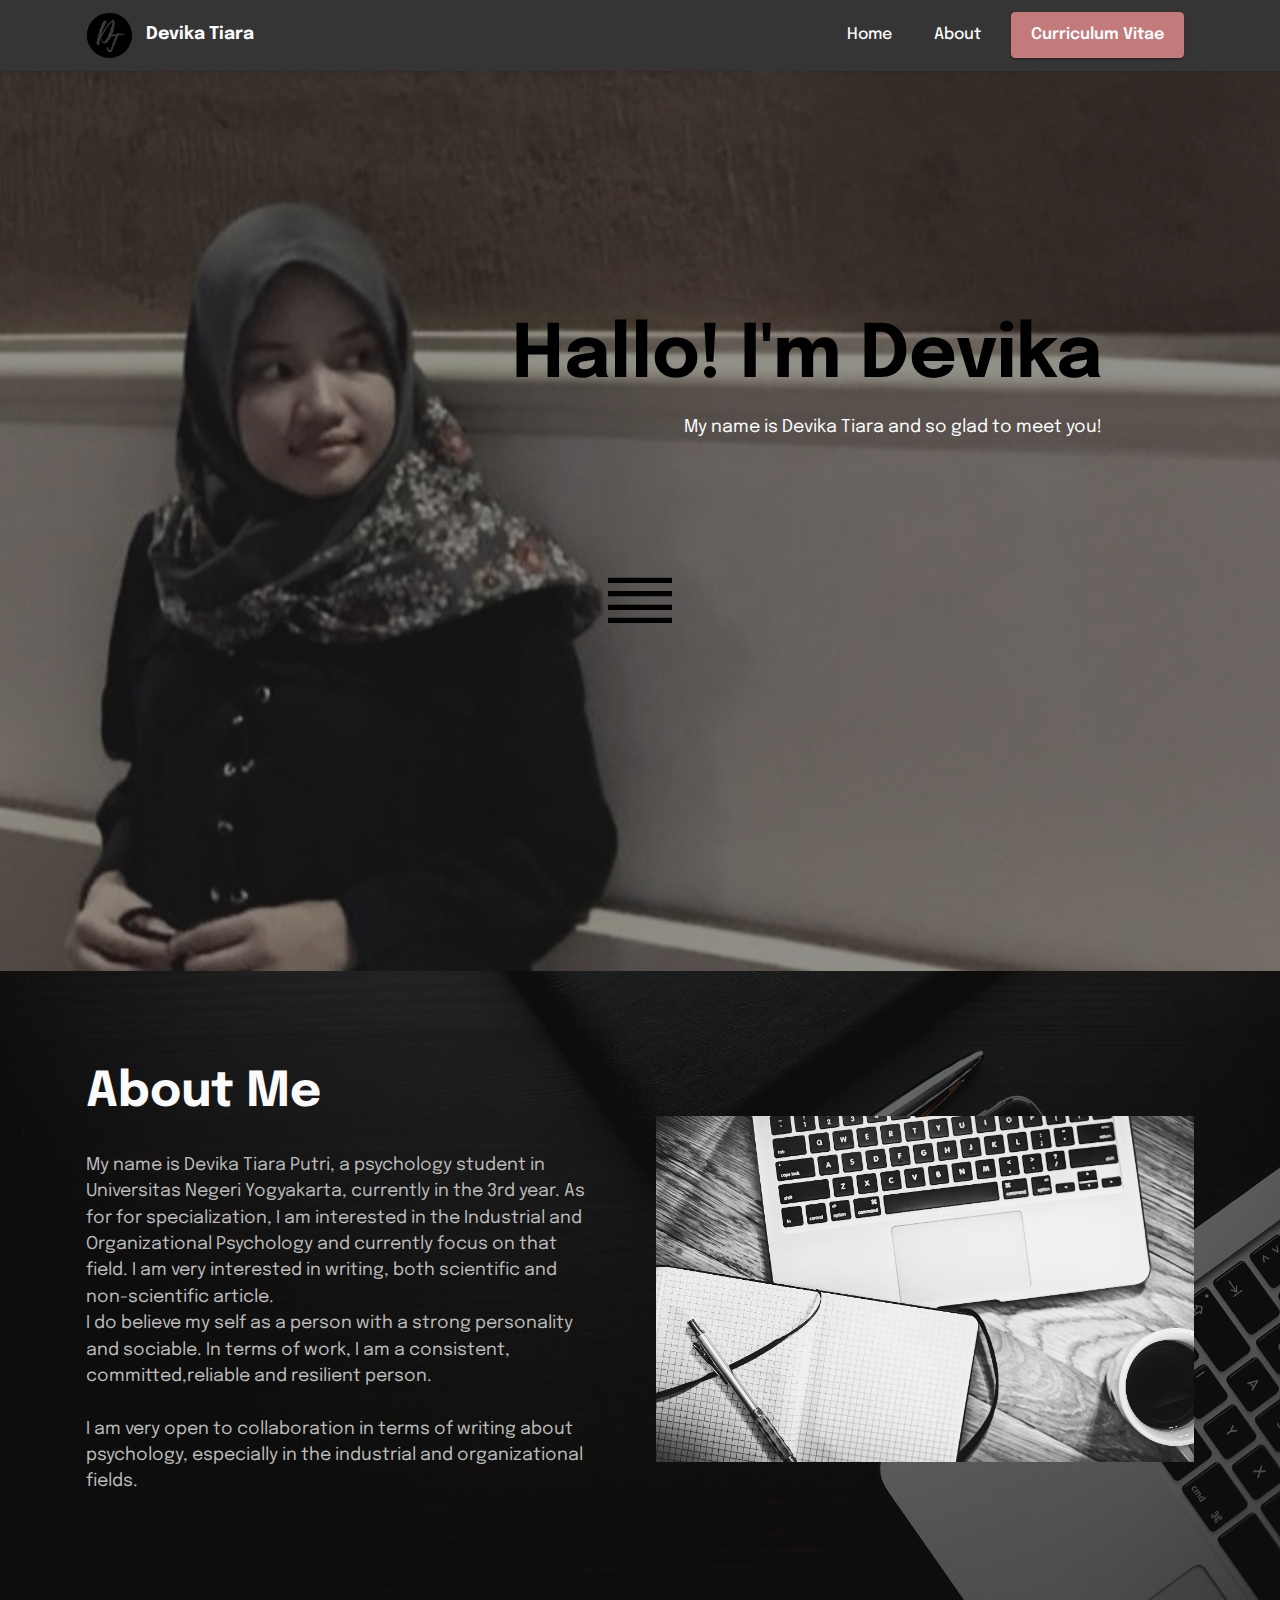
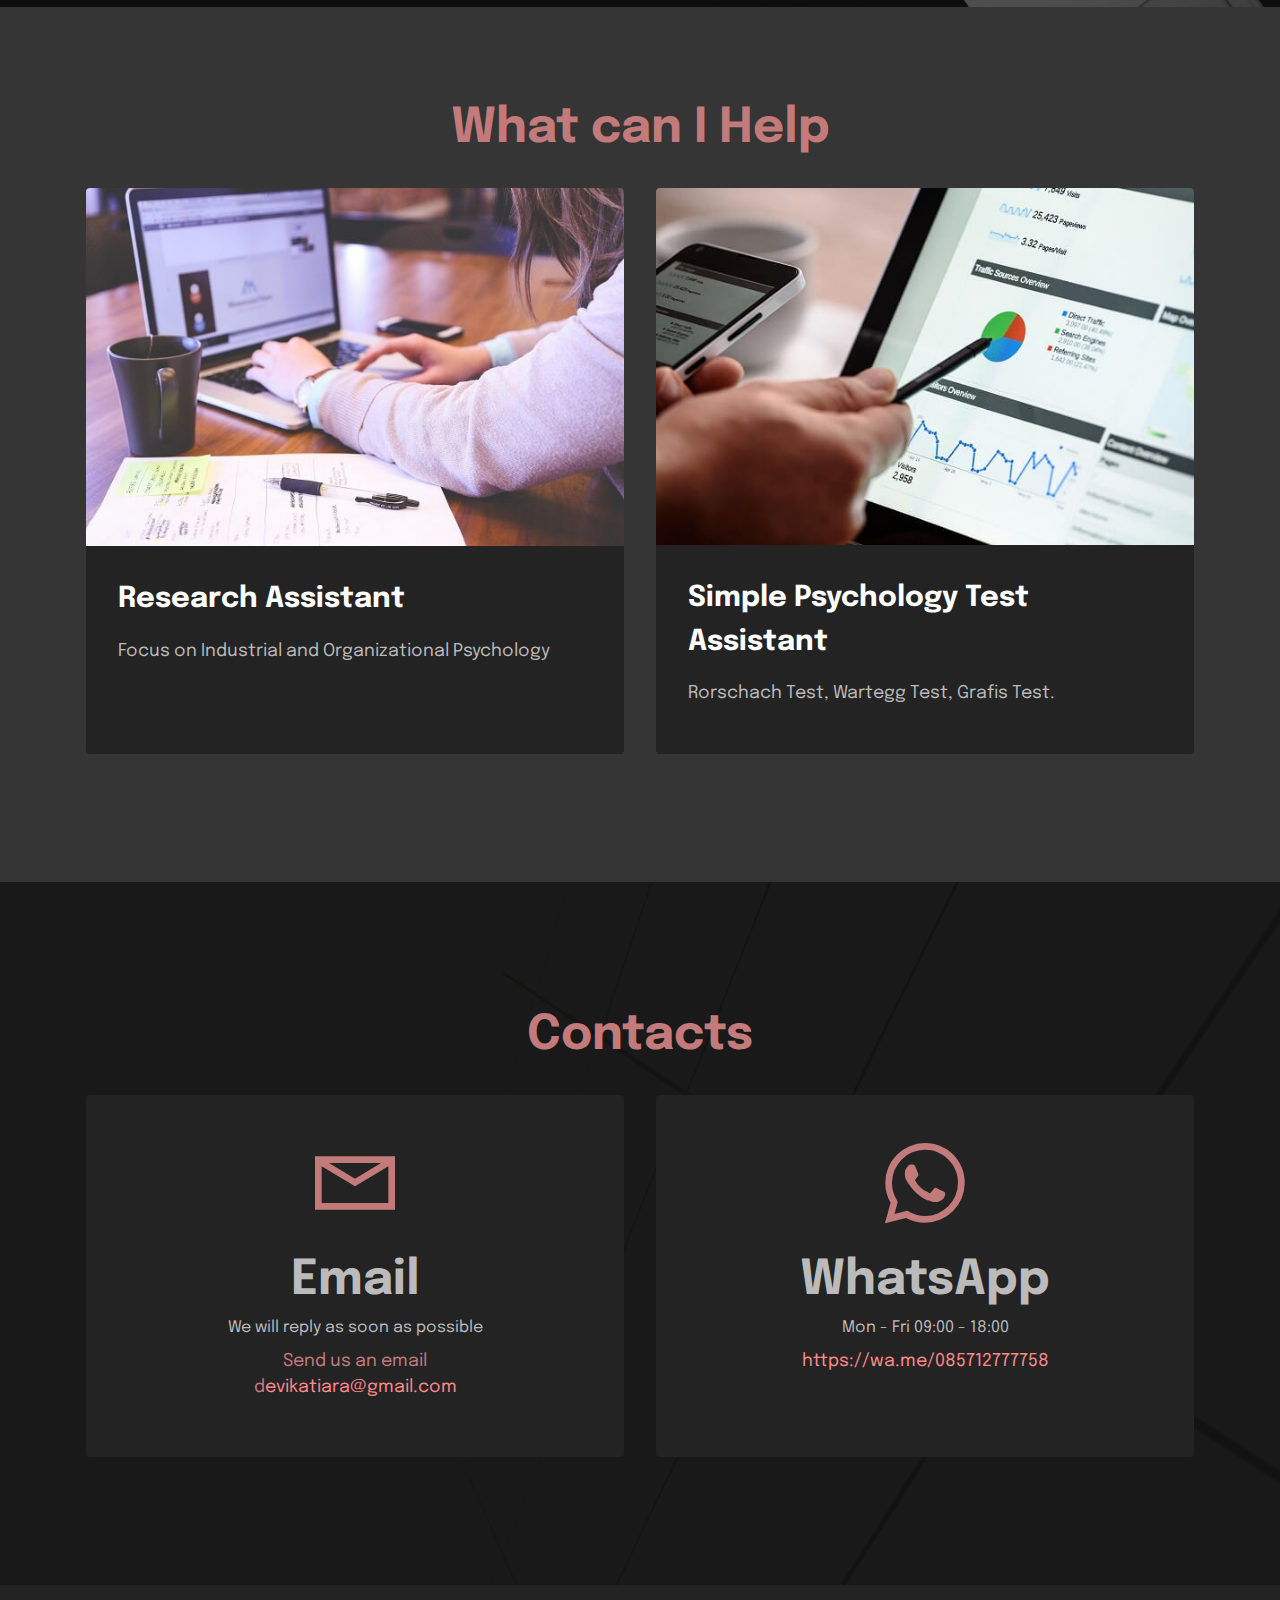
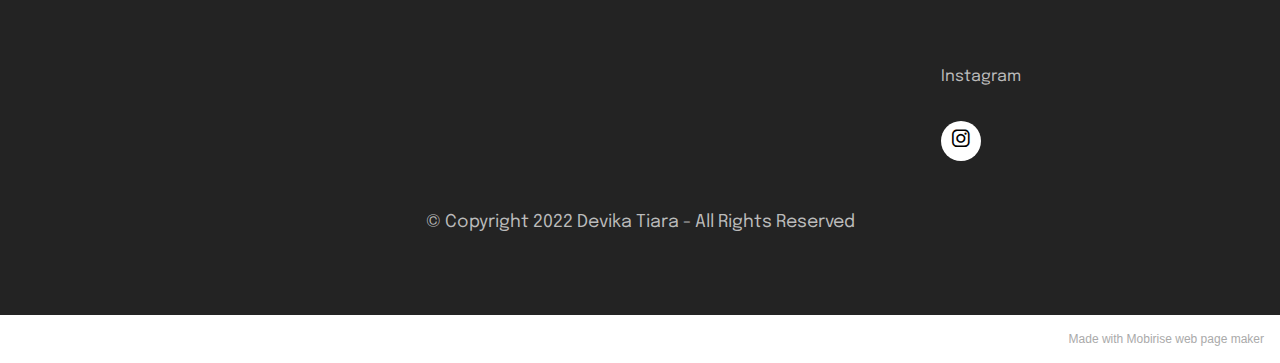
<file: index.html>
<!DOCTYPE html>
<html  >
<head>
  <!-- Site made with Mobirise Website Builder v5.6.0, https://mobirise.com -->
  <meta charset="UTF-8">
  <meta http-equiv="X-UA-Compatible" content="IE=edge">
  <meta name="generator" content="Mobirise v5.6.0, mobirise.com">
  <meta name="viewport" content="width=device-width, initial-scale=1, minimum-scale=1">
  <link rel="shortcut icon" href="assets/images/fococlipping-20220308-162236-1.png" type="image/x-icon">
  <meta name="description" content="">
  
  
  <title>Home</title>
  <link rel="stylesheet" href="assets/web/assets/mobirise-icons2/mobirise2.css">
  <link rel="stylesheet" href="assets/bootstrap/css/bootstrap.min.css">
  <link rel="stylesheet" href="assets/bootstrap/css/bootstrap-grid.min.css">
  <link rel="stylesheet" href="assets/bootstrap/css/bootstrap-reboot.min.css">
  <link rel="stylesheet" href="assets/dropdown/css/style.css">
  <link rel="stylesheet" href="assets/socicon/css/styles.css">
  <link rel="stylesheet" href="assets/theme/css/style.css">
  <link rel="preload" href="https://fonts.googleapis.com/css?family=Epilogue:100,200,300,400,500,600,700,800,900,100i,200i,300i,400i,500i,600i,700i,800i,900i&display=swap" as="style" onload="this.onload=null;this.rel='stylesheet'">
  <noscript><link rel="stylesheet" href="https://fonts.googleapis.com/css?family=Epilogue:100,200,300,400,500,600,700,800,900,100i,200i,300i,400i,500i,600i,700i,800i,900i&display=swap"></noscript>
  <link rel="preload" as="style" href="assets/mobirise/css/mbr-additional.css"><link rel="stylesheet" href="assets/mobirise/css/mbr-additional.css" type="text/css">
  
  
  
  
</head>
<body>
  
  <section data-bs-version="5.1" class="menu menu1 cid-sFGzlAXw3z" once="menu" id="menu1-2">
    

    <nav class="navbar navbar-dropdown navbar-expand-lg">
        <div class="container">
            <div class="navbar-brand">
                <span class="navbar-logo">
                    <a href="https://mobiri.se">
                        <img src="assets/images/fococlipping-20220308.png" alt="Mobirise" style="height: 3rem;">
                    </a>
                </span>
                <span class="navbar-caption-wrap"><a class="navbar-caption text-white display-7" href="https://mobiri.se">Devika Tiara</a></span>
            </div>
            <button class="navbar-toggler" type="button" data-toggle="collapse" data-bs-toggle="collapse" data-target="#navbarSupportedContent" data-bs-target="#navbarSupportedContent" aria-controls="navbarNavAltMarkup" aria-expanded="false" aria-label="Toggle navigation">
                <div class="hamburger">
                    <span></span>
                    <span></span>
                    <span></span>
                    <span></span>
                </div>
            </button>
            <div class="collapse navbar-collapse" id="navbarSupportedContent">
                <ul class="navbar-nav nav-dropdown" data-app-modern-menu="true"><li class="nav-item"><a class="nav-link link text-white text-primary display-4" href="index.html#top">Home</a></li><li class="nav-item"><a class="nav-link link text-white text-primary display-4" href="index.html#features19-a">
                            About</a></li></ul>
                
                <div class="navbar-buttons mbr-section-btn"><a class="btn btn-primary display-4" href="https://drive.google.com/file/d/1sK7eJaoX1Ln1K1rEiLY1WlswGhTK56N7/view?usp=sharing">Curriculum Vitae</a></div>
            </div>
        </div>
    </nav>
</section>

<section data-bs-version="5.1" class="header19 cid-sFGzrhlvIh mbr-fullscreen" id="header19-3">

    

    <div class="mbr-overlay" style="opacity: 0.5; background-color: rgb(35, 35, 35);">
    </div>

    <div class="container">
        <div class="media-container">
            <div class="col-md-12 col-lg-10 m-auto align-center">
                <h1 class="mbr-section-title mbr-white mbr-fonts-style mb-3 display-1"><strong>Hallo! I'm Devika</strong><strong><br></strong></h1>
                <p class="mbr-text mbr-white mbr-fonts-style display-7">My name is Devika Tiara and so glad to meet you!</p>
                

                <div class="row pt-5 justify-content-center">
                    <div class="col-12 col-md-6 col-lg-3">
                        <div class="card-wrapper">
                            <div class="card-box align-center">
                                <span class="mbr-iconfont mobi-mbri-align-justify mobi-mbri" style="color: rgb(0, 0, 0); fill: rgb(0, 0, 0);"></span>
                                <h4 class="card-title align-center mbr-black mbr-fonts-style display-7"></h4>
                            </div>
                        </div>
                    </div>
                    
                    
                    
                </div>
            </div>
        </div>
    </div>
</section>

<section data-bs-version="5.1" class="features18 cid-sFGGxz3b6J" id="features19-a">

    

    <div class="mbr-overlay" style="opacity: 0.6; background-color: rgb(0, 0, 0);">
    </div>
    <div class="container">
        <div class="row justify-content-center">
            <div class="card col-12 col-lg">
                <div class="card-wrapper">
                    <h6 class="card-title mbr-fonts-style mb-4 display-2"><strong>About Me</strong></h6>
                    <p class="mbr-text mbr-fonts-style display-7">My name is Devika Tiara Putri, a psychology student in Universitas Negeri Yogyakarta, currently in the 3rd year. As for&nbsp;for specialization, I am interested in the Industrial and Organizational Psychology and currently focus on that field.&nbsp;I am very interested in writing, both scientific and non-scientific article.<br>I do believe my self as a person with a strong personality and sociable. In terms of work, I am a consistent, committed,reliable and resilient person.<br><br>I am very open to collaboration in terms of writing about psychology, especially in the industrial and organizational fields.<br></p>
                    
                </div>
            </div>
            <div class="col-12 col-lg-6">
                <div class="image-wrapper">
                    <img src="assets/images/mbr-11.jpg" alt="Mobirise">
                </div>
            </div>
        </div>
    </div>
</section>

<section data-bs-version="5.1" class="features3 cid-sFGGDvi61Z" id="features3-b">
    
    
    <div class="container">
        <div class="mbr-section-head">
            <h4 class="mbr-section-title mbr-fonts-style align-center mb-0 display-2">
                <strong>What can I Help</strong></h4>
            
        </div>
        <div class="row mt-4">
            <div class="item features-image сol-12 col-md-6 col-lg-6">
                <div class="item-wrapper">
                    <div class="item-img">
                        <img src="assets/images/mbr-5.jpg" alt="">
                    </div>
                    <div class="item-content">
                        <h5 class="item-title mbr-fonts-style display-5"><strong>Research Assistant</strong></h5>
                        
                        <p class="mbr-text mbr-fonts-style mt-3 display-7">Focus on&nbsp;Industrial and Organizational Psychology</p>
                    </div>
                    
                </div>
            </div>
            <div class="item features-image сol-12 col-md-6 col-lg-6">
                <div class="item-wrapper">
                    <div class="item-img">
                        <img src="assets/images/mbr-2.jpg" alt="">
                    </div>
                    <div class="item-content">
                        <h5 class="item-title mbr-fonts-style display-5"><strong>Simple Psychology Test Assistant</strong></h5>
                        
                        <p class="mbr-text mbr-fonts-style mt-3 display-7">Rorschach Test, Wartegg Test, Grafis Test.</p>
                    </div>
                    
                </div>
            </div>
            
        </div>
    </div>
</section>

<section data-bs-version="5.1" class="contacts1 cid-sFGJrLtt3K" id="contacts1-c">

    

    <div class="mbr-overlay" style="opacity: 0.9; background-color: rgb(0, 0, 0);">
    </div>
    <div class="container">
        <div class="mbr-section-head">
            <h3 class="mbr-section-title mbr-fonts-style align-center mb-0 display-2">
                <strong>Contacts</strong>
            </h3>
            <h4 class="mbr-section-subtitle mbr-fonts-style align-center mb-0 mt-2 display-5"></h4>
        </div>
        <div class="row justify-content-center mt-4">
            <div class="card col-12 col-lg-6">
                <div class="card-wrapper">
                    <div class="card-box align-center">
                        <div class="image-wrapper">
                            <span class="mbr-iconfont mobi-mbri-letter mobi-mbri"></span>
                        </div>
                        <h4 class="card-title mbr-fonts-style mb-2 display-2">
                            <strong>Email</strong>
                        </h4>
                        <p class="mbr-text mbr-fonts-style mb-2 display-4">
                            We will reply as soon as possible</p>
                        <h5 class="link mbr-fonts-style display-7"><a href="mailto:info@site.com" class="text-primary">Send us an
                                email</a><br><a href="mailto:info@site.com" class="text-primary">d</a>evikatiara@gmail.com</h5>
                    </div>
                </div>
            </div>
            <div class="card col-12 col-lg-6">
                <div class="card-wrapper">
                    <div class="card-box align-center">
                        <div class="image-wrapper">
                            <span class="mbr-iconfont socicon-whatsapp socicon"></span>
                        </div>
                        <h4 class="card-title mbr-fonts-style align-center mb-2 display-2"><strong>WhatsApp</strong></h4>
                        <p class="mbr-text mbr-fonts-style mb-2 display-4">
                            Mon - Fri 09:00 - 18:00</p>
                        <h5 class="link mbr-black mbr-fonts-style display-7">https://wa.me/085712777758</h5>
                    </div>
                </div>
            </div>
        </div>
    </div>
</section>

<section data-bs-version="5.1" class="footer1 cid-sFGDg6hy8z" once="footers" id="footer1-7">

    
    
    <div class="container">
        <div class="row mbr-white">
            <div class="col-12 col-md-6 col-lg-3">
                
                <ul class="list mbr-fonts-style display-4"></ul>
            </div>
            <div class="col-12 col-md-6 col-lg-3">
                
                <ul class="list mbr-fonts-style display-4"></ul>
            </div>
            <div class="col-12 col-md-6 col-lg-3">
                
                <ul class="list mbr-fonts-style display-4">
                    <li class="mbr-text item-wrap"><br></li><li class="mbr-text item-wrap"><br></li>
                </ul>
            </div>
            <div class="col-12 col-md-6 col-lg-3">
                
                <p class="mbr-text mbr-fonts-style mb-4 display-4">Instagram</p>
                
                <div class="social-row display-7">
                    <div class="soc-item">
                        <a href="https://instagram.com/devikatiara" target="_blank">
                            <span class="mbr-iconfont socicon-instagram socicon"></span>
                        </a>
                    </div>
                    
                    
                    
                </div>
            </div>
            <div class="col-12 mt-4">
                <p class="mbr-text mb-0 mbr-fonts-style copyright align-center display-7">
                    © Copyright 2022 Devika Tiara - All Rights Reserved
                </p>
            </div>
        </div>
    </div>
</section><section style="background-color: #fff; font-family: -apple-system, BlinkMacSystemFont, 'Segoe UI', 'Roboto', 'Helvetica Neue', Arial, sans-serif; color:#aaa; font-size:12px; padding: 0; align-items: center; display: flex;"><a href="https://mobirise.site/n" style="flex: 1 1; height: 3rem; padding-left: 1rem;"></a><p style="flex: 0 0 auto; margin:0; padding-right:1rem;"><a href="https://mobirise.site/i" style="color:#aaa;">Made with Mobirise</a> web page maker</p></section><script src="assets/bootstrap/js/bootstrap.bundle.min.js"></script>  <script src="assets/smoothscroll/smooth-scroll.js"></script>  <script src="assets/ytplayer/index.js"></script>  <script src="assets/dropdown/js/navbar-dropdown.js"></script>  <script src="assets/vimeoplayer/player.js"></script>  <script src="assets/theme/js/script.js"></script>  
  
  
</body>
</html>
</file>
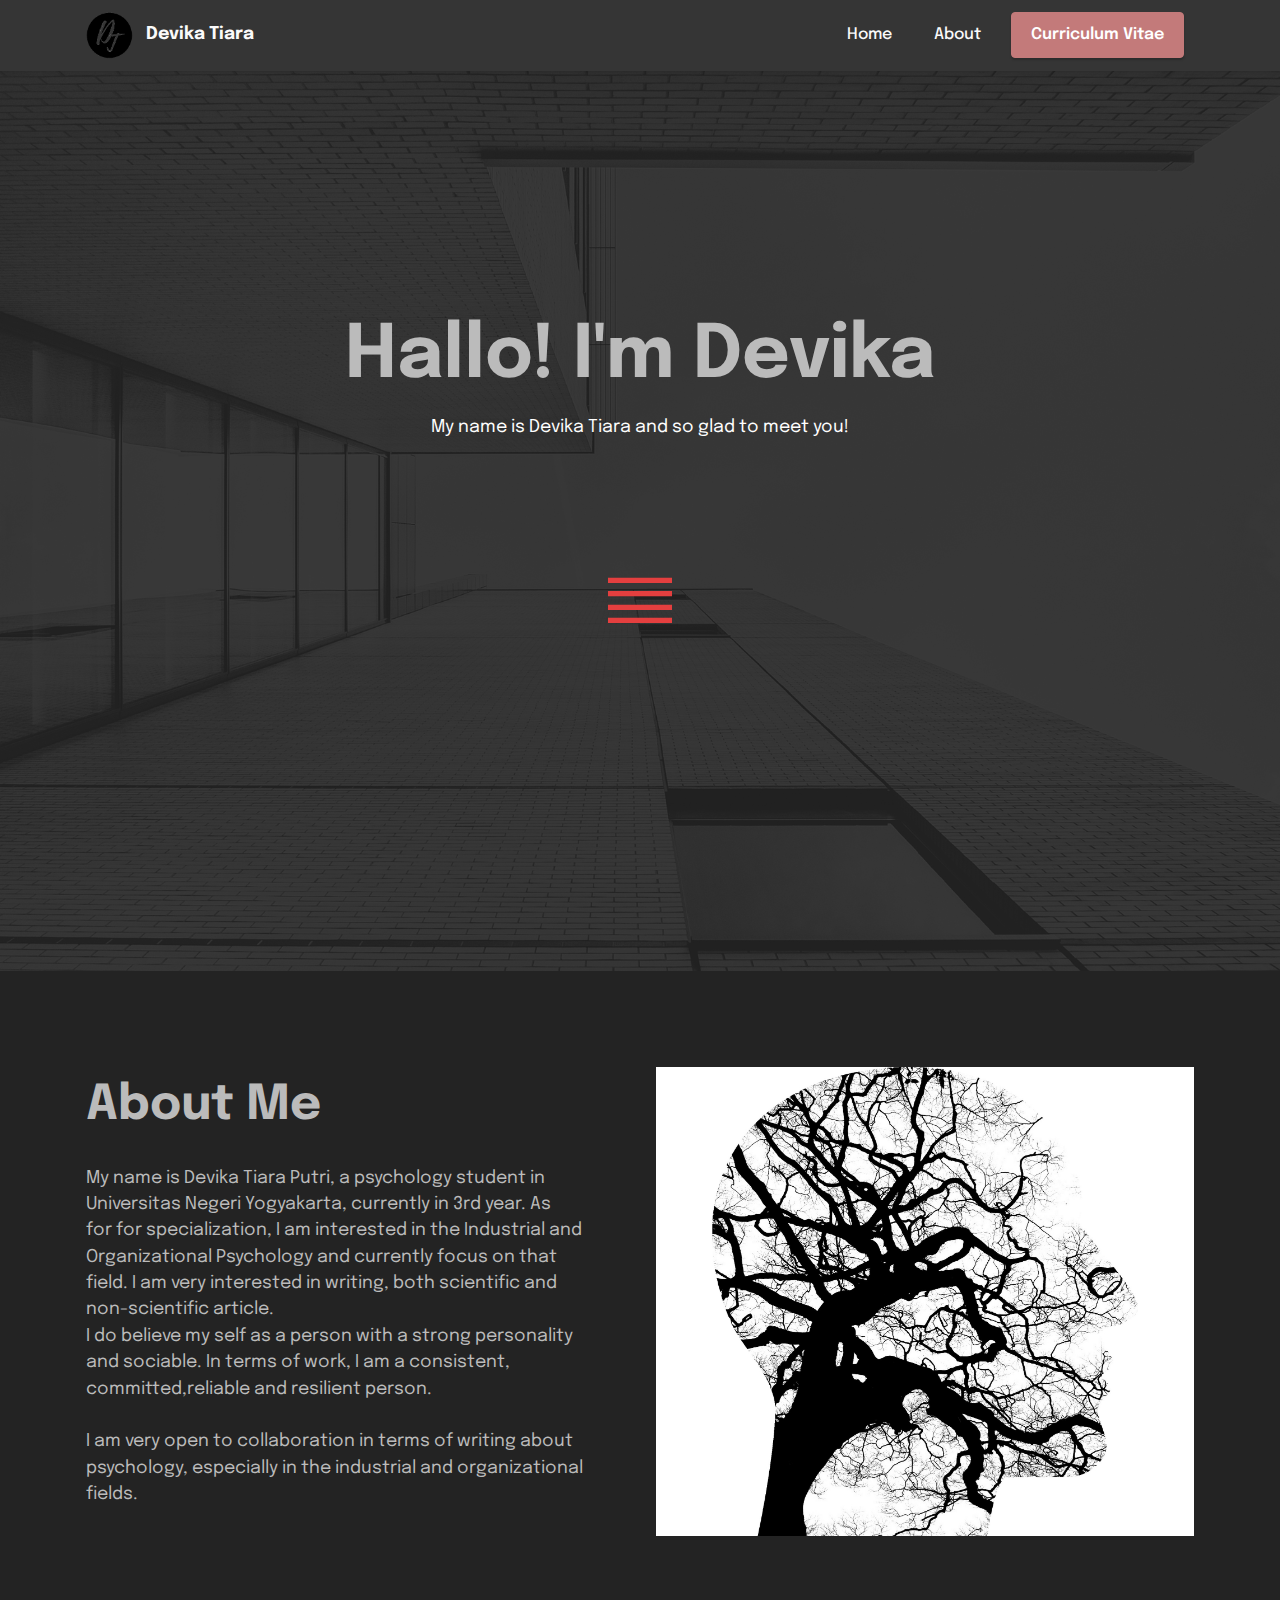
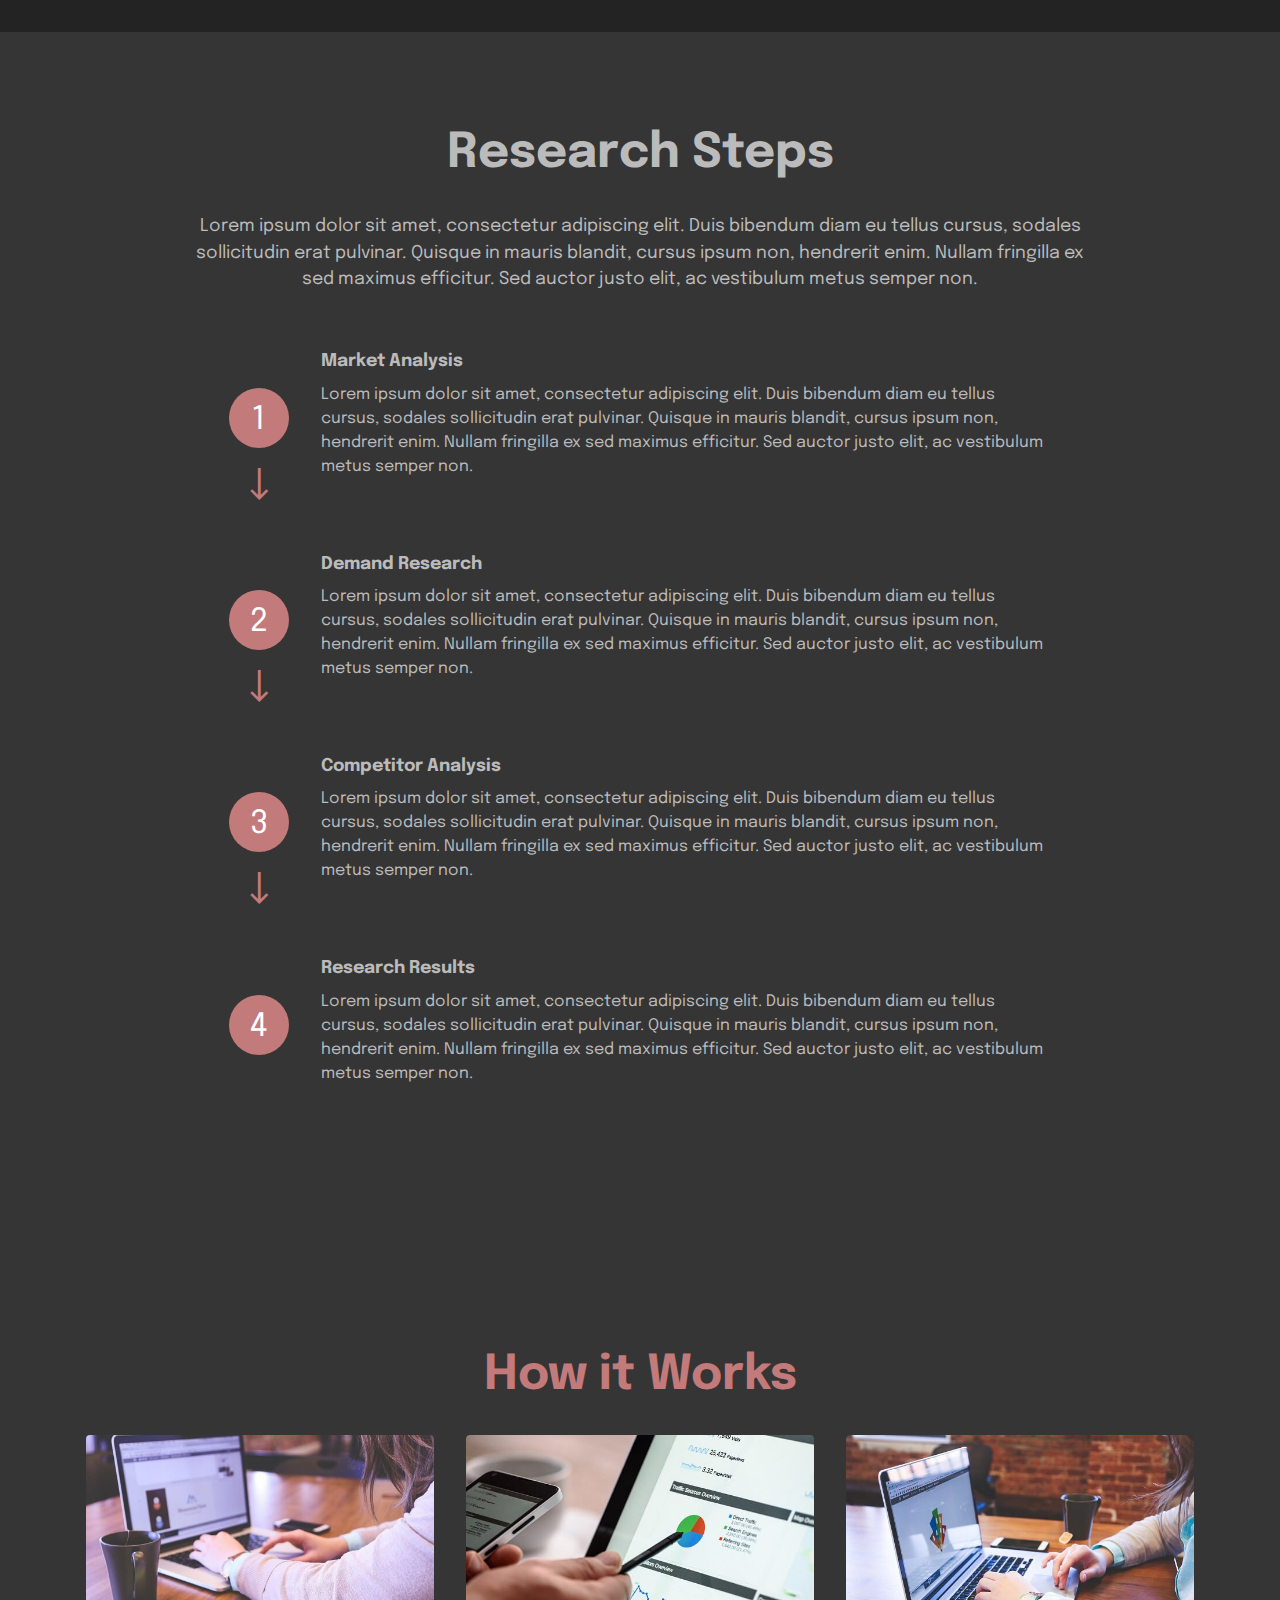
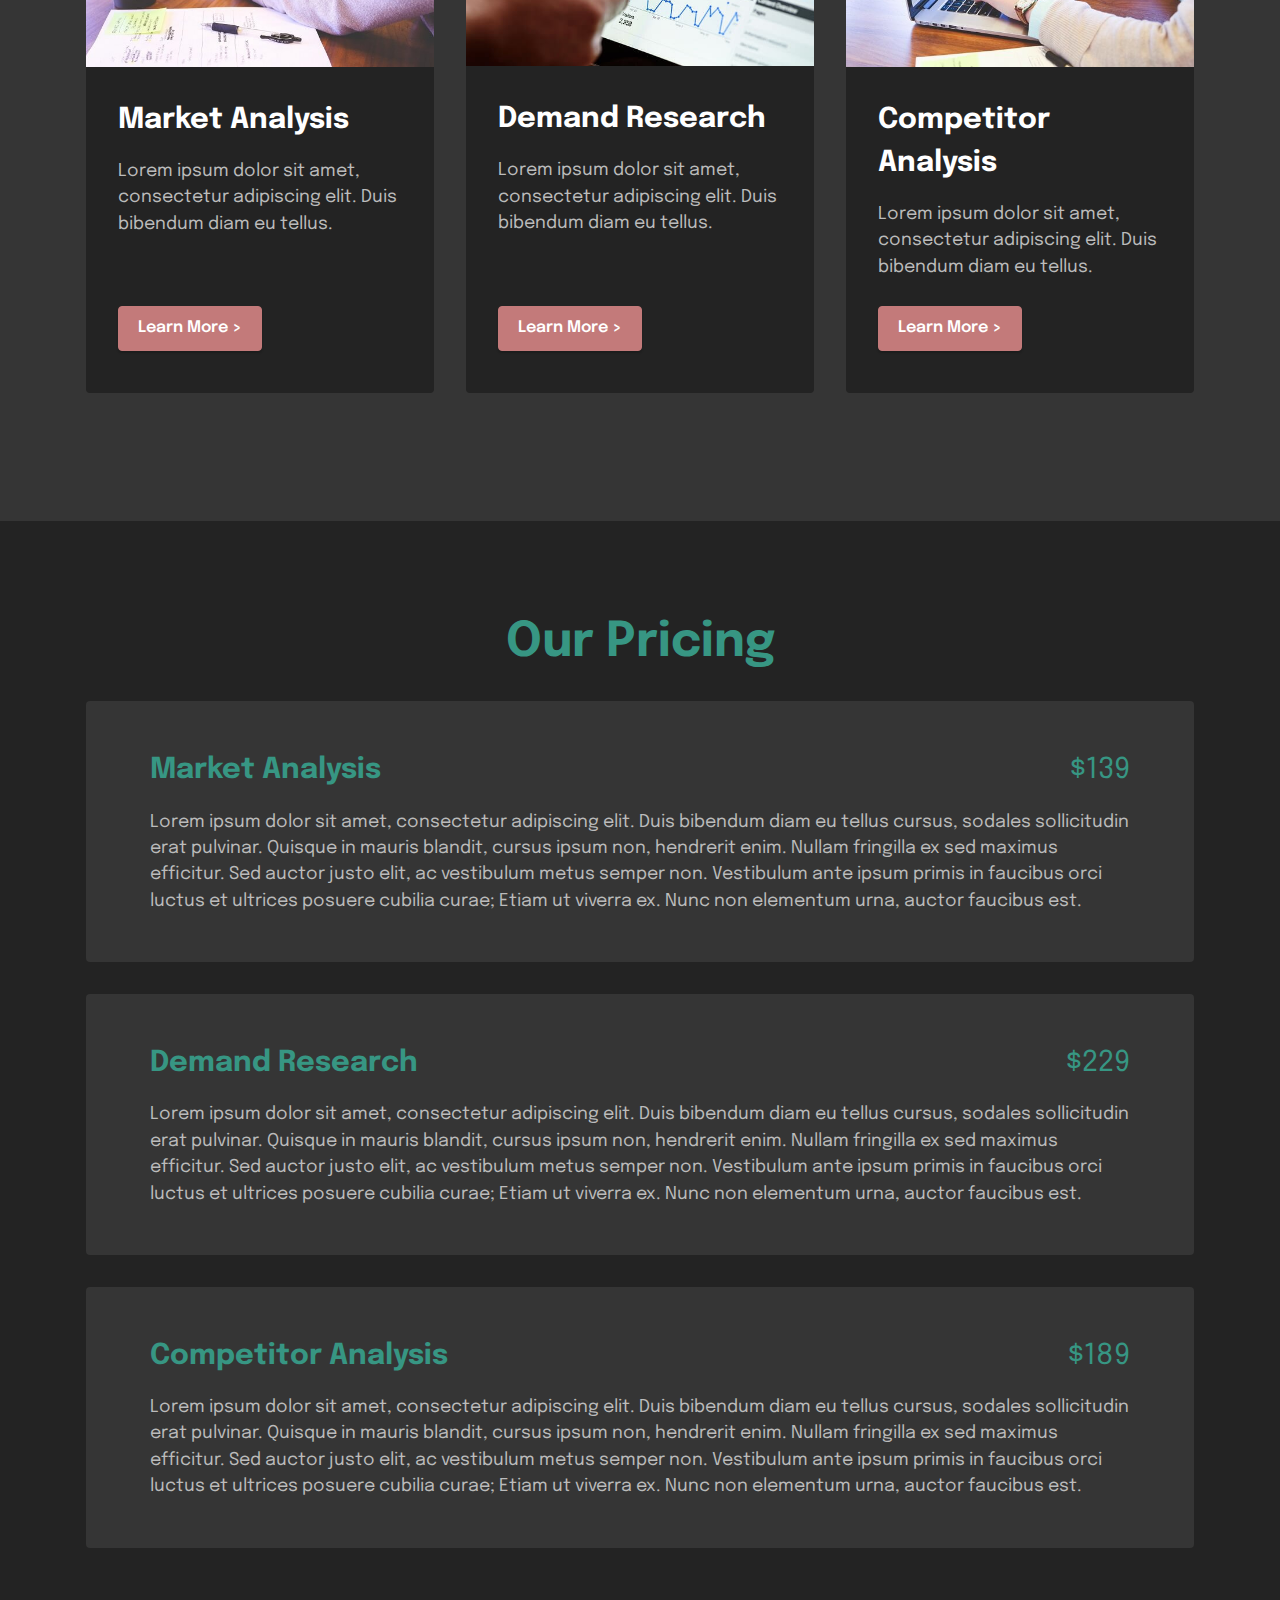
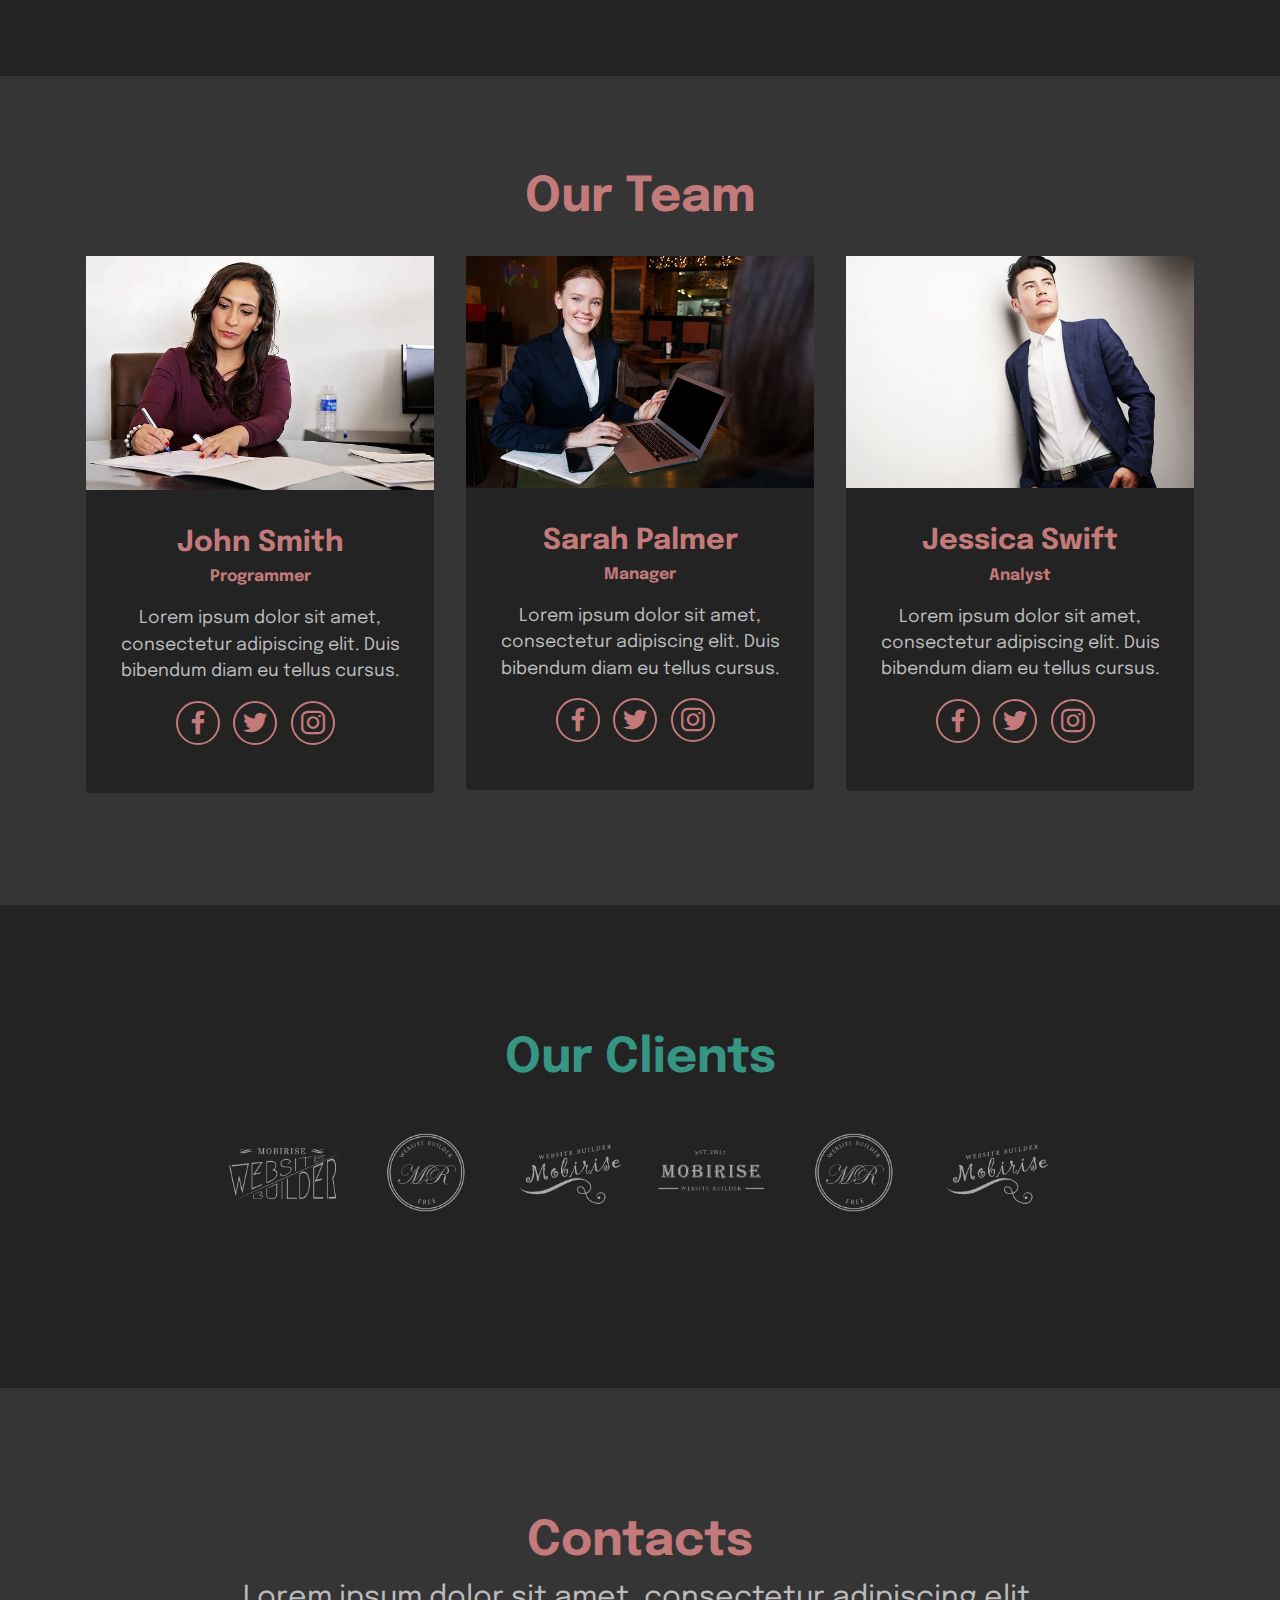
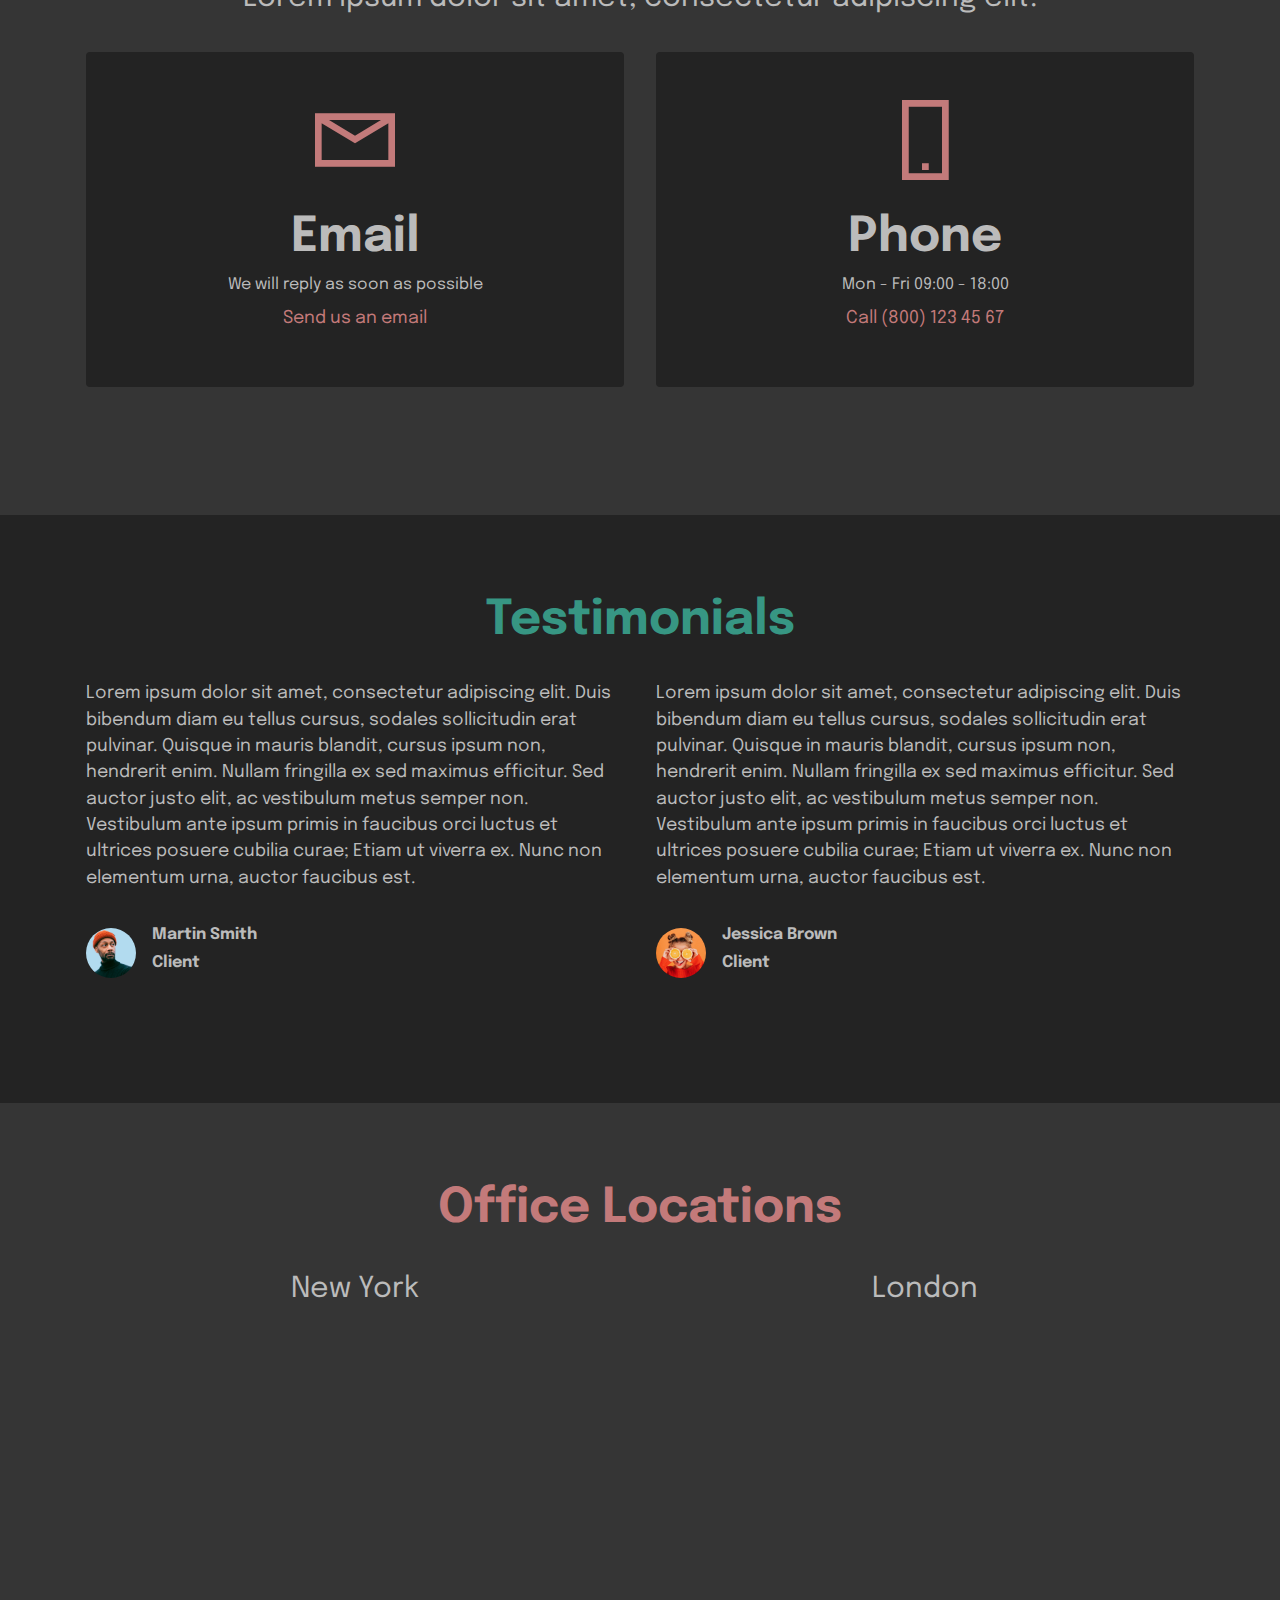
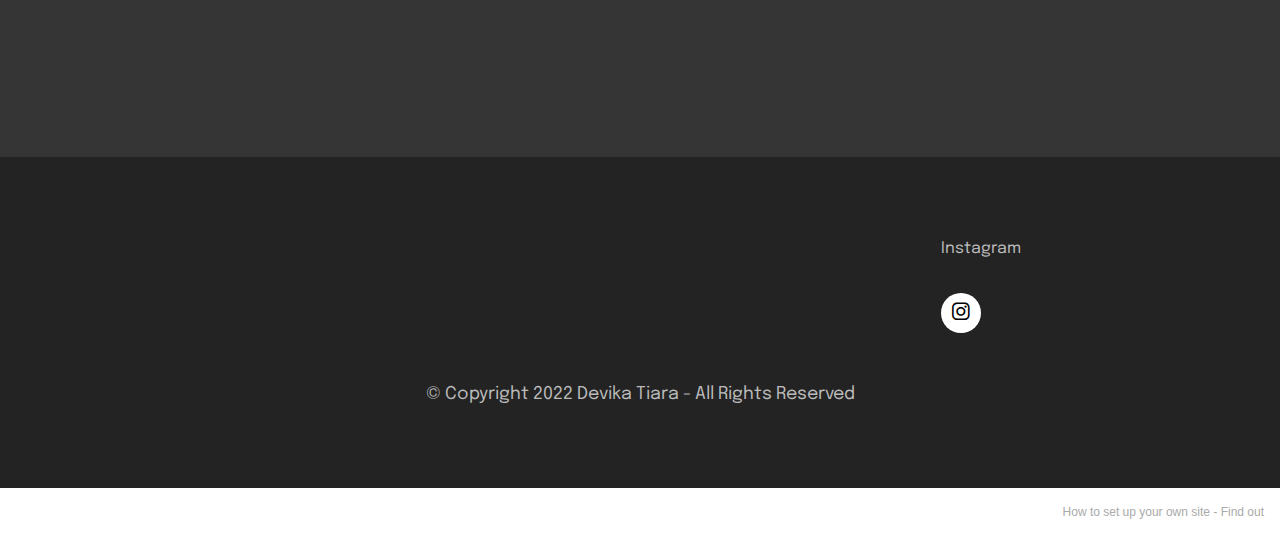
<file: page1.html>
<!DOCTYPE html>
<html  >
<head>
  <!-- Site made with Mobirise Website Builder v5.6.0, https://mobirise.com -->
  <meta charset="UTF-8">
  <meta http-equiv="X-UA-Compatible" content="IE=edge">
  <meta name="generator" content="Mobirise v5.6.0, mobirise.com">
  <meta name="viewport" content="width=device-width, initial-scale=1, minimum-scale=1">
  <link rel="shortcut icon" href="assets/images/fococlipping-20220308-162236-1.png" type="image/x-icon">
  <meta name="description" content="">
  
  
  <title>Page 1</title>
  <link rel="stylesheet" href="assets/web/assets/mobirise-icons2/mobirise2.css">
  <link rel="stylesheet" href="assets/bootstrap/css/bootstrap.min.css">
  <link rel="stylesheet" href="assets/bootstrap/css/bootstrap-grid.min.css">
  <link rel="stylesheet" href="assets/bootstrap/css/bootstrap-reboot.min.css">
  <link rel="stylesheet" href="assets/dropdown/css/style.css">
  <link rel="stylesheet" href="assets/socicon/css/styles.css">
  <link rel="stylesheet" href="assets/theme/css/style.css">
  <link rel="preload" href="https://fonts.googleapis.com/css?family=Epilogue:100,200,300,400,500,600,700,800,900,100i,200i,300i,400i,500i,600i,700i,800i,900i&display=swap" as="style" onload="this.onload=null;this.rel='stylesheet'">
  <noscript><link rel="stylesheet" href="https://fonts.googleapis.com/css?family=Epilogue:100,200,300,400,500,600,700,800,900,100i,200i,300i,400i,500i,600i,700i,800i,900i&display=swap"></noscript>
  <link rel="preload" as="style" href="assets/mobirise/css/mbr-additional.css"><link rel="stylesheet" href="assets/mobirise/css/mbr-additional.css" type="text/css">
  
  
  
  
</head>
<body>
  
  <section data-bs-version="5.1" class="menu menu1 cid-sZpWMhEVZA" once="menu" id="menu1-1">
    

    <nav class="navbar navbar-dropdown navbar-expand-lg">
        <div class="container">
            <div class="navbar-brand">
                <span class="navbar-logo">
                    <a href="https://mobiri.se">
                        <img src="assets/images/fococlipping-20220308.png" alt="Mobirise" style="height: 3rem;">
                    </a>
                </span>
                <span class="navbar-caption-wrap"><a class="navbar-caption text-white display-7" href="https://mobiri.se">Devika Tiara</a></span>
            </div>
            <button class="navbar-toggler" type="button" data-toggle="collapse" data-bs-toggle="collapse" data-target="#navbarSupportedContent" data-bs-target="#navbarSupportedContent" aria-controls="navbarNavAltMarkup" aria-expanded="false" aria-label="Toggle navigation">
                <div class="hamburger">
                    <span></span>
                    <span></span>
                    <span></span>
                    <span></span>
                </div>
            </button>
            <div class="collapse navbar-collapse" id="navbarSupportedContent">
                <ul class="navbar-nav nav-dropdown" data-app-modern-menu="true"><li class="nav-item"><a class="nav-link link text-white text-primary display-4" href="index.html#top">Home</a></li><li class="nav-item"><a class="nav-link link text-white text-primary display-4" href="index.html#features19-a">
                            About</a></li></ul>
                
                <div class="navbar-buttons mbr-section-btn"><a class="btn btn-primary display-4" href="https://drive.google.com/file/d/1sK7eJaoX1Ln1K1rEiLY1WlswGhTK56N7/view?usp=sharing">Curriculum Vitae</a></div>
            </div>
        </div>
    </nav>
</section>

<section data-bs-version="5.1" class="header19 cid-sZpWMilLO6 mbr-fullscreen" id="header19-2">

    

    <div class="mbr-overlay" style="opacity: 0.9; background-color: rgb(35, 35, 35);">
    </div>

    <div class="container">
        <div class="media-container">
            <div class="col-md-12 col-lg-10 m-auto align-center">
                <h1 class="mbr-section-title mbr-white mbr-fonts-style mb-3 display-1"><strong>Hallo! I'm Devika</strong><strong><br></strong></h1>
                <p class="mbr-text mbr-white mbr-fonts-style display-7">My name is Devika Tiara and so glad to meet you!</p>
                

                <div class="row pt-5 justify-content-center">
                    <div class="col-12 col-md-6 col-lg-3">
                        <div class="card-wrapper">
                            <div class="card-box align-center">
                                <span class="mbr-iconfont mobi-mbri-align-justify mobi-mbri" style="color: rgb(228, 63, 63); fill: rgb(228, 63, 63);"></span>
                                <h4 class="card-title align-center mbr-black mbr-fonts-style display-7"></h4>
                            </div>
                        </div>
                    </div>
                    
                    
                    
                </div>
            </div>
        </div>
    </div>
</section>

<section data-bs-version="5.1" class="features18 cid-sZpWMjdzDl" id="features19-3">

    

    
    <div class="container">
        <div class="row justify-content-center">
            <div class="card col-12 col-lg">
                <div class="card-wrapper">
                    <h6 class="card-title mbr-fonts-style mb-4 display-2"><strong>About Me</strong></h6>
                    <p class="mbr-text mbr-fonts-style display-7">My name is Devika Tiara Putri, a psychology student in Universitas Negeri Yogyakarta, currently in 3rd year. As for&nbsp;for specialization, I am interested in the Industrial and Organizational Psychology and currently focus on that field.&nbsp;I am very interested in writing, both scientific and non-scientific article.<br>I do believe my self as a person with a strong personality and sociable. In terms of work, I am a consistent, committed,reliable and resilient person.<br><br>I am very open to collaboration in terms of writing about psychology, especially in the industrial and organizational fields.<br></p>
                    
                </div>
            </div>
            <div class="col-12 col-lg-6">
                <div class="image-wrapper">
                    <img src="assets/images/mbr-10.jpg" alt="Mobirise">
                </div>
            </div>
        </div>
    </div>
</section>

<section data-bs-version="5.1" class="features19 cid-sZpWMjP69M" id="features20-4">

    
    
    <div class="container">
        <div class="row justify-content-center">
            <div class="col-md-12 col-lg-10">
                <div class="card-wrapper pb-4">
                    <div class="card-box align-center">
                        <h4 class="card-title mbr-fonts-style mb-4 display-2">
                            <strong>Research Steps</strong>
                        </h4>
                        <p class="mbr-text mbr-fonts-style mb-4 display-7">
                            Lorem ipsum dolor sit amet, consectetur adipiscing elit. Duis bibendum diam eu tellus cursus, sodales sollicitudin erat pulvinar. Quisque in mauris blandit, cursus ipsum non, hendrerit enim. Nullam fringilla ex sed maximus efficitur. Sed auctor justo elit, ac vestibulum metus semper non.</p>
                        
                    </div>
                </div>
            </div>
            <div class="col-12 col-md-9">
                <div class="item mbr-flex">
                    <div class="icon-box">
                        <span class="step-number mbr-fonts-style display-5">1</span>
                    </div>
                    <div class="text-box">
                        <h4 class="icon-title card-title mbr-black mbr-fonts-style display-7"><strong>Market Analysis</strong></h4>
                        <h5 class="icon-text mbr-black mbr-fonts-style display-4">Lorem ipsum dolor sit amet, consectetur adipiscing elit. Duis bibendum diam eu tellus cursus, sodales sollicitudin erat pulvinar. Quisque in mauris blandit, cursus ipsum non, hendrerit enim. Nullam fringilla ex sed maximus efficitur. Sed auctor justo elit, ac vestibulum metus semper non.</h5>
                    </div>
                </div>
                <div class="item mbr-flex">
                    <div class="icon-box">
                        <span class="step-number mbr-fonts-style display-5">2</span>
                    </div>
                    <div class="text-box">
                        <h4 class="icon-title card-title mbr-black mbr-fonts-style display-7"><strong>Demand Research</strong></h4>
                        <h5 class="icon-text mbr-black mbr-fonts-style display-4">Lorem ipsum dolor sit amet, consectetur adipiscing elit. Duis bibendum diam eu tellus cursus, sodales sollicitudin erat pulvinar. Quisque in mauris blandit, cursus ipsum non, hendrerit enim. Nullam fringilla ex sed maximus efficitur. Sed auctor justo elit, ac vestibulum metus semper non.</h5>
                    </div>
                </div>
                <div class="item mbr-flex">
                    <div class="icon-box">
                        <span class="step-number mbr-fonts-style display-5">3</span>
                    </div>
                    <div class="text-box">
                        <h4 class="icon-title card-title mbr-black mbr-fonts-style display-7"><strong>Competitor Analysis</strong></h4>
                        <h5 class="icon-text mbr-black mbr-fonts-style display-4">Lorem ipsum dolor sit amet, consectetur adipiscing elit. Duis bibendum diam eu tellus cursus, sodales sollicitudin erat pulvinar. Quisque in mauris blandit, cursus ipsum non, hendrerit enim. Nullam fringilla ex sed maximus efficitur. Sed auctor justo elit, ac vestibulum metus semper non.</h5>
                    </div>
                </div>
                <div class="item mbr-flex last">
                    <div class="icon-box">
                        <span class="step-number mbr-fonts-style display-5">4</span>
                    </div>
                    <div class="text-box">
                        <h4 class="icon-title card-title mbr-black mbr-fonts-style display-7"><strong>Research Results</strong></h4>
                        <h5 class="icon-text mbr-black mbr-fonts-style display-4">Lorem ipsum dolor sit amet, consectetur adipiscing elit. Duis bibendum diam eu tellus cursus, sodales sollicitudin erat pulvinar. Quisque in mauris blandit, cursus ipsum non, hendrerit enim. Nullam fringilla ex sed maximus efficitur. Sed auctor justo elit, ac vestibulum metus semper non.</h5>
                    </div>
                </div>
                
                
                
                
                
                
            </div>
        </div>
    </div>
</section>

<section data-bs-version="5.1" class="features3 cid-sZpWMlaolW" id="features3-5">
    
    
    <div class="container">
        <div class="mbr-section-head">
            <h4 class="mbr-section-title mbr-fonts-style align-center mb-0 display-2">
                <strong>How it Works</strong></h4>
            
        </div>
        <div class="row mt-4">
            <div class="item features-image сol-12 col-md-6 col-lg-4">
                <div class="item-wrapper">
                    <div class="item-img">
                        <img src="assets/images/mbr-5.jpg" alt="">
                    </div>
                    <div class="item-content">
                        <h5 class="item-title mbr-fonts-style display-5"><strong>Market Analysis</strong></h5>
                        
                        <p class="mbr-text mbr-fonts-style mt-3 display-7">Lorem ipsum dolor sit amet, consectetur adipiscing elit. Duis bibendum diam eu tellus.</p>
                    </div>
                    <div class="mbr-section-btn item-footer mt-2"><a href="" class="btn btn-primary item-btn display-4" target="_blank">Learn More
                            &gt;</a></div>
                </div>
            </div>
            <div class="item features-image сol-12 col-md-6 col-lg-4">
                <div class="item-wrapper">
                    <div class="item-img">
                        <img src="assets/images/mbr-2.jpg" alt="">
                    </div>
                    <div class="item-content">
                        <h5 class="item-title mbr-fonts-style display-5"><strong>Demand Research</strong></h5>
                        
                        <p class="mbr-text mbr-fonts-style mt-3 display-7">Lorem ipsum dolor sit amet, consectetur adipiscing elit. Duis bibendum diam eu tellus.</p>
                    </div>
                    <div class="mbr-section-btn item-footer mt-2"><a href="" class="btn btn-primary item-btn display-4" target="_blank">Learn More
                            &gt;</a></div>
                </div>
            </div>
            <div class="item features-image сol-12 col-md-6 col-lg-4">
                <div class="item-wrapper">
                    <div class="item-img">
                        <img src="assets/images/mbr-1.jpg" alt="">
                    </div>
                    <div class="item-content">
                        <h5 class="item-title mbr-fonts-style display-5"><strong>Competitor Analysis</strong></h5>
                        
                        <p class="mbr-text mbr-fonts-style mt-3 display-7">Lorem ipsum dolor sit amet, consectetur adipiscing elit. Duis bibendum diam eu tellus.<br></p>
                    </div>
                    <div class="mbr-section-btn item-footer mt-2"><a href="" class="btn btn-primary item-btn display-4" target="_blank">Learn More
                            &gt;</a></div>
                </div>
            </div>
        </div>
    </div>
</section>

<section data-bs-version="5.1" class="features9 cid-sZpWMlWNWi" id="features10-6">
    <!---->
    
    
    <div class="container">
        <div class="mbr-section-head">
            <h3 class="mbr-section-title mbr-fonts-style mb-0 display-2">
                <strong>Our Pricing</strong></h3>
            
        </div>
        <div class="row mt-4">
            <div class="card col-12">
                <div class="card-wrapper">
                    <div class="top-line row">
                        <div class="col">
                            <h4 class="card-title mbr-fonts-style display-5"><strong>Market Analysis</strong></h4>
                        </div>
                        <div class="col-auto">
                            <p class="price mbr-fonts-style display-5">
                                $139</p>
                        </div>
                    </div>
                    <div class="bottom-line">
                        <p class="mbr-text mbr-fonts-style display-7">
                            Lorem ipsum dolor sit amet, consectetur adipiscing elit. Duis bibendum diam eu tellus cursus, sodales sollicitudin erat pulvinar. Quisque in mauris blandit, cursus ipsum non, hendrerit enim. Nullam fringilla ex sed maximus efficitur. Sed auctor justo elit, ac vestibulum metus semper non. Vestibulum ante ipsum primis in faucibus orci luctus et ultrices posuere cubilia curae; Etiam ut viverra ex. Nunc non elementum urna, auctor faucibus est.
                        </p>
                    </div>
                </div>
            </div>
            <div class="card col-12">
                <div class="card-wrapper">
                    <div class="top-line row">
                        <div class="col">
                            <h4 class="card-title mbr-fonts-style display-5"><strong>Demand Research</strong></h4>
                        </div>
                        <div class="col-auto">
                            <p class="price mbr-fonts-style display-5">
                                $229</p>
                        </div>
                    </div>
                    <div class="bottom-line">
                        <p class="mbr-text mbr-fonts-style display-7">
                            Lorem ipsum dolor sit amet, consectetur adipiscing elit. Duis bibendum diam eu tellus cursus, sodales sollicitudin erat pulvinar. Quisque in mauris blandit, cursus ipsum non, hendrerit enim. Nullam fringilla ex sed maximus efficitur. Sed auctor justo elit, ac vestibulum metus semper non. Vestibulum ante ipsum primis in faucibus orci luctus et ultrices posuere cubilia curae; Etiam ut viverra ex. Nunc non elementum urna, auctor faucibus est.
                        </p>
                    </div>
                </div>
            </div>
            <div class="card col-12">
                <div class="card-wrapper">
                    <div class="top-line row">
                        <div class="col">
                            <h4 class="card-title mbr-fonts-style display-5"><strong>Competitor Analysis</strong></h4>
                        </div>
                        <div class="col-auto">
                            <p class="price mbr-fonts-style display-5">
                                $189</p>
                        </div>
                    </div>
                    <div class="bottom-line">
                        <p class="mbr-text mbr-fonts-style display-7">Lorem ipsum dolor sit amet, consectetur adipiscing elit. Duis bibendum diam eu tellus cursus, sodales sollicitudin erat pulvinar. Quisque in mauris blandit, cursus ipsum non, hendrerit enim. Nullam fringilla ex sed maximus efficitur. Sed auctor justo elit, ac vestibulum metus semper non. Vestibulum ante ipsum primis in faucibus orci luctus et ultrices posuere cubilia curae; Etiam ut viverra ex. Nunc non elementum urna, auctor faucibus est.
                        </p>
                    </div>
                </div>
            </div>
            
            
            
            
            
            
            
            
            
        </div>
    </div>
</section>

<section data-bs-version="5.1" class="team1 cid-sZpWMn0cP4" id="team1-7">
    

    
    <div class="container">
        <div class="row justify-content-center">
            <div class="col-12">
                <h3 class="mbr-section-title mbr-fonts-style align-center mb-4 display-2">
                    <strong>Our Team</strong>
                </h3>
                
            </div>
            <div class="col-sm-6 col-lg-4">
                <div class="card-wrap">
                    <div class="image-wrap">
                        <img src="assets/images/mbr-6.jpg" alt="">
                    </div>
                    <div class="content-wrap">
                        <h5 class="mbr-section-title card-title mbr-fonts-style align-center m-0 display-5">
                            <strong>John Smith</strong>
                        </h5>
                        <h6 class="mbr-role mbr-fonts-style align-center mb-3 display-4">
                            <strong>Programmer</strong>
                        </h6>
                        <p class="card-text mbr-fonts-style align-center display-7">
                            Lorem ipsum dolor sit amet, consectetur adipiscing elit. Duis bibendum diam eu tellus cursus.</p>
                        <div class="social-row display-7">
                            <div class="soc-item">
                                <a href="https://www.facebook.com/Mobirise/" target="_blank">
                                    <span class="mbr-iconfont socicon socicon-facebook"></span>
                                </a>
                            </div>
                            <div class="soc-item">
                                <a href="https://twitter.com/mobirise" target="_blank">
                                    <span class="mbr-iconfont socicon socicon-twitter"></span>
                                </a>
                            </div>
                            <div class="soc-item">
                                <a href="https://instagram.com/mobirise" target="_blank">
                                    <span class="mbr-iconfont socicon socicon-instagram"></span>
                                </a>
                            </div>
                            
                            
                        </div>
                        
                    </div>
                </div>
            </div>

            <div class="col-sm-6 col-lg-4">
                <div class="card-wrap">
                    <div class="image-wrap">
                        <img src="assets/images/mbr-7.jpg" alt="">
                    </div>
                    <div class="content-wrap">
                        <h5 class="mbr-section-title card-title mbr-fonts-style align-center m-0 display-5">
                            <strong>Sarah Palmer</strong>
                        </h5>
                        <h6 class="mbr-role mbr-fonts-style align-center mb-3 display-4">
                            <strong>Manager</strong>
                        </h6>
                        <p class="card-text mbr-fonts-style align-center display-7">
                            Lorem ipsum dolor sit amet, consectetur adipiscing elit. Duis bibendum diam eu tellus cursus.
                        </p>
                        <div class="social-row display-7">
                            <div class="soc-item">
                                <a href="https://www.facebook.com/Mobirise/" target="_blank">
                                    <span class="mbr-iconfont socicon socicon-facebook"></span>
                                </a>
                            </div>
                            <div class="soc-item">
                                <a href="https://twitter.com/mobirise" target="_blank">
                                    <span class="mbr-iconfont socicon socicon-twitter"></span>
                                </a>
                            </div>
                            <div class="soc-item">
                                <a href="https://instagram.com/mobirise" target="_blank">
                                    <span class="mbr-iconfont socicon socicon-instagram"></span>
                                </a>
                            </div>
                            
                            
                        </div>
                        
                    </div>
                </div>
            </div>

            <div class="col-sm-6 col-lg-4">
                <div class="card-wrap">
                    <div class="image-wrap">
                        <img src="assets/images/mbr-8.jpg" alt="">
                    </div>
                    <div class="content-wrap">
                        <h5 class="mbr-section-title card-title mbr-fonts-style align-center m-0 display-5">
                            <strong>Jessica Swift</strong>
                        </h5>
                        <h6 class="mbr-role mbr-fonts-style align-center mb-3 display-4">
                            <strong>Analyst</strong>
                        </h6>
                        <p class="card-text mbr-fonts-style align-center display-7">
                            Lorem ipsum dolor sit amet, consectetur adipiscing elit. Duis bibendum diam eu tellus cursus.
                        </p>
                        <div class="social-row display-7">
                            <div class="soc-item">
                                <a href="https://www.facebook.com/Mobirise/" target="_blank">
                                    <span class="mbr-iconfont socicon socicon-facebook"></span>
                                </a>
                            </div>
                            <div class="soc-item">
                                <a href="https://twitter.com/mobirise" target="_blank">
                                    <span class="mbr-iconfont socicon socicon-twitter"></span>
                                </a>
                            </div>
                            <div class="soc-item">
                                <a href="https://instagram.com/mobirise" target="_blank">
                                    <span class="mbr-iconfont socicon socicon-instagram"></span>
                                </a>
                            </div>
                            
                            
                        </div>
                        
                    </div>
                </div>
            </div>

            
        </div>
    </div>
</section>

<section data-bs-version="5.1" class="clients1 cid-sZpWMoIvs9" id="clients1-8">
    
    <div class="images-container container">
        <div class="mbr-section-head">
            <h3 class="mbr-section-title mbr-fonts-style align-center mb-0 display-2">
                <strong>Our Clients</strong>
            </h3>
            
            
        </div>
        <div class="row justify-content-center mt-4">
            <div class="col-md-3 card">
                <img src="assets/images/1.png">
            </div>
            <div class="col-md-3 card">
                <img src="assets/images/2.png">
            </div>
            <div class="col-md-3 card">
                <img src="assets/images/3.png">
            </div>
            <div class="col-md-3 card">
                <img src="assets/images/4.png">
            </div>
            <div class="col-md-3 card">
                <img src="assets/images/2.png">
            </div>
            <div class="col-md-3 card">
                <img src="assets/images/3.png">
            </div>
            
            
        </div>
    </div>
</section>

<section data-bs-version="5.1" class="contacts1 cid-sZpWMpO3ZC" id="contacts1-9">

    

    
    <div class="container">
        <div class="mbr-section-head">
            <h3 class="mbr-section-title mbr-fonts-style align-center mb-0 display-2">
                <strong>Contacts</strong>
            </h3>
            <h4 class="mbr-section-subtitle mbr-fonts-style align-center mb-0 mt-2 display-5">Lorem ipsum dolor sit amet, consectetur adipiscing elit.</h4>
        </div>
        <div class="row justify-content-center mt-4">
            <div class="card col-12 col-lg-6">
                <div class="card-wrapper">
                    <div class="card-box align-center">
                        <div class="image-wrapper">
                            <span class="mbr-iconfont mobi-mbri-letter mobi-mbri"></span>
                        </div>
                        <h4 class="card-title mbr-fonts-style mb-2 display-2">
                            <strong>Email</strong>
                        </h4>
                        <p class="mbr-text mbr-fonts-style mb-2 display-4">
                            We will reply as soon as possible</p>
                        <h5 class="link mbr-fonts-style display-7"><a href="mailto:info@site.com" class="text-primary">Send us an
                                email</a>
                        </h5>
                    </div>
                </div>
            </div>
            <div class="card col-12 col-lg-6">
                <div class="card-wrapper">
                    <div class="card-box align-center">
                        <div class="image-wrapper">
                            <span class="mbr-iconfont mobi-mbri-mobile-2 mobi-mbri"></span>
                        </div>
                        <h4 class="card-title mbr-fonts-style align-center mb-2 display-2">
                            <strong>Phone</strong>
                        </h4>
                        <p class="mbr-text mbr-fonts-style mb-2 display-4">
                            Mon - Fri 09:00 - 18:00</p>
                        <h5 class="link mbr-black mbr-fonts-style display-7">
                            <a href="tel:+12345678910" class="text-primary">Call (800) 123 45 67</a>
                        </h5>
                    </div>
                </div>
            </div>
        </div>
    </div>
</section>

<section data-bs-version="5.1" class="testimonials2 cid-sZpWMr0Moc" id="testimonials2-a">
    
    
    <div class="container">
        <h3 class="mbr-section-title mbr-fonts-style align-center mb-4 display-2">
            <strong>Testimonials</strong>
        </h3>
        <div class="row justify-content-center">
            <div class="card col-12 col-md-6">
                <p class="mbr-text mbr-fonts-style mb-4 display-7">Lorem ipsum dolor sit amet, consectetur adipiscing elit. Duis bibendum diam eu tellus cursus, sodales sollicitudin erat pulvinar. Quisque in mauris blandit, cursus ipsum non, hendrerit enim. Nullam fringilla ex sed maximus efficitur. Sed auctor justo elit, ac vestibulum metus semper non. Vestibulum ante ipsum primis in faucibus orci luctus et ultrices posuere cubilia curae; Etiam ut viverra ex. Nunc non elementum urna, auctor faucibus est.</p>
                <div class="d-flex mb-md-0 mb-4">
                    <div class="image-wrapper">
                        <img src="assets/images/team1.jpg" alt="Mobirise">
                    </div>
                    <div class="text-wrapper">
                        <p class="name mbr-fonts-style mb-1 display-4">
                            <strong>Martin Smith</strong>
                        </p>
                        <p class="position mbr-fonts-style display-4">
                            <strong>Client</strong>
                        </p>
                    </div>
                </div>
            </div>
            <div class="card col-12 col-md-6">
                <p class="mbr-text mbr-fonts-style mb-4 display-7">Lorem ipsum dolor sit amet, consectetur adipiscing elit. Duis bibendum diam eu tellus cursus, sodales sollicitudin erat pulvinar. Quisque in mauris blandit, cursus ipsum non, hendrerit enim. Nullam fringilla ex sed maximus efficitur. Sed auctor justo elit, ac vestibulum metus semper non. Vestibulum ante ipsum primis in faucibus orci luctus et ultrices posuere cubilia curae; Etiam ut viverra ex. Nunc non elementum urna, auctor faucibus est.</p>
                <div class="d-flex mb-md-0 mb-4">
                    <div class="image-wrapper">
                        <img src="assets/images/team2.jpg" alt="Mobirise">
                    </div>
                    <div class="text-wrapper">
                        <p class="name mbr-fonts-style mb-1 display-4">
                            <strong>Jessica Brown</strong>
                        </p>
                        <p class="position mbr-fonts-style display-4">
                            <strong>Client</strong>
                        </p>
                    </div>
                </div>
            </div>
        </div>
    </div>
</section>

<section data-bs-version="5.1" class="map3 cid-sZpWMrXwmH" id="map3-b">
    
    
    
    

    <div class="container">
        <div class="row">
            <div class="col-12">
                <h3 class="mbr-section-title mb-4 align-center mbr-fonts-style display-2"><strong>Office Locations</strong></h3>
            </div>
            <div class="col-12 col-lg-6">
                <h4 class="mbr-section-subtitle mb-3 align-center mbr-fonts-style display-5">New York</h4>
                <div class="google-map"><iframe frameborder="0" style="border:0" src="https://www.google.com/maps/embed/v1/place?key=AIzaSyDk89J4FSunMF33ruMVWJaJht_Ro0kvoXs&amp;q=360 5th Ave, New York, NY 10118" allowfullscreen=""></iframe></div>
            </div>
            <div class="col-12 col-lg-6">
                <h4 class="mbr-section-subtitle mb-3 mt-5 mt-lg-0 align-center mbr-fonts-style display-5">London</h4>
                <div class="google-map"><iframe frameborder="0" style="border:0" src="https://www.google.com/maps/embed/v1/place?key=AIzaSyDk89J4FSunMF33ruMVWJaJht_Ro0kvoXs&amp;q=4-5 Chicheley St, South Bank, London SE1 7" allowfullscreen=""></iframe></div>
            </div>
        </div>
    </div>
</section>

<section data-bs-version="5.1" class="footer1 cid-sZpWMtjVH2" once="footers" id="footer1-c">

    
    
    <div class="container">
        <div class="row mbr-white">
            <div class="col-12 col-md-6 col-lg-3">
                
                <ul class="list mbr-fonts-style display-4"></ul>
            </div>
            <div class="col-12 col-md-6 col-lg-3">
                
                <ul class="list mbr-fonts-style display-4"></ul>
            </div>
            <div class="col-12 col-md-6 col-lg-3">
                
                <ul class="list mbr-fonts-style display-4">
                    <li class="mbr-text item-wrap"><br></li><li class="mbr-text item-wrap"><br></li>
                </ul>
            </div>
            <div class="col-12 col-md-6 col-lg-3">
                
                <p class="mbr-text mbr-fonts-style mb-4 display-4">Instagram</p>
                
                <div class="social-row display-7">
                    <div class="soc-item">
                        <a href="https://instagram.com/devikatiara" target="_blank">
                            <span class="mbr-iconfont socicon-instagram socicon"></span>
                        </a>
                    </div>
                    
                    
                    
                </div>
            </div>
            <div class="col-12 mt-4">
                <p class="mbr-text mb-0 mbr-fonts-style copyright align-center display-7">
                    © Copyright 2022 Devika Tiara - All Rights Reserved
                </p>
            </div>
        </div>
    </div>
</section><section style="background-color: #fff; font-family: -apple-system, BlinkMacSystemFont, 'Segoe UI', 'Roboto', 'Helvetica Neue', Arial, sans-serif; color:#aaa; font-size:12px; padding: 0; align-items: center; display: flex;"><a href="https://mobirise.site/b" style="flex: 1 1; height: 3rem; padding-left: 1rem;"></a><p style="flex: 0 0 auto; margin:0; padding-right:1rem;">How to set up your own site - <a href="https://mobirise.site/x" style="color:#aaa;">Find out</a></p></section><script src="assets/bootstrap/js/bootstrap.bundle.min.js"></script>  <script src="assets/smoothscroll/smooth-scroll.js"></script>  <script src="assets/ytplayer/index.js"></script>  <script src="assets/dropdown/js/navbar-dropdown.js"></script>  <script src="assets/vimeoplayer/player.js"></script>  <script src="assets/theme/js/script.js"></script>  
  
  
</body>
</html>
</file>
<file: assets/web/assets/mobirise-icons2/mobirise2.css>
@font-face {
  font-family: 'Moririse2';
  font-display: swap;
  src:  url('mobirise2.eot?f2bix4');
  src:  url('mobirise2.eot?f2bix4#iefix') format('embedded-opentype'),
    url('mobirise2.ttf?f2bix4') format('truetype'),
    url('mobirise2.woff?f2bix4') format('woff'),
    url('mobirise2.svg?f2bix4#mobirise2') format('svg');
  font-weight: normal;
  font-style: normal;
}

[class^="mobi-"], [class*=" mobi-"] {
  /* use !important to prevent issues with browser extensions that change fonts */
  font-family: 'Moririse2' !important;
  speak: none;
  font-style: normal;
  font-weight: normal;
  font-variant: normal;
  text-transform: none;
  line-height: 1;

  /* Better Font Rendering =========== */
  -webkit-font-smoothing: antialiased;
  -moz-osx-font-smoothing: grayscale;
}

.mobi-mbri-add-submenu:before {
  content: "\e900";
}
.mobi-mbri-alert:before {
  content: "\e901";
}
.mobi-mbri-align-center:before {
  content: "\e902";
}
.mobi-mbri-align-justify:before {
  content: "\e903";
}
.mobi-mbri-align-left:before {
  content: "\e904";
}
.mobi-mbri-align-right:before {
  content: "\e905";
}
.mobi-mbri-android:before {
  content: "\e906";
}
.mobi-mbri-apple:before {
  content: "\e907";
}
.mobi-mbri-arrow-down:before {
  content: "\e908";
}
.mobi-mbri-arrow-next:before {
  content: "\e909";
}
.mobi-mbri-arrow-prev:before {
  content: "\e90a";
}
.mobi-mbri-arrow-up:before {
  content: "\e90b";
}
.mobi-mbri-bold:before {
  content: "\e90c";
}
.mobi-mbri-bookmark:before {
  content: "\e90d";
}
.mobi-mbri-bootstrap:before {
  content: "\e90e";
}
.mobi-mbri-briefcase:before {
  content: "\e90f";
}
.mobi-mbri-browse:before {
  content: "\e910";
}
.mobi-mbri-bulleted-list:before {
  content: "\e911";
}
.mobi-mbri-calendar:before {
  content: "\e912";
}
.mobi-mbri-camera:before {
  content: "\e913";
}
.mobi-mbri-cart-add:before {
  content: "\e914";
}
.mobi-mbri-cart-full:before {
  content: "\e915";
}
.mobi-mbri-cash:before {
  content: "\e916";
}
.mobi-mbri-change-style:before {
  content: "\e917";
}
.mobi-mbri-chat:before {
  content: "\e918";
}
.mobi-mbri-clock:before {
  content: "\e919";
}
.mobi-mbri-close:before {
  content: "\e91a";
}
.mobi-mbri-cloud:before {
  content: "\e91b";
}
.mobi-mbri-code:before {
  content: "\e91c";
}
.mobi-mbri-contact-form:before {
  content: "\e91d";
}
.mobi-mbri-credit-card:before {
  content: "\e91e";
}
.mobi-mbri-cursor-click:before {
  content: "\e91f";
}
.mobi-mbri-cust-feedback:before {
  content: "\e920";
}
.mobi-mbri-database:before {
  content: "\e921";
}
.mobi-mbri-delivery:before {
  content: "\e922";
}
.mobi-mbri-desktop:before {
  content: "\e923";
}
.mobi-mbri-devices:before {
  content: "\e924";
}
.mobi-mbri-down:before {
  content: "\e925";
}
.mobi-mbri-download-2:before {
  content: "\e926";
}
.mobi-mbri-download:before {
  content: "\e927";
}
.mobi-mbri-drag-n-drop-2:before {
  content: "\e928";
}
.mobi-mbri-drag-n-drop:before {
  content: "\e929";
}
.mobi-mbri-edit-2:before {
  content: "\e92a";
}
.mobi-mbri-edit:before {
  content: "\e92b";
}
.mobi-mbri-error:before {
  content: "\e92c";
}
.mobi-mbri-extension:before {
  content: "\e92d";
}
.mobi-mbri-features:before {
  content: "\e92e";
}
.mobi-mbri-file:before {
  content: "\e92f";
}
.mobi-mbri-flag:before {
  content: "\e930";
}
.mobi-mbri-folder:before {
  content: "\e931";
}
.mobi-mbri-gift:before {
  content: "\e932";
}
.mobi-mbri-github:before {
  content: "\e933";
}
.mobi-mbri-globe-2:before {
  content: "\e934";
}
.mobi-mbri-globe:before {
  content: "\e935";
}
.mobi-mbri-growing-chart:before {
  content: "\e936";
}
.mobi-mbri-hearth:before {
  content: "\e937";
}
.mobi-mbri-help:before {
  content: "\e938";
}
.mobi-mbri-home:before {
  content: "\e939";
}
.mobi-mbri-hot-cup:before {
  content: "\e93a";
}
.mobi-mbri-idea:before {
  content: "\e93b";
}
.mobi-mbri-image-gallery:before {
  content: "\e93c";
}
.mobi-mbri-image-slider:before {
  content: "\e93d";
}
.mobi-mbri-info:before {
  content: "\e93e";
}
.mobi-mbri-italic:before {
  content: "\e93f";
}
.mobi-mbri-key:before {
  content: "\e940";
}
.mobi-mbri-laptop:before {
  content: "\e941";
}
.mobi-mbri-layers:before {
  content: "\e942";
}
.mobi-mbri-left-right:before {
  content: "\e943";
}
.mobi-mbri-left:before {
  content: "\e944";
}
.mobi-mbri-letter:before {
  content: "\e945";
}
.mobi-mbri-like:before {
  content: "\e946";
}
.mobi-mbri-link:before {
  content: "\e947";
}
.mobi-mbri-lock:before {
  content: "\e948";
}
.mobi-mbri-login:before {
  content: "\e949";
}
.mobi-mbri-logout:before {
  content: "\e94a";
}
.mobi-mbri-magic-stick:before {
  content: "\e94b";
}
.mobi-mbri-map-pin:before {
  content: "\e94c";
}
.mobi-mbri-menu:before {
  content: "\e94d";
}
.mobi-mbri-mobile-2:before {
  content: "\e94e";
}
.mobi-mbri-mobile-horizontal:before {
  content: "\e94f";
}
.mobi-mbri-mobile:before {
  content: "\e950";
}
.mobi-mbri-mobirise:before {
  content: "\e951";
}
.mobi-mbri-more-horizontal:before {
  content: "\e952";
}
.mobi-mbri-more-vertical:before {
  content: "\e953";
}
.mobi-mbri-music:before {
  content: "\e954";
}
.mobi-mbri-new-file:before {
  content: "\e955";
}
.mobi-mbri-numbered-list:before {
  content: "\e956";
}
.mobi-mbri-opened-folder:before {
  content: "\e957";
}
.mobi-mbri-pages:before {
  content: "\e958";
}
.mobi-mbri-paper-plane:before {
  content: "\e959";
}
.mobi-mbri-paperclip:before {
  content: "\e95a";
}
.mobi-mbri-phone:before {
  content: "\e95b";
}
.mobi-mbri-photo:before {
  content: "\e95c";
}
.mobi-mbri-photos:before {
  content: "\e95d";
}
.mobi-mbri-pin:before {
  content: "\e95e";
}
.mobi-mbri-play:before {
  content: "\e95f";
}
.mobi-mbri-plus:before {
  content: "\e960";
}
.mobi-mbri-preview:before {
  content: "\e961";
}
.mobi-mbri-print:before {
  content: "\e962";
}
.mobi-mbri-protect:before {
  content: "\e963";
}
.mobi-mbri-question:before {
  content: "\e964";
}
.mobi-mbri-quote-left:before {
  content: "\e965";
}
.mobi-mbri-quote-right:before {
  content: "\e966";
}
.mobi-mbri-redo:before {
  content: "\e967";
}
.mobi-mbri-refresh:before {
  content: "\e968";
}
.mobi-mbri-responsive-2:before {
  content: "\e969";
}
.mobi-mbri-responsive:before {
  content: "\e96a";
}
.mobi-mbri-right:before {
  content: "\e96b";
}
.mobi-mbri-rocket:before {
  content: "\e96c";
}
.mobi-mbri-sad-face:before {
  content: "\e96d";
}
.mobi-mbri-sale:before {
  content: "\e96e";
}
.mobi-mbri-save:before {
  content: "\e96f";
}
.mobi-mbri-search:before {
  content: "\e970";
}
.mobi-mbri-setting-2:before {
  content: "\e971";
}
.mobi-mbri-setting-3:before {
  content: "\e972";
}
.mobi-mbri-setting:before {
  content: "\e973";
}
.mobi-mbri-share:before {
  content: "\e974";
}
.mobi-mbri-shopping-bag:before {
  content: "\e975";
}
.mobi-mbri-shopping-basket:before {
  content: "\e976";
}
.mobi-mbri-shopping-cart:before {
  content: "\e977";
}
.mobi-mbri-sites:before {
  content: "\e978";
}
.mobi-mbri-smile-face:before {
  content: "\e979";
}
.mobi-mbri-speed:before {
  content: "\e97a";
}
.mobi-mbri-star:before {
  content: "\e97b";
}
.mobi-mbri-success:before {
  content: "\e97c";
}
.mobi-mbri-sun:before {
  content: "\e97d";
}
.mobi-mbri-sun2:before {
  content: "\e97e";
}
.mobi-mbri-tablet-vertical:before {
  content: "\e97f";
}
.mobi-mbri-tablet:before {
  content: "\e980";
}
.mobi-mbri-target:before {
  content: "\e981";
}
.mobi-mbri-timer:before {
  content: "\e982";
}
.mobi-mbri-to-ftp:before {
  content: "\e983";
}
.mobi-mbri-to-local-drive:before {
  content: "\e984";
}
.mobi-mbri-touch-swipe:before {
  content: "\e985";
}
.mobi-mbri-touch:before {
  content: "\e986";
}
.mobi-mbri-trash:before {
  content: "\e987";
}
.mobi-mbri-underline:before {
  content: "\e988";
}
.mobi-mbri-undo:before {
  content: "\e989";
}
.mobi-mbri-unlink:before {
  content: "\e98a";
}
.mobi-mbri-unlock:before {
  content: "\e98b";
}
.mobi-mbri-up-down:before {
  content: "\e98c";
}
.mobi-mbri-up:before {
  content: "\e98d";
}
.mobi-mbri-update:before {
  content: "\e98e";
}
.mobi-mbri-upload-2:before {
  content: "\e98f";
}
.mobi-mbri-upload:before {
  content: "\e990";
}
.mobi-mbri-user-2:before {
  content: "\e991";
}
.mobi-mbri-user:before {
  content: "\e992";
}
.mobi-mbri-users:before {
  content: "\e993";
}
.mobi-mbri-video-play:before {
  content: "\e994";
}
.mobi-mbri-video:before {
  content: "\e995";
}
.mobi-mbri-watch:before {
  content: "\e996";
}
.mobi-mbri-website-theme-2:before {
  content: "\e997";
}
.mobi-mbri-website-theme:before {
  content: "\e998";
}
.mobi-mbri-wifi:before {
  content: "\e999";
}
.mobi-mbri-windows:before {
  content: "\e99a";
}
.mobi-mbri-zoom-in:before {
  content: "\e99b";
}
.mobi-mbri-zoom-out:before {
  content: "\e99c";
}
</file>
<file: assets/dropdown/css/style.css>
.navbar-dropdown {
  left: 0;
  padding: 0;
  position: absolute;
  right: 0;
  top: 0;
  transition: all 0.45s ease;
  z-index: 1030;
  background: #282828; }
  .navbar-dropdown .navbar-logo {
    margin-right: 0.8rem;
    transition: margin 0.3s ease-in-out;
    vertical-align: middle; }
    .navbar-dropdown .navbar-logo img {
      height: 3.125rem;
      transition: all 0.3s ease-in-out; }
    .navbar-dropdown .navbar-logo.mbr-iconfont {
      font-size: 3.125rem;
      line-height: 3.125rem; }
  .navbar-dropdown .navbar-caption {
    font-weight: 700;
    white-space: normal;
    vertical-align: -4px;
    line-height: 3.125rem !important; }
    .navbar-dropdown .navbar-caption, .navbar-dropdown .navbar-caption:hover {
      color: inherit;
      text-decoration: none; }
  .navbar-dropdown .mbr-iconfont + .navbar-caption {
    vertical-align: -1px; }
  .navbar-dropdown.navbar-fixed-top {
    position: fixed; }
  .navbar-dropdown .navbar-brand span {
    vertical-align: -4px; }
  .navbar-dropdown.bg-color.transparent {
    background: none; }
  .navbar-dropdown.navbar-short .navbar-brand {
    padding: 0.625rem 0; }
    .navbar-dropdown.navbar-short .navbar-brand span {
      vertical-align: -1px; }
  .navbar-dropdown.navbar-short .navbar-caption {
    line-height: 2.375rem !important;
    vertical-align: -2px; }
  .navbar-dropdown.navbar-short .navbar-logo {
    margin-right: 0.5rem; }
    .navbar-dropdown.navbar-short .navbar-logo img {
      height: 2.375rem; }
    .navbar-dropdown.navbar-short .navbar-logo.mbr-iconfont {
      font-size: 2.375rem;
      line-height: 2.375rem; }
  .navbar-dropdown.navbar-short .mbr-table-cell {
    height: 3.625rem; }
  .navbar-dropdown .navbar-close {
    left: 0.6875rem;
    position: fixed;
    top: 0.75rem;
    z-index: 1000; }
  .navbar-dropdown .hamburger-icon {
    content: "";
    display: inline-block;
    vertical-align: middle;
    width: 16px;
    -webkit-box-shadow: 0 -6px 0 1px #282828,0 0 0 1px #282828,0 6px 0 1px #282828;
    -moz-box-shadow: 0 -6px 0 1px #282828,0 0 0 1px #282828,0 6px 0 1px #282828;
    box-shadow: 0 -6px 0 1px #282828,0 0 0 1px #282828,0 6px 0 1px #282828; }

.dropdown-menu .dropdown-toggle[data-toggle="dropdown-submenu"]::after {
  border-bottom: 0.35em solid transparent;
  border-left: 0.35em solid;
  border-right: 0;
  border-top: 0.35em solid transparent;
  margin-left: 0.3rem; }

.dropdown-menu .dropdown-item:focus {
  outline: 0; }

.nav-dropdown {
  font-size: 0.75rem;
  font-weight: 500;
  height: auto !important; }
  .nav-dropdown .nav-btn {
    padding-left: 1rem; }
  .nav-dropdown .link {
    margin: .667em 1.667em;
    font-weight: 500;
    padding: 0;
    transition: color .2s ease-in-out; }
    .nav-dropdown .link.dropdown-toggle {
      margin-right: 2.583em; }
      .nav-dropdown .link.dropdown-toggle::after {
        margin-left: .25rem;
        border-top: 0.35em solid;
        border-right: 0.35em solid transparent;
        border-left: 0.35em solid transparent;
        border-bottom: 0; }
      .nav-dropdown .link.dropdown-toggle[aria-expanded="true"] {
        margin: 0;
        padding: 0.667em 3.263em  0.667em 1.667em; }
  .nav-dropdown .link::after,
  .nav-dropdown .dropdown-item::after {
    color: inherit; }
  .nav-dropdown .btn {
    font-size: 0.75rem;
    font-weight: 700;
    letter-spacing: 0;
    margin-bottom: 0;
    padding-left: 1.25rem;
    padding-right: 1.25rem; }
  .nav-dropdown .dropdown-menu {
    border-radius: 0;
    border: 0;
    left: 0;
    margin: 0;
    padding-bottom: 1.25rem;
    padding-top: 1.25rem;
    position: relative; }
  .nav-dropdown .dropdown-submenu {
    margin-left: 0.125rem;
    top: 0; }
  .nav-dropdown .dropdown-item {
    font-weight: 500;
    line-height: 2;
    padding: 0.3846em 4.615em 0.3846em 1.5385em;
    position: relative;
    transition: color .2s ease-in-out, background-color .2s ease-in-out; }
    .nav-dropdown .dropdown-item::after {
      margin-top: -0.3077em;
      position: absolute;
      right: 1.1538em;
      top: 50%; }
    .nav-dropdown .dropdown-item:focus, .nav-dropdown .dropdown-item:hover {
      background: none; }

@media (max-width: 767px) {
  .nav-dropdown.navbar-toggleable-sm {
    bottom: 0;
    display: none;
    left: 0;
    overflow-x: hidden;
    position: fixed;
    top: 0;
    transform: translateX(-100%);
    -ms-transform: translateX(-100%);
    -webkit-transform: translateX(-100%);
    width: 18.75rem;
    z-index: 999; } }
.nav-dropdown.navbar-toggleable-xl {
  bottom: 0;
  display: none;
  left: 0;
  overflow-x: hidden;
  position: fixed;
  top: 0;
  transform: translateX(-100%);
  -ms-transform: translateX(-100%);
  -webkit-transform: translateX(-100%);
  width: 18.75rem;
  z-index: 999; }

.nav-dropdown-sm {
  display: block !important;
  overflow-x: hidden;
  overflow: auto;
  padding-top: 3.875rem; }
  .nav-dropdown-sm::after {
    content: "";
    display: block;
    height: 3rem;
    width: 100%; }
  .nav-dropdown-sm.collapse.in ~ .navbar-close {
    display: block !important; }
  .nav-dropdown-sm.collapsing, .nav-dropdown-sm.collapse.in {
    transform: translateX(0);
    -ms-transform: translateX(0);
    -webkit-transform: translateX(0);
    transition: all 0.25s ease-out;
    -webkit-transition: all 0.25s ease-out;
    background: #282828; }
  .nav-dropdown-sm.collapsing[aria-expanded="false"] {
    transform: translateX(-100%);
    -ms-transform: translateX(-100%);
    -webkit-transform: translateX(-100%); }
  .nav-dropdown-sm .nav-item {
    display: block;
    margin-left: 0 !important;
    padding-left: 0; }
  .nav-dropdown-sm .link,
  .nav-dropdown-sm .dropdown-item {
    border-top: 1px dotted rgba(255, 255, 255, 0.1);
    font-size: 0.8125rem;
    line-height: 1.6;
    margin: 0 !important;
    padding: 0.875rem 2.4rem 0.875rem 1.5625rem !important;
    position: relative;
    white-space: normal; }
    .nav-dropdown-sm .link:focus, .nav-dropdown-sm .link:hover,
    .nav-dropdown-sm .dropdown-item:focus,
    .nav-dropdown-sm .dropdown-item:hover {
      background: rgba(0, 0, 0, 0.2) !important;
      color: #c0a375; }
  .nav-dropdown-sm .nav-btn {
    position: relative;
    padding: 1.5625rem 1.5625rem 0 1.5625rem; }
    .nav-dropdown-sm .nav-btn::before {
      border-top: 1px dotted rgba(255, 255, 255, 0.1);
      content: "";
      left: 0;
      position: absolute;
      top: 0;
      width: 100%; }
    .nav-dropdown-sm .nav-btn + .nav-btn {
      padding-top: 0.625rem; }
      .nav-dropdown-sm .nav-btn + .nav-btn::before {
        display: none; }
  .nav-dropdown-sm .btn {
    padding: 0.625rem 0; }
  .nav-dropdown-sm .dropdown-toggle[data-toggle="dropdown-submenu"]::after {
    margin-left: .25rem;
    border-top: 0.35em solid;
    border-right: 0.35em solid transparent;
    border-left: 0.35em solid transparent;
    border-bottom: 0; }
  .nav-dropdown-sm .dropdown-toggle[data-toggle="dropdown-submenu"][aria-expanded="true"]::after {
    border-top: 0;
    border-right: 0.35em solid transparent;
    border-left: 0.35em solid transparent;
    border-bottom: 0.35em solid; }
  .nav-dropdown-sm .dropdown-menu {
    margin: 0;
    padding: 0;
    position: relative;
    top: 0;
    left: 0;
    width: 100%;
    border: 0;
    float: none;
    border-radius: 0;
    background: none; }
  .nav-dropdown-sm .dropdown-submenu {
    left: 100%;
    margin-left: 0.125rem;
    margin-top: -1.25rem;
    top: 0; }

.navbar-toggleable-sm .nav-dropdown .dropdown-menu {
  position: absolute; }

.navbar-toggleable-sm .nav-dropdown .dropdown-submenu {
  left: 100%;
  margin-left: 0.125rem;
  margin-top: -1.25rem;
  top: 0; }

.navbar-toggleable-sm.opened .nav-dropdown .dropdown-menu {
  position: relative; }

.navbar-toggleable-sm.opened .nav-dropdown .dropdown-submenu {
  left: 0;
  margin-left: 00rem;
  margin-top: 0rem;
  top: 0; }

.is-builder .nav-dropdown.collapsing {
  transition: none !important; }
</file>
<file: assets/socicon/css/styles.css>
@charset "UTF-8";

@font-face {
  font-family: 'Socicon';
  src:  url('../fonts/socicon.eot');
  src:  url('../fonts/socicon.eot?#iefix') format('embedded-opentype'),
    url('../fonts/socicon.woff2') format('woff2'),
    url('../fonts/socicon.ttf') format('truetype'),
    url('../fonts/socicon.woff') format('woff'),
    url('../fonts/socicon.svg#socicon') format('svg');
  font-weight: normal;
  font-style: normal;
  font-display: swap;
}

[data-icon]:before {
  font-family: "socicon" !important;
  content: attr(data-icon);
  font-style: normal !important;
  font-weight: normal !important;
  font-variant: normal !important;
  text-transform: none !important;
  speak: none;
  line-height: 1;
  -webkit-font-smoothing: antialiased;
  -moz-osx-font-smoothing: grayscale;
}

[class^="socicon-"], [class*=" socicon-"] {
  /* use !important to prevent issues with browser extensions that change fonts */
  font-family: 'Socicon' !important;
  speak: none;
  font-style: normal;
  font-weight: normal;
  font-variant: normal;
  text-transform: none;
  line-height: 1;

  /* Better Font Rendering =========== */
  -webkit-font-smoothing: antialiased;
  -moz-osx-font-smoothing: grayscale;
}

.socicon-eitaa:before {
  content: "\e97c";
}
.socicon-soroush:before {
  content: "\e97d";
}
.socicon-bale:before {
  content: "\e97e";
}
.socicon-zazzle:before {
  content: "\e97b";
}
.socicon-society6:before {
  content: "\e97a";
}
.socicon-redbubble:before {
  content: "\e979";
}
.socicon-avvo:before {
  content: "\e978";
}
.socicon-stitcher:before {
  content: "\e977";
}
.socicon-googlehangouts:before {
  content: "\e974";
}
.socicon-dlive:before {
  content: "\e975";
}
.socicon-vsco:before {
  content: "\e976";
}
.socicon-flipboard:before {
  content: "\e973";
}
.socicon-ubuntu:before {
  content: "\e958";
}
.socicon-artstation:before {
  content: "\e959";
}
.socicon-invision:before {
  content: "\e95a";
}
.socicon-torial:before {
  content: "\e95b";
}
.socicon-collectorz:before {
  content: "\e95c";
}
.socicon-seenthis:before {
  content: "\e95d";
}
.socicon-googleplaymusic:before {
  content: "\e95e";
}
.socicon-debian:before {
  content: "\e95f";
}
.socicon-filmfreeway:before {
  content: "\e960";
}
.socicon-gnome:before {
  content: "\e961";
}
.socicon-itchio:before {
  content: "\e962";
}
.socicon-jamendo:before {
  content: "\e963";
}
.socicon-mix:before {
  content: "\e964";
}
.socicon-sharepoint:before {
  content: "\e965";
}
.socicon-tinder:before {
  content: "\e966";
}
.socicon-windguru:before {
  content: "\e967";
}
.socicon-cdbaby:before {
  content: "\e968";
}
.socicon-elementaryos:before {
  content: "\e969";
}
.socicon-stage32:before {
  content: "\e96a";
}
.socicon-tiktok:before {
  content: "\e96b";
}
.socicon-gitter:before {
  content: "\e96c";
}
.socicon-letterboxd:before {
  content: "\e96d";
}
.socicon-threema:before {
  content: "\e96e";
}
.socicon-splice:before {
  content: "\e96f";
}
.socicon-metapop:before {
  content: "\e970";
}
.socicon-naver:before {
  content: "\e971";
}
.socicon-remote:before {
  content: "\e972";
}
.socicon-internet:before {
  content: "\e957";
}
.socicon-moddb:before {
  content: "\e94b";
}
.socicon-indiedb:before {
  content: "\e94c";
}
.socicon-traxsource:before {
  content: "\e94d";
}
.socicon-gamefor:before {
  content: "\e94e";
}
.socicon-pixiv:before {
  content: "\e94f";
}
.socicon-myanimelist:before {
  content: "\e950";
}
.socicon-blackberry:before {
  content: "\e951";
}
.socicon-wickr:before {
  content: "\e952";
}
.socicon-spip:before {
  content: "\e953";
}
.socicon-napster:before {
  content: "\e954";
}
.socicon-beatport:before {
  content: "\e955";
}
.socicon-hackerone:before {
  content: "\e956";
}
.socicon-hackernews:before {
  content: "\e946";
}
.socicon-smashwords:before {
  content: "\e947";
}
.socicon-kobo:before {
  content: "\e948";
}
.socicon-bookbub:before {
  content: "\e949";
}
.socicon-mailru:before {
  content: "\e94a";
}
.socicon-gitlab:before {
  content: "\e945";
}
.socicon-instructables:before {
  content: "\e944";
}
.socicon-portfolio:before {
  content: "\e943";
}
.socicon-codered:before {
  content: "\e940";
}
.socicon-origin:before {
  content: "\e941";
}
.socicon-nextdoor:before {
  content: "\e942";
}
.socicon-udemy:before {
  content: "\e93f";
}
.socicon-livemaster:before {
  content: "\e93e";
}
.socicon-crunchbase:before {
  content: "\e93b";
}
.socicon-homefy:before {
  content: "\e93c";
}
.socicon-calendly:before {
  content: "\e93d";
}
.socicon-realtor:before {
  content: "\e90f";
}
.socicon-tidal:before {
  content: "\e910";
}
.socicon-qobuz:before {
  content: "\e911";
}
.socicon-natgeo:before {
  content: "\e912";
}
.socicon-mastodon:before {
  content: "\e913";
}
.socicon-unsplash:before {
  content: "\e914";
}
.socicon-homeadvisor:before {
  content: "\e915";
}
.socicon-angieslist:before {
  content: "\e916";
}
.socicon-codepen:before {
  content: "\e917";
}
.socicon-slack:before {
  content: "\e918";
}
.socicon-openaigym:before {
  content: "\e919";
}
.socicon-logmein:before {
  content: "\e91a";
}
.socicon-fiverr:before {
  content: "\e91b";
}
.socicon-gotomeeting:before {
  content: "\e91c";
}
.socicon-aliexpress:before {
  content: "\e91d";
}
.socicon-guru:before {
  content: "\e91e";
}
.socicon-appstore:before {
  content: "\e91f";
}
.socicon-homes:before {
  content: "\e920";
}
.socicon-zoom:before {
  content: "\e921";
}
.socicon-alibaba:before {
  content: "\e922";
}
.socicon-craigslist:before {
  content: "\e923";
}
.socicon-wix:before {
  content: "\e924";
}
.socicon-redfin:before {
  content: "\e925";
}
.socicon-googlecalendar:before {
  content: "\e926";
}
.socicon-shopify:before {
  content: "\e927";
}
.socicon-freelancer:before {
  content: "\e928";
}
.socicon-seedrs:before {
  content: "\e929";
}
.socicon-bing:before {
  content: "\e92a";
}
.socicon-doodle:before {
  content: "\e92b";
}
.socicon-bonanza:before {
  content: "\e92c";
}
.socicon-squarespace:before {
  content: "\e92d";
}
.socicon-toptal:before {
  content: "\e92e";
}
.socicon-gust:before {
  content: "\e92f";
}
.socicon-ask:before {
  content: "\e930";
}
.socicon-trulia:before {
  content: "\e931";
}
.socicon-loomly:before {
  content: "\e932";
}
.socicon-ghost:before {
  content: "\e933";
}
.socicon-upwork:before {
  content: "\e934";
}
.socicon-fundable:before {
  content: "\e935";
}
.socicon-booking:before {
  content: "\e936";
}
.socicon-googlemaps:before {
  content: "\e937";
}
.socicon-zillow:before {
  content: "\e938";
}
.socicon-niconico:before {
  content: "\e939";
}
.socicon-toneden:before {
  content: "\e93a";
}
.socicon-augment:before {
  content: "\e908";
}
.socicon-bitbucket:before {
  content: "\e909";
}
.socicon-fyuse:before {
  content: "\e90a";
}
.socicon-yt-gaming:before {
  content: "\e90b";
}
.socicon-sketchfab:before {
  content: "\e90c";
}
.socicon-mobcrush:before {
  content: "\e90d";
}
.socicon-microsoft:before {
  content: "\e90e";
}
.socicon-pandora:before {
  content: "\e907";
}
.socicon-messenger:before {
  content: "\e906";
}
.socicon-gamewisp:before {
  content: "\e905";
}
.socicon-bloglovin:before {
  content: "\e904";
}
.socicon-tunein:before {
  content: "\e903";
}
.socicon-gamejolt:before {
  content: "\e901";
}
.socicon-trello:before {
  content: "\e902";
}
.socicon-spreadshirt:before {
  content: "\e900";
}
.socicon-500px:before {
  content: "\e000";
}
.socicon-8tracks:before {
  content: "\e001";
}
.socicon-airbnb:before {
  content: "\e002";
}
.socicon-alliance:before {
  content: "\e003";
}
.socicon-amazon:before {
  content: "\e004";
}
.socicon-amplement:before {
  content: "\e005";
}
.socicon-android:before {
  content: "\e006";
}
.socicon-angellist:before {
  content: "\e007";
}
.socicon-apple:before {
  content: "\e008";
}
.socicon-appnet:before {
  content: "\e009";
}
.socicon-baidu:before {
  content: "\e00a";
}
.socicon-bandcamp:before {
  content: "\e00b";
}
.socicon-battlenet:before {
  content: "\e00c";
}
.socicon-mixer:before {
  content: "\e00d";
}
.socicon-bebee:before {
  content: "\e00e";
}
.socicon-bebo:before {
  content: "\e00f";
}
.socicon-behance:before {
  content: "\e010";
}
.socicon-blizzard:before {
  content: "\e011";
}
.socicon-blogger:before {
  content: "\e012";
}
.socicon-buffer:before {
  content: "\e013";
}
.socicon-chrome:before {
  content: "\e014";
}
.socicon-coderwall:before {
  content: "\e015";
}
.socicon-curse:before {
  content: "\e016";
}
.socicon-dailymotion:before {
  content: "\e017";
}
.socicon-deezer:before {
  content: "\e018";
}
.socicon-delicious:before {
  content: "\e019";
}
.socicon-deviantart:before {
  content: "\e01a";
}
.socicon-diablo:before {
  content: "\e01b";
}
.socicon-digg:before {
  content: "\e01c";
}
.socicon-discord:before {
  content: "\e01d";
}
.socicon-disqus:before {
  content: "\e01e";
}
.socicon-douban:before {
  content: "\e01f";
}
.socicon-draugiem:before {
  content: "\e020";
}
.socicon-dribbble:before {
  content: "\e021";
}
.socicon-drupal:before {
  content: "\e022";
}
.socicon-ebay:before {
  content: "\e023";
}
.socicon-ello:before {
  content: "\e024";
}
.socicon-endomodo:before {
  content: "\e025";
}
.socicon-envato:before {
  content: "\e026";
}
.socicon-etsy:before {
  content: "\e027";
}
.socicon-facebook:before {
  content: "\e028";
}
.socicon-feedburner:before {
  content: "\e029";
}
.socicon-filmweb:before {
  content: "\e02a";
}
.socicon-firefox:before {
  content: "\e02b";
}
.socicon-flattr:before {
  content: "\e02c";
}
.socicon-flickr:before {
  content: "\e02d";
}
.socicon-formulr:before {
  content: "\e02e";
}
.socicon-forrst:before {
  content: "\e02f";
}
.socicon-foursquare:before {
  content: "\e030";
}
.socicon-friendfeed:before {
  content: "\e031";
}
.socicon-github:before {
  content: "\e032";
}
.socicon-goodreads:before {
  content: "\e033";
}
.socicon-google:before {
  content: "\e034";
}
.socicon-googlescholar:before {
  content: "\e035";
}
.socicon-googlegroups:before {
  content: "\e036";
}
.socicon-googlephotos:before {
  content: "\e037";
}
.socicon-googleplus:before {
  content: "\e038";
}
.socicon-grooveshark:before {
  content: "\e039";
}
.socicon-hackerrank:before {
  content: "\e03a";
}
.socicon-hearthstone:before {
  content: "\e03b";
}
.socicon-hellocoton:before {
  content: "\e03c";
}
.socicon-heroes:before {
  content: "\e03d";
}
.socicon-smashcast:before {
  content: "\e03e";
}
.socicon-horde:before {
  content: "\e03f";
}
.socicon-houzz:before {
  content: "\e040";
}
.socicon-icq:before {
  content: "\e041";
}
.socicon-identica:before {
  content: "\e042";
}
.socicon-imdb:before {
  content: "\e043";
}
.socicon-instagram:before {
  content: "\e044";
}
.socicon-issuu:before {
  content: "\e045";
}
.socicon-istock:before {
  content: "\e046";
}
.socicon-itunes:before {
  content: "\e047";
}
.socicon-keybase:before {
  content: "\e048";
}
.socicon-lanyrd:before {
  content: "\e049";
}
.socicon-lastfm:before {
  content: "\e04a";
}
.socicon-line:before {
  content: "\e04b";
}
.socicon-linkedin:before {
  content: "\e04c";
}
.socicon-livejournal:before {
  content: "\e04d";
}
.socicon-lyft:before {
  content: "\e04e";
}
.socicon-macos:before {
  content: "\e04f";
}
.socicon-mail:before {
  content: "\e050";
}
.socicon-medium:before {
  content: "\e051";
}
.socicon-meetup:before {
  content: "\e052";
}
.socicon-mixcloud:before {
  content: "\e053";
}
.socicon-modelmayhem:before {
  content: "\e054";
}
.socicon-mumble:before {
  content: "\e055";
}
.socicon-myspace:before {
  content: "\e056";
}
.socicon-newsvine:before {
  content: "\e057";
}
.socicon-nintendo:before {
  content: "\e058";
}
.socicon-npm:before {
  content: "\e059";
}
.socicon-odnoklassniki:before {
  content: "\e05a";
}
.socicon-openid:before {
  content: "\e05b";
}
.socicon-opera:before {
  content: "\e05c";
}
.socicon-outlook:before {
  content: "\e05d";
}
.socicon-overwatch:before {
  content: "\e05e";
}
.socicon-patreon:before {
  content: "\e05f";
}
.socicon-paypal:before {
  content: "\e060";
}
.socicon-periscope:before {
  content: "\e061";
}
.socicon-persona:before {
  content: "\e062";
}
.socicon-pinterest:before {
  content: "\e063";
}
.socicon-play:before {
  content: "\e064";
}
.socicon-player:before {
  content: "\e065";
}
.socicon-playstation:before {
  content: "\e066";
}
.socicon-pocket:before {
  content: "\e067";
}
.socicon-qq:before {
  content: "\e068";
}
.socicon-quora:before {
  content: "\e069";
}
.socicon-raidcall:before {
  content: "\e06a";
}
.socicon-ravelry:before {
  content: "\e06b";
}
.socicon-reddit:before {
  content: "\e06c";
}
.socicon-renren:before {
  content: "\e06d";
}
.socicon-researchgate:before {
  content: "\e06e";
}
.socicon-residentadvisor:before {
  content: "\e06f";
}
.socicon-reverbnation:before {
  content: "\e070";
}
.socicon-rss:before {
  content: "\e071";
}
.socicon-sharethis:before {
  content: "\e072";
}
.socicon-skype:before {
  content: "\e073";
}
.socicon-slideshare:before {
  content: "\e074";
}
.socicon-smugmug:before {
  content: "\e075";
}
.socicon-snapchat:before {
  content: "\e076";
}
.socicon-songkick:before {
  content: "\e077";
}
.socicon-soundcloud:before {
  content: "\e078";
}
.socicon-spotify:before {
  content: "\e079";
}
.socicon-stackexchange:before {
  content: "\e07a";
}
.socicon-stackoverflow:before {
  content: "\e07b";
}
.socicon-starcraft:before {
  content: "\e07c";
}
.socicon-stayfriends:before {
  content: "\e07d";
}
.socicon-steam:before {
  content: "\e07e";
}
.socicon-storehouse:before {
  content: "\e07f";
}
.socicon-strava:before {
  content: "\e080";
}
.socicon-streamjar:before {
  content: "\e081";
}
.socicon-stumbleupon:before {
  content: "\e082";
}
.socicon-swarm:before {
  content: "\e083";
}
.socicon-teamspeak:before {
  content: "\e084";
}
.socicon-teamviewer:before {
  content: "\e085";
}
.socicon-technorati:before {
  content: "\e086";
}
.socicon-telegram:before {
  content: "\e087";
}
.socicon-tripadvisor:before {
  content: "\e088";
}
.socicon-tripit:before {
  content: "\e089";
}
.socicon-triplej:before {
  content: "\e08a";
}
.socicon-tumblr:before {
  content: "\e08b";
}
.socicon-twitch:before {
  content: "\e08c";
}
.socicon-twitter:before {
  content: "\e08d";
}
.socicon-uber:before {
  content: "\e08e";
}
.socicon-ventrilo:before {
  content: "\e08f";
}
.socicon-viadeo:before {
  content: "\e090";
}
.socicon-viber:before {
  content: "\e091";
}
.socicon-viewbug:before {
  content: "\e092";
}
.socicon-vimeo:before {
  content: "\e093";
}
.socicon-vine:before {
  content: "\e094";
}
.socicon-vkontakte:before {
  content: "\e095";
}
.socicon-warcraft:before {
  content: "\e096";
}
.socicon-wechat:before {
  content: "\e097";
}
.socicon-weibo:before {
  content: "\e098";
}
.socicon-whatsapp:before {
  content: "\e099";
}
.socicon-wikipedia:before {
  content: "\e09a";
}
.socicon-windows:before {
  content: "\e09b";
}
.socicon-wordpress:before {
  content: "\e09c";
}
.socicon-wykop:before {
  content: "\e09d";
}
.socicon-xbox:before {
  content: "\e09e";
}
.socicon-xing:before {
  content: "\e09f";
}
.socicon-yahoo:before {
  content: "\e0a0";
}
.socicon-yammer:before {
  content: "\e0a1";
}
.socicon-yandex:before {
  content: "\e0a2";
}
.socicon-yelp:before {
  content: "\e0a3";
}
.socicon-younow:before {
  content: "\e0a4";
}
.socicon-youtube:before {
  content: "\e0a5";
}
.socicon-zapier:before {
  content: "\e0a6";
}
.socicon-zerply:before {
  content: "\e0a7";
}
.socicon-zomato:before {
  content: "\e0a8";
}
.socicon-zynga:before {
  content: "\e0a9";
}
</file>
<file: assets/theme/css/style.css>
@charset "UTF-8";
section {
  background-color: #ffffff;
}

body {
  font-style: normal;
  line-height: 1.5;
  font-weight: 400;
  color: #232323;
  position: relative;
}

button {
  background-color: transparent;
  border-color: transparent;
}

section,
.container,
.container-fluid {
  position: relative;
  word-wrap: break-word;
}

a.mbr-iconfont:hover {
  text-decoration: none;
}

.article .lead p,
.article .lead ul,
.article .lead ol,
.article .lead pre,
.article .lead blockquote {
  margin-bottom: 0;
}

a {
  font-style: normal;
  font-weight: 400;
  cursor: pointer;
}
a, a:hover {
  text-decoration: none;
}

.mbr-section-title {
  font-style: normal;
  line-height: 1.3;
}

.mbr-section-subtitle {
  line-height: 1.3;
}

.mbr-text {
  font-style: normal;
  line-height: 1.7;
}

h1,
h2,
h3,
h4,
h5,
h6,
.display-1,
.display-2,
.display-4,
.display-5,
.display-7,
span,
p,
a {
  line-height: 1;
  word-break: break-word;
  word-wrap: break-word;
  font-weight: 400;
}

b,
strong {
  font-weight: bold;
}

input:-webkit-autofill, input:-webkit-autofill:hover, input:-webkit-autofill:focus, input:-webkit-autofill:active {
  transition-delay: 9999s;
  -webkit-transition-property: background-color, color;
  transition-property: background-color, color;
}

textarea[type=hidden] {
  display: none;
}

section {
  background-position: 50% 50%;
  background-repeat: no-repeat;
  background-size: cover;
}
section .mbr-background-video,
section .mbr-background-video-preview {
  position: absolute;
  bottom: 0;
  left: 0;
  right: 0;
  top: 0;
}

.hidden {
  visibility: hidden;
}

.mbr-z-index20 {
  z-index: 20;
}

/*! Base colors */
.mbr-white {
  color: #ffffff;
}

.mbr-black {
  color: #111111;
}

.mbr-bg-white {
  background-color: #ffffff;
}

.mbr-bg-black {
  background-color: #000000;
}

/*! Text-aligns */
.align-left {
  text-align: left;
}

.align-center {
  text-align: center;
}

.align-right {
  text-align: right;
}

/*! Font-weight  */
.mbr-light {
  font-weight: 300;
}

.mbr-regular {
  font-weight: 400;
}

.mbr-semibold {
  font-weight: 500;
}

.mbr-bold {
  font-weight: 700;
}

/*! Media  */
.media-content {
  flex-basis: 100%;
}

.media-container-row {
  display: flex;
  flex-direction: row;
  flex-wrap: wrap;
  justify-content: center;
  align-content: center;
  align-items: start;
}
.media-container-row .media-size-item {
  width: 400px;
}

.media-container-column {
  display: flex;
  flex-direction: column;
  flex-wrap: wrap;
  justify-content: center;
  align-content: center;
  align-items: stretch;
}
.media-container-column > * {
  width: 100%;
}

@media (min-width: 992px) {
  .media-container-row {
    flex-wrap: nowrap;
  }
}
figure {
  margin-bottom: 0;
  overflow: hidden;
}

figure[mbr-media-size] {
  transition: width 0.1s;
}

img,
iframe {
  display: block;
  width: 100%;
}

.card {
  background-color: transparent;
  border: none;
}

.card-box {
  width: 100%;
}

.card-img {
  text-align: center;
  flex-shrink: 0;
  -webkit-flex-shrink: 0;
}

.media {
  max-width: 100%;
  margin: 0 auto;
}

.mbr-figure {
  align-self: center;
}

.media-container > div {
  max-width: 100%;
}

.mbr-figure img,
.card-img img {
  width: 100%;
}

@media (max-width: 991px) {
  .media-size-item {
    width: auto !important;
  }

  .media {
    width: auto;
  }

  .mbr-figure {
    width: 100% !important;
  }
}
/*! Buttons */
.mbr-section-btn {
  margin-left: -0.6rem;
  margin-right: -0.6rem;
  font-size: 0;
}

.btn {
  font-weight: 600;
  border-width: 1px;
  font-style: normal;
  margin: 0.6rem 0.6rem;
  white-space: normal;
  transition: all 0.2s ease-in-out;
  display: inline-flex;
  align-items: center;
  justify-content: center;
  word-break: break-word;
}

.btn-sm {
  font-weight: 600;
  letter-spacing: 0px;
  transition: all 0.3s ease-in-out;
}

.btn-md {
  font-weight: 600;
  letter-spacing: 0px;
  transition: all 0.3s ease-in-out;
}

.btn-lg {
  font-weight: 600;
  letter-spacing: 0px;
  transition: all 0.3s ease-in-out;
}

.btn-form {
  margin: 0;
}
.btn-form:hover {
  cursor: pointer;
}

nav .mbr-section-btn {
  margin-left: 0rem;
  margin-right: 0rem;
}

/*! Btn icon margin */
.btn .mbr-iconfont,
.btn.btn-sm .mbr-iconfont {
  order: 1;
  cursor: pointer;
  margin-left: 0.5rem;
  vertical-align: sub;
}

.btn.btn-md .mbr-iconfont,
.btn.btn-md .mbr-iconfont {
  margin-left: 0.8rem;
}

.mbr-regular {
  font-weight: 400;
}

.mbr-semibold {
  font-weight: 500;
}

.mbr-bold {
  font-weight: 700;
}

[type=submit] {
  -webkit-appearance: none;
}

/*! Full-screen */
.mbr-fullscreen .mbr-overlay {
  min-height: 100vh;
}

.mbr-fullscreen {
  display: flex;
  display: -moz-flex;
  display: -ms-flex;
  display: -o-flex;
  align-items: center;
  min-height: 100vh;
  padding-top: 3rem;
  padding-bottom: 3rem;
}

/*! Map */
.map {
  height: 25rem;
  position: relative;
}
.map iframe {
  width: 100%;
  height: 100%;
}

/*! Scroll to top arrow */
.mbr-arrow-up {
  bottom: 25px;
  right: 90px;
  position: fixed;
  text-align: right;
  z-index: 5000;
  color: #ffffff;
  font-size: 22px;
}

.mbr-arrow-up a {
  background: rgba(0, 0, 0, 0.2);
  border-radius: 50%;
  color: #fff;
  display: inline-block;
  height: 60px;
  width: 60px;
  border: 2px solid #fff;
  outline-style: none !important;
  position: relative;
  text-decoration: none;
  transition: all 0.3s ease-in-out;
  cursor: pointer;
  text-align: center;
}
.mbr-arrow-up a:hover {
  background-color: rgba(0, 0, 0, 0.4);
}
.mbr-arrow-up a i {
  line-height: 60px;
}

.mbr-arrow-up-icon {
  display: block;
  color: #fff;
}

.mbr-arrow-up-icon::before {
  content: "›";
  display: inline-block;
  font-family: serif;
  font-size: 22px;
  line-height: 1;
  font-style: normal;
  position: relative;
  top: 6px;
  left: -4px;
  transform: rotate(-90deg);
}

/*! Arrow Down */
.mbr-arrow {
  position: absolute;
  bottom: 45px;
  left: 50%;
  width: 60px;
  height: 60px;
  cursor: pointer;
  background-color: rgba(80, 80, 80, 0.5);
  border-radius: 50%;
  transform: translateX(-50%);
}
@media (max-width: 767px) {
  .mbr-arrow {
    display: none;
  }
}
.mbr-arrow > a {
  display: inline-block;
  text-decoration: none;
  outline-style: none;
  -webkit-animation: arrowdown 1.7s ease-in-out infinite;
          animation: arrowdown 1.7s ease-in-out infinite;
  color: #ffffff;
}
.mbr-arrow > a > i {
  position: absolute;
  top: -2px;
  left: 15px;
  font-size: 2rem;
}

#scrollToTop a i::before {
  content: "";
  position: absolute;
  display: block;
  border-bottom: 2.5px solid #fff;
  border-left: 2.5px solid #fff;
  width: 27.8%;
  height: 27.8%;
  left: 50%;
  top: 51%;
  transform: translateY(-30%) translateX(-50%) rotate(135deg);
}

@keyframes arrowdown {
  0% {
    transform: translateY(0px);
  }
  50% {
    transform: translateY(-5px);
  }
  100% {
    transform: translateY(0px);
  }
}
@-webkit-keyframes arrowdown {
  0% {
    transform: translateY(0px);
  }
  50% {
    transform: translateY(-5px);
  }
  100% {
    transform: translateY(0px);
  }
}
@media (max-width: 500px) {
  .mbr-arrow-up {
    left: 0;
    right: 0;
    text-align: center;
  }
}
/*Gradients animation*/
@keyframes gradient-animation {
  from {
    background-position: 0% 100%;
    -webkit-animation-timing-function: ease-in-out;
            animation-timing-function: ease-in-out;
  }
  to {
    background-position: 100% 0%;
    -webkit-animation-timing-function: ease-in-out;
            animation-timing-function: ease-in-out;
  }
}
@-webkit-keyframes gradient-animation {
  from {
    background-position: 0% 100%;
    -webkit-animation-timing-function: ease-in-out;
            animation-timing-function: ease-in-out;
  }
  to {
    background-position: 100% 0%;
    -webkit-animation-timing-function: ease-in-out;
            animation-timing-function: ease-in-out;
  }
}
.bg-gradient {
  background-size: 200% 200%;
  animation: gradient-animation 5s infinite alternate;
  -webkit-animation: gradient-animation 5s infinite alternate;
}

.menu .navbar-brand {
  display: -webkit-flex;
}
.menu .navbar-brand span {
  display: flex;
  display: -webkit-flex;
}
.menu .navbar-brand .navbar-caption-wrap {
  display: -webkit-flex;
}
.menu .navbar-brand .navbar-logo img {
  display: -webkit-flex;
  width: auto;
}
@media (min-width: 768px) and (max-width: 991px) {
  .menu .navbar-toggleable-sm .navbar-nav {
    display: -ms-flexbox;
  }
}
@media (max-width: 991px) {
  .menu .navbar-collapse {
    max-height: 93.5vh;
  }
  .menu .navbar-collapse.show {
    overflow: auto;
  }
}
@media (min-width: 992px) {
  .menu .navbar-nav.nav-dropdown {
    display: -webkit-flex;
  }
  .menu .navbar-toggleable-sm .navbar-collapse {
    display: -webkit-flex !important;
  }
  .menu .collapsed .navbar-collapse {
    max-height: 93.5vh;
  }
  .menu .collapsed .navbar-collapse.show {
    overflow: auto;
  }
}
@media (max-width: 767px) {
  .menu .navbar-collapse {
    max-height: 80vh;
  }
}

.nav-link .mbr-iconfont {
  margin-right: 0.5rem;
}

.navbar {
  display: -webkit-flex;
  -webkit-flex-wrap: wrap;
  -webkit-align-items: center;
  -webkit-justify-content: space-between;
}

.navbar-collapse {
  -webkit-flex-basis: 100%;
  -webkit-flex-grow: 1;
  -webkit-align-items: center;
}

.nav-dropdown .link {
  padding: 0.667em 1.667em !important;
  margin: 0 !important;
}

.nav {
  display: -webkit-flex;
  -webkit-flex-wrap: wrap;
}

.row {
  display: -webkit-flex;
  -webkit-flex-wrap: wrap;
}

.justify-content-center {
  -webkit-justify-content: center;
}

.form-inline {
  display: -webkit-flex;
}

.card-wrapper {
  -webkit-flex: 1;
}

.carousel-control {
  z-index: 10;
  display: -webkit-flex;
}

.carousel-controls {
  display: -webkit-flex;
}

.media {
  display: -webkit-flex;
}

.form-group:focus {
  outline: none;
}

.jq-selectbox__select {
  padding: 7px 0;
  position: relative;
}

.jq-selectbox__dropdown {
  overflow: hidden;
  border-radius: 10px;
  position: absolute;
  top: 100%;
  left: 0 !important;
  width: 100% !important;
}

.jq-selectbox__trigger-arrow {
  right: 0;
  transform: translateY(-50%);
}

.jq-selectbox li {
  padding: 1.07em 0.5em;
}

input[type=range] {
  padding-left: 0 !important;
  padding-right: 0 !important;
}

.modal-dialog,
.modal-content {
  height: 100%;
}

.modal-dialog .carousel-inner {
  height: calc(100vh - 1.75rem);
}
@media (max-width: 575px) {
  .modal-dialog .carousel-inner {
    height: calc(100vh - 1rem);
  }
}

.carousel-item {
  text-align: center;
}

.carousel-item img {
  margin: auto;
}

.navbar-toggler {
  align-self: flex-start;
  padding: 0.25rem 0.75rem;
  font-size: 1.25rem;
  line-height: 1;
  background: transparent;
  border: 1px solid transparent;
  border-radius: 0.25rem;
}

.navbar-toggler:focus,
.navbar-toggler:hover {
  text-decoration: none;
  box-shadow: none;
}

.navbar-toggler-icon {
  display: inline-block;
  width: 1.5em;
  height: 1.5em;
  vertical-align: middle;
  content: "";
  background: no-repeat center center;
  background-size: 100% 100%;
}

.navbar-toggler-left {
  position: absolute;
  left: 1rem;
}

.navbar-toggler-right {
  position: absolute;
  right: 1rem;
}

.card-img {
  width: auto;
}

.menu .navbar.collapsed:not(.beta-menu) {
  flex-direction: column;
}

.carousel-item.active,
.carousel-item-next,
.carousel-item-prev {
  display: flex;
}

.note-air-layout .dropup .dropdown-menu,
.note-air-layout .navbar-fixed-bottom .dropdown .dropdown-menu {
  bottom: initial !important;
}

html,
body {
  height: auto;
  min-height: 100vh;
}

.dropup .dropdown-toggle::after {
  display: none;
}

.form-asterisk {
  font-family: initial;
  position: absolute;
  top: -2px;
  font-weight: normal;
}

.form-control-label {
  position: relative;
  cursor: pointer;
  margin-bottom: 0.357em;
  padding: 0;
}

.alert {
  color: #ffffff;
  border-radius: 0;
  border: 0;
  font-size: 1.1rem;
  line-height: 1.5;
  margin-bottom: 1.875rem;
  padding: 1.25rem;
  position: relative;
  text-align: center;
}
.alert.alert-form::after {
  background-color: inherit;
  bottom: -7px;
  content: "";
  display: block;
  height: 14px;
  left: 50%;
  margin-left: -7px;
  position: absolute;
  transform: rotate(45deg);
  width: 14px;
}

.form-control {
  background-color: #ffffff;
  background-clip: border-box;
  color: #232323;
  line-height: 1rem !important;
  height: auto;
  padding: 0.6rem 1.2rem;
  transition: border-color 0.25s ease 0s;
  border: 1px solid transparent !important;
  border-radius: 4px;
  box-shadow: rgba(0, 0, 0, 0.07) 0px 1px 1px 0px, rgba(0, 0, 0, 0.07) 0px 1px 3px 0px, rgba(0, 0, 0, 0.03) 0px 0px 0px 1px;
}
.form-active .form-control:invalid {
  border-color: red;
}

form .row {
  margin-left: -0.6rem;
  margin-right: -0.6rem;
}
form .row [class*=col] {
  padding-left: 0.6rem;
  padding-right: 0.6rem;
}

form .mbr-section-btn {
  margin: 0;
  padding-left: 0.6rem;
  padding-right: 0.6rem;
}

form .btn {
  display: flex;
  padding: 0.6rem 1.2rem;
  margin: 0;
}

form .form-check-input {
  margin-top: 0.5;
}

textarea.form-control {
  line-height: 1.5rem !important;
}

.form-group {
  margin-bottom: 1.2rem;
}

.form-control,
form .btn {
  min-height: 48px;
}

.gdpr-block label span.textGDPR input[name=gdpr] {
  top: 7px;
}

.form-control:focus {
  box-shadow: none;
}

:focus {
  outline: none;
}

.mbr-overlay {
  background-color: #000;
  bottom: 0;
  left: 0;
  opacity: 0.5;
  position: absolute;
  right: 0;
  top: 0;
  z-index: 0;
  pointer-events: none;
}

blockquote {
  font-style: italic;
  padding: 3rem;
  font-size: 1.09rem;
  position: relative;
  border-left: 3px solid;
}

ul,
ol,
pre,
blockquote {
  margin-bottom: 2.3125rem;
}

.mt-4 {
  margin-top: 2rem !important;
}

.mb-4 {
  margin-bottom: 2rem !important;
}

@media (min-width: 992px) {
  .container {
    padding-left: 16px;
    padding-right: 16px;
  }

  .row {
    margin-left: -16px;
    margin-right: -16px;
  }
  .row > [class*=col] {
    padding-left: 16px;
    padding-right: 16px;
  }
}
@media (min-width: 768px) {
  .container-fluid {
    padding-left: 32px;
    padding-right: 32px;
  }
}
@media (min-width: 768px) and (max-width: 991px) {
  .mbr-container {
    padding-left: 32px;
    padding-right: 32px;
  }
}
@media (max-width: 767px) {
  .mbr-container {
    padding-left: 16px;
    padding-right: 16px;
  }
}
.card-wrapper,
.item-wrapper {
  overflow: hidden;
}

.app-video-wrapper > img {
  opacity: 1;
}

.item {
  position: relative;
}

.dropdown-menu .dropdown-menu {
  left: 100%;
}

.dropdown-item + .dropdown-menu {
  display: none;
}

.dropdown-item:hover + .dropdown-menu,
.dropdown-menu:hover {
  display: block;
}

@media (min-aspect-ratio: 16/9) {
  .mbr-video-foreground {
    height: 300% !important;
    top: -100% !important;
  }
}
@media (max-aspect-ratio: 16/9) {
  .mbr-video-foreground {
    width: 300% !important;
    left: -100% !important;
  }
}.engine {
	position: absolute;
	text-indent: -2400px;
	text-align: center;
	padding: 0;
	top: 0;
	left: -2400px;
}
</file>
<file: assets/mobirise/css/mbr-additional.css>
body {
  font-family: Jost;
}
.display-1 {
  font-family: 'Epilogue', sans-serif;
  font-size: 4.6rem;
  line-height: 1.1;
}
.display-1 > .mbr-iconfont {
  font-size: 5.75rem;
}
.display-2 {
  font-family: 'Epilogue', sans-serif;
  font-size: 3rem;
  line-height: 1.1;
}
.display-2 > .mbr-iconfont {
  font-size: 3.75rem;
}
.display-4 {
  font-family: 'Epilogue', sans-serif;
  font-size: 1rem;
  line-height: 1.5;
}
.display-4 > .mbr-iconfont {
  font-size: 1.25rem;
}
.display-5 {
  font-family: 'Epilogue', sans-serif;
  font-size: 1.8rem;
  line-height: 1.5;
}
.display-5 > .mbr-iconfont {
  font-size: 2.25rem;
}
.display-7 {
  font-family: 'Epilogue', sans-serif;
  font-size: 1.1rem;
  line-height: 1.5;
}
.display-7 > .mbr-iconfont {
  font-size: 1.375rem;
}
/* ---- Fluid typography for mobile devices ---- */
/* 1.4 - font scale ratio ( bootstrap == 1.42857 ) */
/* 100vw - current viewport width */
/* (48 - 20)  48 == 48rem == 768px, 20 == 20rem == 320px(minimal supported viewport) */
/* 0.65 - min scale variable, may vary */
@media (max-width: 992px) {
  .display-1 {
    font-size: 3.68rem;
  }
}
@media (max-width: 768px) {
  .display-1 {
    font-size: 3.22rem;
    font-size: calc( 2.26rem + (4.6 - 2.26) * ((100vw - 20rem) / (48 - 20)));
    line-height: calc( 1.1 * (2.26rem + (4.6 - 2.26) * ((100vw - 20rem) / (48 - 20))));
  }
  .display-2 {
    font-size: 2.4rem;
    font-size: calc( 1.7rem + (3 - 1.7) * ((100vw - 20rem) / (48 - 20)));
    line-height: calc( 1.3 * (1.7rem + (3 - 1.7) * ((100vw - 20rem) / (48 - 20))));
  }
  .display-4 {
    font-size: 0.8rem;
    font-size: calc( 1rem + (1 - 1) * ((100vw - 20rem) / (48 - 20)));
    line-height: calc( 1.4 * (1rem + (1 - 1) * ((100vw - 20rem) / (48 - 20))));
  }
  .display-5 {
    font-size: 1.44rem;
    font-size: calc( 1.28rem + (1.8 - 1.28) * ((100vw - 20rem) / (48 - 20)));
    line-height: calc( 1.4 * (1.28rem + (1.8 - 1.28) * ((100vw - 20rem) / (48 - 20))));
  }
  .display-7 {
    font-size: 0.88rem;
    font-size: calc( 1.0350000000000001rem + (1.1 - 1.0350000000000001) * ((100vw - 20rem) / (48 - 20)));
    line-height: calc( 1.4 * (1.0350000000000001rem + (1.1 - 1.0350000000000001) * ((100vw - 20rem) / (48 - 20))));
  }
}
/* Buttons */
.btn {
  padding: 0.6rem 1.2rem;
  border-radius: 4px;
}
.btn-sm {
  padding: 0.6rem 1.2rem;
  border-radius: 4px;
}
.btn-md {
  padding: 0.6rem 1.2rem;
  border-radius: 4px;
}
.btn-lg {
  padding: 1rem 2.6rem;
  border-radius: 4px;
}
.bg-primary {
  background-color: #c37a7a !important;
}
.bg-success {
  background-color: #40b0bf !important;
}
.bg-info {
  background-color: #47b5ed !important;
}
.bg-warning {
  background-color: #ffe161 !important;
}
.bg-danger {
  background-color: #ff9966 !important;
}
.btn-primary,
.btn-primary:active {
  background-color: #c37a7a !important;
  border-color: #c37a7a !important;
  color: #ffffff !important;
  box-shadow: 0 2px 2px 0 rgba(0, 0, 0, 0.2);
}
.btn-primary:hover,
.btn-primary:focus,
.btn-primary.focus,
.btn-primary.active {
  color: #ffffff !important;
  background-color: #9f4848 !important;
  border-color: #9f4848 !important;
  box-shadow: 0 2px 5px 0 rgba(0, 0, 0, 0.2);
}
.btn-primary.disabled,
.btn-primary:disabled {
  color: #ffffff !important;
  background-color: #9f4848 !important;
  border-color: #9f4848 !important;
}
.btn-secondary,
.btn-secondary:active {
  background-color: #379683 !important;
  border-color: #379683 !important;
  color: #ffffff !important;
  box-shadow: 0 2px 2px 0 rgba(0, 0, 0, 0.2);
}
.btn-secondary:hover,
.btn-secondary:focus,
.btn-secondary.focus,
.btn-secondary.active {
  color: #ffffff !important;
  background-color: #20574c !important;
  border-color: #20574c !important;
  box-shadow: 0 2px 5px 0 rgba(0, 0, 0, 0.2);
}
.btn-secondary.disabled,
.btn-secondary:disabled {
  color: #ffffff !important;
  background-color: #20574c !important;
  border-color: #20574c !important;
}
.btn-info,
.btn-info:active {
  background-color: #47b5ed !important;
  border-color: #47b5ed !important;
  color: #ffffff !important;
  box-shadow: 0 2px 2px 0 rgba(0, 0, 0, 0.2);
}
.btn-info:hover,
.btn-info:focus,
.btn-info.focus,
.btn-info.active {
  color: #ffffff !important;
  background-color: #148cca !important;
  border-color: #148cca !important;
  box-shadow: 0 2px 5px 0 rgba(0, 0, 0, 0.2);
}
.btn-info.disabled,
.btn-info:disabled {
  color: #ffffff !important;
  background-color: #148cca !important;
  border-color: #148cca !important;
}
.btn-success,
.btn-success:active {
  background-color: #40b0bf !important;
  border-color: #40b0bf !important;
  color: #ffffff !important;
  box-shadow: 0 2px 2px 0 rgba(0, 0, 0, 0.2);
}
.btn-success:hover,
.btn-success:focus,
.btn-success.focus,
.btn-success.active {
  color: #ffffff !important;
  background-color: #2a747e !important;
  border-color: #2a747e !important;
  box-shadow: 0 2px 5px 0 rgba(0, 0, 0, 0.2);
}
.btn-success.disabled,
.btn-success:disabled {
  color: #ffffff !important;
  background-color: #2a747e !important;
  border-color: #2a747e !important;
}
.btn-warning,
.btn-warning:active {
  background-color: #ffe161 !important;
  border-color: #ffe161 !important;
  color: #614f00 !important;
  box-shadow: 0 2px 2px 0 rgba(0, 0, 0, 0.2);
}
.btn-warning:hover,
.btn-warning:focus,
.btn-warning.focus,
.btn-warning.active {
  color: #0a0800 !important;
  background-color: #ffd10a !important;
  border-color: #ffd10a !important;
  box-shadow: 0 2px 5px 0 rgba(0, 0, 0, 0.2);
}
.btn-warning.disabled,
.btn-warning:disabled {
  color: #614f00 !important;
  background-color: #ffd10a !important;
  border-color: #ffd10a !important;
}
.btn-danger,
.btn-danger:active {
  background-color: #ff9966 !important;
  border-color: #ff9966 !important;
  color: #ffffff !important;
  box-shadow: 0 2px 2px 0 rgba(0, 0, 0, 0.2);
}
.btn-danger:hover,
.btn-danger:focus,
.btn-danger.focus,
.btn-danger.active {
  color: #ffffff !important;
  background-color: #ff5f0f !important;
  border-color: #ff5f0f !important;
  box-shadow: 0 2px 5px 0 rgba(0, 0, 0, 0.2);
}
.btn-danger.disabled,
.btn-danger:disabled {
  color: #ffffff !important;
  background-color: #ff5f0f !important;
  border-color: #ff5f0f !important;
}
.btn-white,
.btn-white:active {
  background-color: #fafafa !important;
  border-color: #fafafa !important;
  color: #7a7a7a !important;
  box-shadow: 0 2px 2px 0 rgba(0, 0, 0, 0.2);
}
.btn-white:hover,
.btn-white:focus,
.btn-white.focus,
.btn-white.active {
  color: #4f4f4f !important;
  background-color: #cfcfcf !important;
  border-color: #cfcfcf !important;
  box-shadow: 0 2px 5px 0 rgba(0, 0, 0, 0.2);
}
.btn-white.disabled,
.btn-white:disabled {
  color: #7a7a7a !important;
  background-color: #cfcfcf !important;
  border-color: #cfcfcf !important;
}
.btn-black,
.btn-black:active {
  background-color: #232323 !important;
  border-color: #232323 !important;
  color: #ffffff !important;
  box-shadow: 0 2px 2px 0 rgba(0, 0, 0, 0.2);
}
.btn-black:hover,
.btn-black:focus,
.btn-black.focus,
.btn-black.active {
  color: #ffffff !important;
  background-color: #000000 !important;
  border-color: #000000 !important;
  box-shadow: 0 2px 5px 0 rgba(0, 0, 0, 0.2);
}
.btn-black.disabled,
.btn-black:disabled {
  color: #ffffff !important;
  background-color: #000000 !important;
  border-color: #000000 !important;
}
.btn-primary-outline,
.btn-primary-outline:active {
  background-color: transparent !important;
  border-color: transparent;
  color: #c37a7a;
}
.btn-primary-outline:hover,
.btn-primary-outline:focus,
.btn-primary-outline.focus,
.btn-primary-outline.active {
  color: #9f4848 !important;
  background-color: transparent!important;
  border-color: transparent!important;
  box-shadow: none!important;
}
.btn-primary-outline.disabled,
.btn-primary-outline:disabled {
  color: #ffffff !important;
  background-color: #c37a7a !important;
  border-color: #c37a7a !important;
}
.btn-secondary-outline,
.btn-secondary-outline:active {
  background-color: transparent !important;
  border-color: transparent;
  color: #379683;
}
.btn-secondary-outline:hover,
.btn-secondary-outline:focus,
.btn-secondary-outline.focus,
.btn-secondary-outline.active {
  color: #20574c !important;
  background-color: transparent!important;
  border-color: transparent!important;
  box-shadow: none!important;
}
.btn-secondary-outline.disabled,
.btn-secondary-outline:disabled {
  color: #ffffff !important;
  background-color: #379683 !important;
  border-color: #379683 !important;
}
.btn-info-outline,
.btn-info-outline:active {
  background-color: transparent !important;
  border-color: transparent;
  color: #47b5ed;
}
.btn-info-outline:hover,
.btn-info-outline:focus,
.btn-info-outline.focus,
.btn-info-outline.active {
  color: #148cca !important;
  background-color: transparent!important;
  border-color: transparent!important;
  box-shadow: none!important;
}
.btn-info-outline.disabled,
.btn-info-outline:disabled {
  color: #ffffff !important;
  background-color: #47b5ed !important;
  border-color: #47b5ed !important;
}
.btn-success-outline,
.btn-success-outline:active {
  background-color: transparent !important;
  border-color: transparent;
  color: #40b0bf;
}
.btn-success-outline:hover,
.btn-success-outline:focus,
.btn-success-outline.focus,
.btn-success-outline.active {
  color: #2a747e !important;
  background-color: transparent!important;
  border-color: transparent!important;
  box-shadow: none!important;
}
.btn-success-outline.disabled,
.btn-success-outline:disabled {
  color: #ffffff !important;
  background-color: #40b0bf !important;
  border-color: #40b0bf !important;
}
.btn-warning-outline,
.btn-warning-outline:active {
  background-color: transparent !important;
  border-color: transparent;
  color: #ffe161;
}
.btn-warning-outline:hover,
.btn-warning-outline:focus,
.btn-warning-outline.focus,
.btn-warning-outline.active {
  color: #ffd10a !important;
  background-color: transparent!important;
  border-color: transparent!important;
  box-shadow: none!important;
}
.btn-warning-outline.disabled,
.btn-warning-outline:disabled {
  color: #614f00 !important;
  background-color: #ffe161 !important;
  border-color: #ffe161 !important;
}
.btn-danger-outline,
.btn-danger-outline:active {
  background-color: transparent !important;
  border-color: transparent;
  color: #ff9966;
}
.btn-danger-outline:hover,
.btn-danger-outline:focus,
.btn-danger-outline.focus,
.btn-danger-outline.active {
  color: #ff5f0f !important;
  background-color: transparent!important;
  border-color: transparent!important;
  box-shadow: none!important;
}
.btn-danger-outline.disabled,
.btn-danger-outline:disabled {
  color: #ffffff !important;
  background-color: #ff9966 !important;
  border-color: #ff9966 !important;
}
.btn-black-outline,
.btn-black-outline:active {
  background-color: transparent !important;
  border-color: transparent;
  color: #232323;
}
.btn-black-outline:hover,
.btn-black-outline:focus,
.btn-black-outline.focus,
.btn-black-outline.active {
  color: #000000 !important;
  background-color: transparent!important;
  border-color: transparent!important;
  box-shadow: none!important;
}
.btn-black-outline.disabled,
.btn-black-outline:disabled {
  color: #ffffff !important;
  background-color: #232323 !important;
  border-color: #232323 !important;
}
.btn-white-outline,
.btn-white-outline:active {
  background-color: transparent !important;
  border-color: transparent;
  color: #fafafa;
}
.btn-white-outline:hover,
.btn-white-outline:focus,
.btn-white-outline.focus,
.btn-white-outline.active {
  color: #cfcfcf !important;
  background-color: transparent!important;
  border-color: transparent!important;
  box-shadow: none!important;
}
.btn-white-outline.disabled,
.btn-white-outline:disabled {
  color: #7a7a7a !important;
  background-color: #fafafa !important;
  border-color: #fafafa !important;
}
.text-primary {
  color: #c37a7a !important;
}
.text-secondary {
  color: #379683 !important;
}
.text-success {
  color: #40b0bf !important;
}
.text-info {
  color: #47b5ed !important;
}
.text-warning {
  color: #ffe161 !important;
}
.text-danger {
  color: #ff9966 !important;
}
.text-white {
  color: #fafafa !important;
}
.text-black {
  color: #232323 !important;
}
a.text-primary:hover,
a.text-primary:focus,
a.text-primary.active {
  color: #944343 !important;
}
a.text-secondary:hover,
a.text-secondary:focus,
a.text-secondary.active {
  color: #1c4b42 !important;
}
a.text-success:hover,
a.text-success:focus,
a.text-success.active {
  color: #266a73 !important;
}
a.text-info:hover,
a.text-info:focus,
a.text-info.active {
  color: #1283bc !important;
}
a.text-warning:hover,
a.text-warning:focus,
a.text-warning.active {
  color: #facb00 !important;
}
a.text-danger:hover,
a.text-danger:focus,
a.text-danger.active {
  color: #ff5500 !important;
}
a.text-white:hover,
a.text-white:focus,
a.text-white.active {
  color: #c7c7c7 !important;
}
a.text-black:hover,
a.text-black:focus,
a.text-black.active {
  color: #000000 !important;
}
a[class*="text-"]:not(.nav-link):not(.dropdown-item):not([role]):not(.navbar-caption) {
  position: relative;
  background-image: transparent;
  background-size: 10000px 2px;
  background-repeat: no-repeat;
  background-position: 0px 1.2em;
  background-position: -10000px 1.2em;
}
a[class*="text-"]:not(.nav-link):not(.dropdown-item):not([role]):not(.navbar-caption):hover {
  transition: background-position 2s ease-in-out;
  background-image: linear-gradient(currentColor 50%, currentColor 50%);
  background-position: 0px 1.2em;
}
.nav-tabs .nav-link.active {
  color: #c37a7a;
}
.nav-tabs .nav-link:not(.active) {
  color: #232323;
}
.alert-success {
  background-color: #70c770;
}
.alert-info {
  background-color: #47b5ed;
}
.alert-warning {
  background-color: #ffe161;
}
.alert-danger {
  background-color: #ff9966;
}
.mbr-gallery-filter li.active .btn {
  background-color: #c37a7a;
  border-color: #c37a7a;
  color: #ffffff;
}
.mbr-gallery-filter li.active .btn:focus {
  box-shadow: none;
}
a,
a:hover {
  color: #c37a7a;
}
.mbr-plan-header.bg-primary .mbr-plan-subtitle,
.mbr-plan-header.bg-primary .mbr-plan-price-desc {
  color: #ebd2d2;
}
.mbr-plan-header.bg-success .mbr-plan-subtitle,
.mbr-plan-header.bg-success .mbr-plan-price-desc {
  color: #a0d8df;
}
.mbr-plan-header.bg-info .mbr-plan-subtitle,
.mbr-plan-header.bg-info .mbr-plan-price-desc {
  color: #ffffff;
}
.mbr-plan-header.bg-warning .mbr-plan-subtitle,
.mbr-plan-header.bg-warning .mbr-plan-price-desc {
  color: #ffffff;
}
.mbr-plan-header.bg-danger .mbr-plan-subtitle,
.mbr-plan-header.bg-danger .mbr-plan-price-desc {
  color: #ffffff;
}
/* Scroll to top button*/
.scrollToTop_wraper {
  display: none;
}
.form-control {
  font-family: 'Epilogue', sans-serif;
  font-size: 1rem;
  line-height: 1.5;
  font-weight: 400;
}
.form-control > .mbr-iconfont {
  font-size: 1.25rem;
}
.form-control:hover,
.form-control:focus {
  box-shadow: rgba(0, 0, 0, 0.07) 0px 1px 1px 0px, rgba(0, 0, 0, 0.07) 0px 1px 3px 0px, rgba(0, 0, 0, 0.03) 0px 0px 0px 1px;
  border-color: #c37a7a !important;
}
.form-control:-webkit-input-placeholder {
  font-family: 'Epilogue', sans-serif;
  font-size: 1rem;
  line-height: 1.5;
  font-weight: 400;
}
.form-control:-webkit-input-placeholder > .mbr-iconfont {
  font-size: 1.25rem;
}
blockquote {
  border-color: #c37a7a;
}
/* Forms */
.jq-selectbox li:hover,
.jq-selectbox li.selected {
  background-color: #c37a7a;
  color: #ffffff;
}
.jq-number__spin {
  transition: 0.25s ease;
}
.jq-number__spin:hover {
  border-color: #c37a7a;
}
.jq-selectbox .jq-selectbox__trigger-arrow,
.jq-number__spin.minus:after,
.jq-number__spin.plus:after {
  transition: 0.4s;
  border-top-color: #353535;
  border-bottom-color: #353535;
}
.jq-selectbox:hover .jq-selectbox__trigger-arrow,
.jq-number__spin.minus:hover:after,
.jq-number__spin.plus:hover:after {
  border-top-color: #c37a7a;
  border-bottom-color: #c37a7a;
}
.xdsoft_datetimepicker .xdsoft_calendar td.xdsoft_default,
.xdsoft_datetimepicker .xdsoft_calendar td.xdsoft_current,
.xdsoft_datetimepicker .xdsoft_timepicker .xdsoft_time_box > div > div.xdsoft_current {
  color: #ffffff !important;
  background-color: #c37a7a !important;
  box-shadow: none !important;
}
.xdsoft_datetimepicker .xdsoft_calendar td:hover,
.xdsoft_datetimepicker .xdsoft_timepicker .xdsoft_time_box > div > div:hover {
  color: #ffffff !important;
  background: #379683 !important;
  box-shadow: none !important;
}
.lazy-bg {
  background-image: none !important;
}
.lazy-placeholder:not(section),
.lazy-none {
  display: block;
  position: relative;
  padding-bottom: 56.25%;
  width: 100%;
  height: auto;
}
iframe.lazy-placeholder,
.lazy-placeholder:after {
  content: '';
  position: absolute;
  width: 200px;
  height: 200px;
  background: transparent no-repeat center;
  background-size: contain;
  top: 50%;
  left: 50%;
  transform: translateX(-50%) translateY(-50%);
  background-image: url("data:image/svg+xml;charset=UTF-8,%3csvg width='32' height='32' viewBox='0 0 64 64' xmlns='http://www.w3.org/2000/svg' stroke='%23c37a7a' %3e%3cg fill='none' fill-rule='evenodd'%3e%3cg transform='translate(16 16)' stroke-width='2'%3e%3ccircle stroke-opacity='.5' cx='16' cy='16' r='16'/%3e%3cpath d='M32 16c0-9.94-8.06-16-16-16'%3e%3canimateTransform attributeName='transform' type='rotate' from='0 16 16' to='360 16 16' dur='1s' repeatCount='indefinite'/%3e%3c/path%3e%3c/g%3e%3c/g%3e%3c/svg%3e");
}
section.lazy-placeholder:after {
  opacity: 0.5;
}
body {
  overflow-x: hidden;
}
a {
  transition: color 0.6s;
}
.cid-sFGzlAXw3z .navbar-dropdown {
  position: relative !important;
}
.cid-sFGzlAXw3z .dropdown-item:before {
  font-family: Moririse2 !important;
  content: "\e966";
  display: inline-block;
  width: 0;
  position: absolute;
  left: 1rem;
  top: 0.5rem;
  margin-right: 0.5rem;
  line-height: 1;
  font-size: inherit;
  vertical-align: middle;
  text-align: center;
  overflow: hidden;
  transform: scale(0, 1);
  transition: all 0.25s ease-in-out;
}
.cid-sFGzlAXw3z .dropdown-menu {
  padding: 0;
  border-radius: 4px;
  box-shadow: 0 1px 3px 0 rgba(0, 0, 0, 0.1);
}
.cid-sFGzlAXw3z .dropdown-item {
  border-bottom: 1px solid #e6e6e6;
}
.cid-sFGzlAXw3z .dropdown-item:hover,
.cid-sFGzlAXw3z .dropdown-item:focus {
  background: #c37a7a !important;
  color: white !important;
}
.cid-sFGzlAXw3z .dropdown-item:first-child {
  border-top-left-radius: 4px;
  border-top-right-radius: 4px;
}
.cid-sFGzlAXw3z .dropdown-item:last-child {
  border-bottom: none;
  border-bottom-left-radius: 4px;
  border-bottom-right-radius: 4px;
}
.cid-sFGzlAXw3z .nav-dropdown .link {
  padding: 0 0.3em !important;
  margin: 0.667em 1em !important;
}
.cid-sFGzlAXw3z .nav-dropdown .link.dropdown-toggle::after {
  margin-left: 0.5rem;
  margin-top: 0.2rem;
}
.cid-sFGzlAXw3z .nav-link {
  position: relative;
}
.cid-sFGzlAXw3z .container {
  display: flex;
  margin: auto;
}
.cid-sFGzlAXw3z .iconfont-wrapper {
  color: #000000 !important;
  font-size: 1.5rem;
  padding-right: 0.5rem;
}
.cid-sFGzlAXw3z .dropdown-menu,
.cid-sFGzlAXw3z .navbar.opened {
  background: #353535 !important;
}
.cid-sFGzlAXw3z .nav-item:focus,
.cid-sFGzlAXw3z .nav-link:focus {
  outline: none;
}
.cid-sFGzlAXw3z .dropdown .dropdown-menu .dropdown-item {
  width: auto;
  transition: all 0.25s ease-in-out;
}
.cid-sFGzlAXw3z .dropdown .dropdown-menu .dropdown-item::after {
  right: 0.5rem;
}
.cid-sFGzlAXw3z .dropdown .dropdown-menu .dropdown-item .mbr-iconfont {
  margin-right: 0.5rem;
  vertical-align: sub;
}
.cid-sFGzlAXw3z .dropdown .dropdown-menu .dropdown-item .mbr-iconfont:before {
  display: inline-block;
  transform: scale(1, 1);
  transition: all 0.25s ease-in-out;
}
.cid-sFGzlAXw3z .collapsed .dropdown-menu .dropdown-item:before {
  display: none;
}
.cid-sFGzlAXw3z .collapsed .dropdown .dropdown-menu .dropdown-item {
  padding: 0.235em 1.5em 0.235em 1.5em !important;
  transition: none;
  margin: 0 !important;
}
.cid-sFGzlAXw3z .navbar {
  min-height: 70px;
  transition: all 0.3s;
  border-bottom: 1px solid transparent;
  box-shadow: 0 1px 3px 0 rgba(0, 0, 0, 0.1);
  background: #353535;
}
.cid-sFGzlAXw3z .navbar.opened {
  transition: all 0.3s;
}
.cid-sFGzlAXw3z .navbar .dropdown-item {
  padding: 0.5rem 1.8rem;
}
.cid-sFGzlAXw3z .navbar .navbar-logo img {
  width: auto;
}
.cid-sFGzlAXw3z .navbar .navbar-collapse {
  justify-content: flex-end;
  z-index: 1;
}
.cid-sFGzlAXw3z .navbar.collapsed {
  justify-content: center;
}
.cid-sFGzlAXw3z .navbar.collapsed .nav-item .nav-link::before {
  display: none;
}
.cid-sFGzlAXw3z .navbar.collapsed.opened .dropdown-menu {
  top: 0;
}
@media (min-width: 992px) {
  .cid-sFGzlAXw3z .navbar.collapsed.opened:not(.navbar-short) .navbar-collapse {
    max-height: calc(98.5vh - 3rem);
  }
}
.cid-sFGzlAXw3z .navbar.collapsed .dropdown-menu .dropdown-submenu {
  left: 0 !important;
}
.cid-sFGzlAXw3z .navbar.collapsed .dropdown-menu .dropdown-item:after {
  right: auto;
}
.cid-sFGzlAXw3z .navbar.collapsed .dropdown-menu .dropdown-toggle[data-toggle="dropdown-submenu"]:after {
  margin-left: 0.5rem;
  margin-top: 0.2rem;
  border-top: 0.35em solid;
  border-right: 0.35em solid transparent;
  border-left: 0.35em solid transparent;
  border-bottom: 0;
  top: 41%;
}
.cid-sFGzlAXw3z .navbar.collapsed ul.navbar-nav li {
  margin: auto;
}
.cid-sFGzlAXw3z .navbar.collapsed .dropdown-menu .dropdown-item {
  padding: 0.25rem 1.5rem;
  text-align: center;
}
.cid-sFGzlAXw3z .navbar.collapsed .icons-menu {
  padding-left: 0;
  padding-right: 0;
  padding-top: 0.5rem;
  padding-bottom: 0.5rem;
}
@media (max-width: 991px) {
  .cid-sFGzlAXw3z .navbar .nav-item .nav-link::before {
    display: none;
  }
  .cid-sFGzlAXw3z .navbar.opened .dropdown-menu {
    top: 0;
  }
  .cid-sFGzlAXw3z .navbar .dropdown-menu .dropdown-submenu {
    left: 0 !important;
  }
  .cid-sFGzlAXw3z .navbar .dropdown-menu .dropdown-item:after {
    right: auto;
  }
  .cid-sFGzlAXw3z .navbar .dropdown-menu .dropdown-toggle[data-toggle="dropdown-submenu"]:after {
    margin-left: 0.5rem;
    margin-top: 0.2rem;
    border-top: 0.35em solid;
    border-right: 0.35em solid transparent;
    border-left: 0.35em solid transparent;
    border-bottom: 0;
    top: 40%;
  }
  .cid-sFGzlAXw3z .navbar .navbar-logo img {
    height: 3rem !important;
  }
  .cid-sFGzlAXw3z .navbar ul.navbar-nav li {
    margin: auto;
  }
  .cid-sFGzlAXw3z .navbar .dropdown-menu .dropdown-item {
    padding: 0.25rem 1.5rem !important;
    text-align: center;
  }
  .cid-sFGzlAXw3z .navbar .navbar-brand {
    flex-shrink: initial;
    flex-basis: auto;
    word-break: break-word;
    padding-right: 2rem;
  }
  .cid-sFGzlAXw3z .navbar .navbar-toggler {
    flex-basis: auto;
  }
  .cid-sFGzlAXw3z .navbar .icons-menu {
    padding-left: 0;
    padding-top: 0.5rem;
    padding-bottom: 0.5rem;
  }
}
.cid-sFGzlAXw3z .navbar.navbar-short {
  min-height: 60px;
}
.cid-sFGzlAXw3z .navbar.navbar-short .navbar-logo img {
  height: 2.5rem !important;
}
.cid-sFGzlAXw3z .navbar.navbar-short .navbar-brand {
  min-height: 60px;
  padding: 0;
}
.cid-sFGzlAXw3z .navbar-brand {
  min-height: 70px;
  flex-shrink: 0;
  align-items: center;
  margin-right: 0;
  padding: 10px 0;
  transition: all 0.3s;
  word-break: break-word;
  z-index: 1;
}
.cid-sFGzlAXw3z .navbar-brand .navbar-caption {
  line-height: inherit !important;
}
.cid-sFGzlAXw3z .navbar-brand .navbar-logo a {
  outline: none;
}
.cid-sFGzlAXw3z .dropdown-item.active,
.cid-sFGzlAXw3z .dropdown-item:active {
  background-color: transparent;
}
.cid-sFGzlAXw3z .navbar-expand-lg .navbar-nav .nav-link {
  padding: 0;
}
.cid-sFGzlAXw3z .nav-dropdown .link.dropdown-toggle {
  margin-right: 1.667em;
}
.cid-sFGzlAXw3z .nav-dropdown .link.dropdown-toggle[aria-expanded="true"] {
  margin-right: 0;
  padding: 0.667em 1.667em;
}
.cid-sFGzlAXw3z .navbar.navbar-expand-lg .dropdown .dropdown-menu {
  background: #353535;
}
.cid-sFGzlAXw3z .navbar.navbar-expand-lg .dropdown .dropdown-menu .dropdown-submenu {
  margin: 0;
  left: 100%;
}
.cid-sFGzlAXw3z .navbar .dropdown.open > .dropdown-menu {
  display: block;
}
.cid-sFGzlAXw3z ul.navbar-nav {
  flex-wrap: wrap;
}
.cid-sFGzlAXw3z .navbar-buttons {
  text-align: center;
  min-width: 170px;
}
.cid-sFGzlAXw3z button.navbar-toggler {
  outline: none;
  width: 31px;
  height: 20px;
  cursor: pointer;
  transition: all 0.2s;
  position: relative;
  align-self: center;
}
.cid-sFGzlAXw3z button.navbar-toggler .hamburger span {
  position: absolute;
  right: 0;
  width: 30px;
  height: 2px;
  border-right: 5px;
  background-color: #ffffff;
}
.cid-sFGzlAXw3z button.navbar-toggler .hamburger span:nth-child(1) {
  top: 0;
  transition: all 0.2s;
}
.cid-sFGzlAXw3z button.navbar-toggler .hamburger span:nth-child(2) {
  top: 8px;
  transition: all 0.15s;
}
.cid-sFGzlAXw3z button.navbar-toggler .hamburger span:nth-child(3) {
  top: 8px;
  transition: all 0.15s;
}
.cid-sFGzlAXw3z button.navbar-toggler .hamburger span:nth-child(4) {
  top: 16px;
  transition: all 0.2s;
}
.cid-sFGzlAXw3z nav.opened .hamburger span:nth-child(1) {
  top: 8px;
  width: 0;
  opacity: 0;
  right: 50%;
  transition: all 0.2s;
}
.cid-sFGzlAXw3z nav.opened .hamburger span:nth-child(2) {
  transform: rotate(45deg);
  transition: all 0.25s;
}
.cid-sFGzlAXw3z nav.opened .hamburger span:nth-child(3) {
  transform: rotate(-45deg);
  transition: all 0.25s;
}
.cid-sFGzlAXw3z nav.opened .hamburger span:nth-child(4) {
  top: 8px;
  width: 0;
  opacity: 0;
  right: 50%;
  transition: all 0.2s;
}
.cid-sFGzlAXw3z .navbar-dropdown {
  padding: 0 1rem;
}
.cid-sFGzlAXw3z a.nav-link {
  display: flex;
  align-items: center;
  justify-content: center;
}
.cid-sFGzlAXw3z .icons-menu {
  flex-wrap: nowrap;
  display: flex;
  justify-content: center;
  padding-left: 1rem;
  padding-right: 1rem;
  padding-top: 0.3rem;
  text-align: center;
}
@media screen and (-ms-high-contrast: active), (-ms-high-contrast: none) {
  .cid-sFGzlAXw3z .navbar {
    height: 70px;
  }
  .cid-sFGzlAXw3z .navbar.opened {
    height: auto;
  }
  .cid-sFGzlAXw3z .nav-item .nav-link:hover::before {
    width: 175%;
    max-width: calc(100% + 2rem);
    left: -1rem;
  }
}
.cid-sFGzrhlvIh {
  background-image: url("../../../assets/images/whatsapp-image-2022-03-08-at-15.54.52-4.jpeg");
}
.cid-sFGzrhlvIh .icons-media-container {
  display: flex;
  -webkit-justify-content: center;
  justify-content: center;
  -webkit-flex-direction: row;
  flex-direction: row;
  -webkit-flex-wrap: wrap;
  flex-wrap: wrap;
  padding-top: 4rem;
}
.cid-sFGzrhlvIh .icons-media-container .mbr-iconfont {
  font-size: 96px;
  color: #ffffff;
}
.cid-sFGzrhlvIh .icons-media-container .icon-block {
  padding-bottom: 1rem;
}
.cid-sFGzrhlvIh .mbr-text {
  color: #ffffff;
}
.cid-sFGzrhlvIh .card {
  padding-bottom: 1.5rem;
}
.cid-sFGzrhlvIh .card-wrapper {
  min-height: 220px;
  transition: all 0.3s;
  border-radius: 4px;
  padding: 1rem;
  display: flex;
  justify-content: center;
  align-items: center;
}
.cid-sFGzrhlvIh .card-wrapper .mbr-iconfont {
  display: block;
  font-size: 4rem;
  color: #ffffff;
  margin-bottom: 2rem;
}
.cid-sFGzrhlvIh .card-wrapper .card-title {
  color: #ffffff;
}
.cid-sFGzrhlvIh H1 {
  color: #000000;
  text-align: right;
}
.cid-sFGzrhlvIh .mbr-text,
.cid-sFGzrhlvIh .mbr-section-btn {
  color: #ffffff;
  text-align: right;
}
.cid-sFGzrhlvIh .card-wrapper .card-title,
.cid-sFGzrhlvIh .card-box {
  color: #bbbbbb;
}
.cid-sFGGxz3b6J {
  padding-top: 6rem;
  padding-bottom: 6rem;
  background-image: url("../../../assets/images/mbr-13.jpg");
}
.cid-sFGGxz3b6J .row {
  align-items: center;
}
@media (max-width: 991px) {
  .cid-sFGGxz3b6J .row {
    flex-direction: column-reverse;
  }
  .cid-sFGGxz3b6J .image-wrapper {
    margin-bottom: 2rem;
  }
  .cid-sFGGxz3b6J .card-wrapper {
    padding: 0 1rem;
  }
}
@media (min-width: 992px) {
  .cid-sFGGxz3b6J .card-wrapper {
    padding-right: 2rem;
  }
}
.cid-sFGGxz3b6J .image-wrapper img {
  width: 100%;
  object-fit: cover;
}
.cid-sFGGxz3b6J .mbr-text,
.cid-sFGGxz3b6J .mbr-section-btn {
  color: #bbbbbb;
  text-align: left;
}
.cid-sFGGxz3b6J .card-title {
  color: #fafafa;
}
.cid-sFGGDvi61Z {
  padding-top: 6rem;
  padding-bottom: 6rem;
  background-color: #353535;
}
.cid-sFGGDvi61Z img,
.cid-sFGGDvi61Z .item-img {
  width: 100%;
}
.cid-sFGGDvi61Z .item:focus,
.cid-sFGGDvi61Z span:focus {
  outline: none;
}
.cid-sFGGDvi61Z .item {
  cursor: pointer;
  margin-bottom: 2rem;
}
.cid-sFGGDvi61Z .item-wrapper {
  position: relative;
  border-radius: 4px;
  background: #232323;
  height: 100%;
  display: flex;
  flex-flow: column nowrap;
}
@media (min-width: 992px) {
  .cid-sFGGDvi61Z .item-wrapper .item-content {
    padding: 2rem;
  }
}
@media (max-width: 991px) {
  .cid-sFGGDvi61Z .item-wrapper .item-content {
    padding: 1rem;
  }
}
.cid-sFGGDvi61Z .mbr-section-btn {
  margin-top: auto !important;
}
.cid-sFGGDvi61Z .mbr-section-title {
  color: #c37a7a;
}
.cid-sFGGDvi61Z .mbr-text,
.cid-sFGGDvi61Z .mbr-section-btn {
  text-align: left;
  color: #bbbbbb;
}
.cid-sFGGDvi61Z .item-title {
  text-align: left;
  color: #ffffff;
}
.cid-sFGGDvi61Z .item-subtitle {
  text-align: left;
}
.cid-sFGJrLtt3K {
  padding-top: 8rem;
  padding-bottom: 8rem;
  background-image: url("../../../assets/images/background1.jpg");
}
.cid-sFGJrLtt3K .mbr-iconfont {
  display: block;
  font-size: 5rem;
  color: #c37a7a;
  margin-bottom: 2rem;
}
.cid-sFGJrLtt3K .card-wrapper {
  padding: 3rem;
  background: #232323;
  border-radius: 4px;
}
@media (max-width: 992px) {
  .cid-sFGJrLtt3K .card-wrapper {
    margin-bottom: 2rem;
  }
}
@media (max-width: 767px) {
  .cid-sFGJrLtt3K .card-wrapper {
    padding: 3rem 1rem;
  }
}
.cid-sFGJrLtt3K .mbr-section-title {
  color: #c37a7a;
}
.cid-sFGJrLtt3K .card-title {
  color: #bbbbbb;
}
.cid-sFGJrLtt3K .mbr-text {
  color: #bbbbbb;
}
.cid-sFGJrLtt3K .mbr-section-subtitle {
  color: #bbbbbb;
}
.cid-sFGJrLtt3K .link {
  color: #ff8a8a;
}
.cid-sFGDg6hy8z {
  padding-top: 5rem;
  padding-bottom: 5rem;
  background-color: #232323;
}
.cid-sFGDg6hy8z .social-row {
  display: flex;
  flex-wrap: wrap;
}
.cid-sFGDg6hy8z .soc-item {
  display: flex;
  align-items: center;
  justify-content: center;
  border-radius: 50%;
  background-color: white;
  margin-right: 0.5rem;
  margin-bottom: 1rem;
  padding: 0.5rem;
  height: 2.5rem;
  width: 2.5rem;
}
@media (max-width: 767px) {
  .cid-sFGDg6hy8z .row {
    text-align: center;
  }
  .cid-sFGDg6hy8z .social-row {
    justify-content: center;
  }
}
.cid-sFGDg6hy8z .list {
  list-style: none;
  padding-left: 0;
  color: #bbbbbb;
}
@media (max-width: 991px) {
  .cid-sFGDg6hy8z .list {
    margin-bottom: 2rem;
  }
}
@media (min-width: 992px) {
  .cid-sFGDg6hy8z .list {
    margin-bottom: 0rem;
  }
}
.cid-sFGDg6hy8z .mbr-text {
  color: #bbbbbb;
}
.cid-sFGDg6hy8z .mbr-iconfont {
  color: black;
}
.cid-sZpWMhEVZA .navbar-dropdown {
  position: relative !important;
}
.cid-sZpWMhEVZA .dropdown-item:before {
  font-family: Moririse2 !important;
  content: "\e966";
  display: inline-block;
  width: 0;
  position: absolute;
  left: 1rem;
  top: 0.5rem;
  margin-right: 0.5rem;
  line-height: 1;
  font-size: inherit;
  vertical-align: middle;
  text-align: center;
  overflow: hidden;
  transform: scale(0, 1);
  transition: all 0.25s ease-in-out;
}
.cid-sZpWMhEVZA .dropdown-menu {
  padding: 0;
  border-radius: 4px;
  box-shadow: 0 1px 3px 0 rgba(0, 0, 0, 0.1);
}
.cid-sZpWMhEVZA .dropdown-item {
  border-bottom: 1px solid #e6e6e6;
}
.cid-sZpWMhEVZA .dropdown-item:hover,
.cid-sZpWMhEVZA .dropdown-item:focus {
  background: #c37a7a !important;
  color: white !important;
}
.cid-sZpWMhEVZA .dropdown-item:first-child {
  border-top-left-radius: 4px;
  border-top-right-radius: 4px;
}
.cid-sZpWMhEVZA .dropdown-item:last-child {
  border-bottom: none;
  border-bottom-left-radius: 4px;
  border-bottom-right-radius: 4px;
}
.cid-sZpWMhEVZA .nav-dropdown .link {
  padding: 0 0.3em !important;
  margin: 0.667em 1em !important;
}
.cid-sZpWMhEVZA .nav-dropdown .link.dropdown-toggle::after {
  margin-left: 0.5rem;
  margin-top: 0.2rem;
}
.cid-sZpWMhEVZA .nav-link {
  position: relative;
}
.cid-sZpWMhEVZA .container {
  display: flex;
  margin: auto;
}
.cid-sZpWMhEVZA .iconfont-wrapper {
  color: #000000 !important;
  font-size: 1.5rem;
  padding-right: 0.5rem;
}
.cid-sZpWMhEVZA .dropdown-menu,
.cid-sZpWMhEVZA .navbar.opened {
  background: #353535 !important;
}
.cid-sZpWMhEVZA .nav-item:focus,
.cid-sZpWMhEVZA .nav-link:focus {
  outline: none;
}
.cid-sZpWMhEVZA .dropdown .dropdown-menu .dropdown-item {
  width: auto;
  transition: all 0.25s ease-in-out;
}
.cid-sZpWMhEVZA .dropdown .dropdown-menu .dropdown-item::after {
  right: 0.5rem;
}
.cid-sZpWMhEVZA .dropdown .dropdown-menu .dropdown-item .mbr-iconfont {
  margin-right: 0.5rem;
  vertical-align: sub;
}
.cid-sZpWMhEVZA .dropdown .dropdown-menu .dropdown-item .mbr-iconfont:before {
  display: inline-block;
  transform: scale(1, 1);
  transition: all 0.25s ease-in-out;
}
.cid-sZpWMhEVZA .collapsed .dropdown-menu .dropdown-item:before {
  display: none;
}
.cid-sZpWMhEVZA .collapsed .dropdown .dropdown-menu .dropdown-item {
  padding: 0.235em 1.5em 0.235em 1.5em !important;
  transition: none;
  margin: 0 !important;
}
.cid-sZpWMhEVZA .navbar {
  min-height: 70px;
  transition: all 0.3s;
  border-bottom: 1px solid transparent;
  box-shadow: 0 1px 3px 0 rgba(0, 0, 0, 0.1);
  background: #353535;
}
.cid-sZpWMhEVZA .navbar.opened {
  transition: all 0.3s;
}
.cid-sZpWMhEVZA .navbar .dropdown-item {
  padding: 0.5rem 1.8rem;
}
.cid-sZpWMhEVZA .navbar .navbar-logo img {
  width: auto;
}
.cid-sZpWMhEVZA .navbar .navbar-collapse {
  justify-content: flex-end;
  z-index: 1;
}
.cid-sZpWMhEVZA .navbar.collapsed {
  justify-content: center;
}
.cid-sZpWMhEVZA .navbar.collapsed .nav-item .nav-link::before {
  display: none;
}
.cid-sZpWMhEVZA .navbar.collapsed.opened .dropdown-menu {
  top: 0;
}
@media (min-width: 992px) {
  .cid-sZpWMhEVZA .navbar.collapsed.opened:not(.navbar-short) .navbar-collapse {
    max-height: calc(98.5vh - 3rem);
  }
}
.cid-sZpWMhEVZA .navbar.collapsed .dropdown-menu .dropdown-submenu {
  left: 0 !important;
}
.cid-sZpWMhEVZA .navbar.collapsed .dropdown-menu .dropdown-item:after {
  right: auto;
}
.cid-sZpWMhEVZA .navbar.collapsed .dropdown-menu .dropdown-toggle[data-toggle="dropdown-submenu"]:after {
  margin-left: 0.5rem;
  margin-top: 0.2rem;
  border-top: 0.35em solid;
  border-right: 0.35em solid transparent;
  border-left: 0.35em solid transparent;
  border-bottom: 0;
  top: 41%;
}
.cid-sZpWMhEVZA .navbar.collapsed ul.navbar-nav li {
  margin: auto;
}
.cid-sZpWMhEVZA .navbar.collapsed .dropdown-menu .dropdown-item {
  padding: 0.25rem 1.5rem;
  text-align: center;
}
.cid-sZpWMhEVZA .navbar.collapsed .icons-menu {
  padding-left: 0;
  padding-right: 0;
  padding-top: 0.5rem;
  padding-bottom: 0.5rem;
}
@media (max-width: 991px) {
  .cid-sZpWMhEVZA .navbar .nav-item .nav-link::before {
    display: none;
  }
  .cid-sZpWMhEVZA .navbar.opened .dropdown-menu {
    top: 0;
  }
  .cid-sZpWMhEVZA .navbar .dropdown-menu .dropdown-submenu {
    left: 0 !important;
  }
  .cid-sZpWMhEVZA .navbar .dropdown-menu .dropdown-item:after {
    right: auto;
  }
  .cid-sZpWMhEVZA .navbar .dropdown-menu .dropdown-toggle[data-toggle="dropdown-submenu"]:after {
    margin-left: 0.5rem;
    margin-top: 0.2rem;
    border-top: 0.35em solid;
    border-right: 0.35em solid transparent;
    border-left: 0.35em solid transparent;
    border-bottom: 0;
    top: 40%;
  }
  .cid-sZpWMhEVZA .navbar .navbar-logo img {
    height: 3rem !important;
  }
  .cid-sZpWMhEVZA .navbar ul.navbar-nav li {
    margin: auto;
  }
  .cid-sZpWMhEVZA .navbar .dropdown-menu .dropdown-item {
    padding: 0.25rem 1.5rem !important;
    text-align: center;
  }
  .cid-sZpWMhEVZA .navbar .navbar-brand {
    flex-shrink: initial;
    flex-basis: auto;
    word-break: break-word;
    padding-right: 2rem;
  }
  .cid-sZpWMhEVZA .navbar .navbar-toggler {
    flex-basis: auto;
  }
  .cid-sZpWMhEVZA .navbar .icons-menu {
    padding-left: 0;
    padding-top: 0.5rem;
    padding-bottom: 0.5rem;
  }
}
.cid-sZpWMhEVZA .navbar.navbar-short {
  min-height: 60px;
}
.cid-sZpWMhEVZA .navbar.navbar-short .navbar-logo img {
  height: 2.5rem !important;
}
.cid-sZpWMhEVZA .navbar.navbar-short .navbar-brand {
  min-height: 60px;
  padding: 0;
}
.cid-sZpWMhEVZA .navbar-brand {
  min-height: 70px;
  flex-shrink: 0;
  align-items: center;
  margin-right: 0;
  padding: 10px 0;
  transition: all 0.3s;
  word-break: break-word;
  z-index: 1;
}
.cid-sZpWMhEVZA .navbar-brand .navbar-caption {
  line-height: inherit !important;
}
.cid-sZpWMhEVZA .navbar-brand .navbar-logo a {
  outline: none;
}
.cid-sZpWMhEVZA .dropdown-item.active,
.cid-sZpWMhEVZA .dropdown-item:active {
  background-color: transparent;
}
.cid-sZpWMhEVZA .navbar-expand-lg .navbar-nav .nav-link {
  padding: 0;
}
.cid-sZpWMhEVZA .nav-dropdown .link.dropdown-toggle {
  margin-right: 1.667em;
}
.cid-sZpWMhEVZA .nav-dropdown .link.dropdown-toggle[aria-expanded="true"] {
  margin-right: 0;
  padding: 0.667em 1.667em;
}
.cid-sZpWMhEVZA .navbar.navbar-expand-lg .dropdown .dropdown-menu {
  background: #353535;
}
.cid-sZpWMhEVZA .navbar.navbar-expand-lg .dropdown .dropdown-menu .dropdown-submenu {
  margin: 0;
  left: 100%;
}
.cid-sZpWMhEVZA .navbar .dropdown.open > .dropdown-menu {
  display: block;
}
.cid-sZpWMhEVZA ul.navbar-nav {
  flex-wrap: wrap;
}
.cid-sZpWMhEVZA .navbar-buttons {
  text-align: center;
  min-width: 170px;
}
.cid-sZpWMhEVZA button.navbar-toggler {
  outline: none;
  width: 31px;
  height: 20px;
  cursor: pointer;
  transition: all 0.2s;
  position: relative;
  align-self: center;
}
.cid-sZpWMhEVZA button.navbar-toggler .hamburger span {
  position: absolute;
  right: 0;
  width: 30px;
  height: 2px;
  border-right: 5px;
  background-color: #ffffff;
}
.cid-sZpWMhEVZA button.navbar-toggler .hamburger span:nth-child(1) {
  top: 0;
  transition: all 0.2s;
}
.cid-sZpWMhEVZA button.navbar-toggler .hamburger span:nth-child(2) {
  top: 8px;
  transition: all 0.15s;
}
.cid-sZpWMhEVZA button.navbar-toggler .hamburger span:nth-child(3) {
  top: 8px;
  transition: all 0.15s;
}
.cid-sZpWMhEVZA button.navbar-toggler .hamburger span:nth-child(4) {
  top: 16px;
  transition: all 0.2s;
}
.cid-sZpWMhEVZA nav.opened .hamburger span:nth-child(1) {
  top: 8px;
  width: 0;
  opacity: 0;
  right: 50%;
  transition: all 0.2s;
}
.cid-sZpWMhEVZA nav.opened .hamburger span:nth-child(2) {
  transform: rotate(45deg);
  transition: all 0.25s;
}
.cid-sZpWMhEVZA nav.opened .hamburger span:nth-child(3) {
  transform: rotate(-45deg);
  transition: all 0.25s;
}
.cid-sZpWMhEVZA nav.opened .hamburger span:nth-child(4) {
  top: 8px;
  width: 0;
  opacity: 0;
  right: 50%;
  transition: all 0.2s;
}
.cid-sZpWMhEVZA .navbar-dropdown {
  padding: 0 1rem;
}
.cid-sZpWMhEVZA a.nav-link {
  display: flex;
  align-items: center;
  justify-content: center;
}
.cid-sZpWMhEVZA .icons-menu {
  flex-wrap: nowrap;
  display: flex;
  justify-content: center;
  padding-left: 1rem;
  padding-right: 1rem;
  padding-top: 0.3rem;
  text-align: center;
}
@media screen and (-ms-high-contrast: active), (-ms-high-contrast: none) {
  .cid-sZpWMhEVZA .navbar {
    height: 70px;
  }
  .cid-sZpWMhEVZA .navbar.opened {
    height: auto;
  }
  .cid-sZpWMhEVZA .nav-item .nav-link:hover::before {
    width: 175%;
    max-width: calc(100% + 2rem);
    left: -1rem;
  }
}
.cid-sZpWMilLO6 {
  background-image: url("../../../assets/images/mbr-3.jpg");
}
.cid-sZpWMilLO6 .icons-media-container {
  display: flex;
  -webkit-justify-content: center;
  justify-content: center;
  -webkit-flex-direction: row;
  flex-direction: row;
  -webkit-flex-wrap: wrap;
  flex-wrap: wrap;
  padding-top: 4rem;
}
.cid-sZpWMilLO6 .icons-media-container .mbr-iconfont {
  font-size: 96px;
  color: #ffffff;
}
.cid-sZpWMilLO6 .icons-media-container .icon-block {
  padding-bottom: 1rem;
}
.cid-sZpWMilLO6 .mbr-text {
  color: #ffffff;
}
.cid-sZpWMilLO6 .card {
  padding-bottom: 1.5rem;
}
.cid-sZpWMilLO6 .card-wrapper {
  min-height: 220px;
  transition: all 0.3s;
  border-radius: 4px;
  padding: 1rem;
  display: flex;
  justify-content: center;
  align-items: center;
}
.cid-sZpWMilLO6 .card-wrapper .mbr-iconfont {
  display: block;
  font-size: 4rem;
  color: #ffffff;
  margin-bottom: 2rem;
}
.cid-sZpWMilLO6 .card-wrapper .card-title {
  color: #ffffff;
}
.cid-sZpWMilLO6 H1 {
  color: #bbbbbb;
}
.cid-sZpWMilLO6 .mbr-text,
.cid-sZpWMilLO6 .mbr-section-btn {
  color: #ffffff;
}
.cid-sZpWMilLO6 .card-wrapper .card-title,
.cid-sZpWMilLO6 .card-box {
  color: #bbbbbb;
}
.cid-sZpWMjdzDl {
  padding-top: 6rem;
  padding-bottom: 6rem;
  background-color: #232323;
}
.cid-sZpWMjdzDl .row {
  align-items: center;
}
@media (max-width: 991px) {
  .cid-sZpWMjdzDl .row {
    flex-direction: column-reverse;
  }
  .cid-sZpWMjdzDl .image-wrapper {
    margin-bottom: 2rem;
  }
  .cid-sZpWMjdzDl .card-wrapper {
    padding: 0 1rem;
  }
}
@media (min-width: 992px) {
  .cid-sZpWMjdzDl .card-wrapper {
    padding-right: 2rem;
  }
}
.cid-sZpWMjdzDl .image-wrapper img {
  width: 100%;
  object-fit: cover;
}
.cid-sZpWMjdzDl .mbr-text,
.cid-sZpWMjdzDl .mbr-section-btn {
  color: #bbbbbb;
  text-align: left;
}
.cid-sZpWMjdzDl .card-title {
  color: #bbbbbb;
}
.cid-sZpWMjP69M {
  padding-top: 6rem;
  padding-bottom: 6rem;
  background-color: #353535;
}
.cid-sZpWMjP69M .item {
  display: flex;
  align-items: center;
  margin-bottom: 2rem;
}
@media (min-width: 991px) {
  .cid-sZpWMjP69M .item {
    margin-bottom: 4rem;
  }
}
.cid-sZpWMjP69M .item:last-child .icon-box:before {
  display: none;
}
.cid-sZpWMjP69M .item.last .icon-box:before {
  display: none;
}
.cid-sZpWMjP69M .step-number {
  padding-top: 6px;
}
.cid-sZpWMjP69M .icon-box {
  background: #c37a7a;
  width: 60px;
  min-width: 60px;
  height: 60px;
  border-radius: 50%;
  margin-right: 2rem;
  display: flex;
  justify-content: center;
  align-items: center;
  position: relative;
}
@media (max-width: 768px) {
  .cid-sZpWMjP69M .icon-box {
    margin-right: 1rem;
  }
}
.cid-sZpWMjP69M .icon-box::before {
  content: "\e925";
  font-family: Moririse2 !important;
  position: absolute;
  font-size: 32px;
  left: 50%;
  top: 120%;
  color: #c37a7a;
  transform: translate(-50%, 0);
}
.cid-sZpWMjP69M span {
  font-size: 2rem;
  color: #ffffff;
}
@media (max-width: 991px) {
  .cid-sZpWMjP69M .card {
    margin-bottom: 2rem;
  }
  .cid-sZpWMjP69M .card-wrapper {
    margin-bottom: 2rem;
  }
  .cid-sZpWMjP69M .icon-box::before {
    top: 141%;
  }
}
@media (max-width: 768px) {
  .cid-sZpWMjP69M .icon-box::before {
    top: 114%;
  }
}
.cid-sZpWMjP69M .card-title,
.cid-sZpWMjP69M .card-box {
  color: #bbbbbb;
}
.cid-sZpWMjP69M .icon-text {
  color: #bbbbbb;
}
.cid-sZpWMlaolW {
  padding-top: 6rem;
  padding-bottom: 6rem;
  background-color: #353535;
}
.cid-sZpWMlaolW img,
.cid-sZpWMlaolW .item-img {
  width: 100%;
}
.cid-sZpWMlaolW .item:focus,
.cid-sZpWMlaolW span:focus {
  outline: none;
}
.cid-sZpWMlaolW .item {
  cursor: pointer;
  margin-bottom: 2rem;
}
.cid-sZpWMlaolW .item-wrapper {
  position: relative;
  border-radius: 4px;
  background: #232323;
  height: 100%;
  display: flex;
  flex-flow: column nowrap;
}
@media (min-width: 992px) {
  .cid-sZpWMlaolW .item-wrapper .item-content {
    padding: 2rem 2rem 0;
  }
  .cid-sZpWMlaolW .item-wrapper .item-footer {
    padding: 0 2rem 2rem;
  }
}
@media (max-width: 991px) {
  .cid-sZpWMlaolW .item-wrapper .item-content {
    padding: 1rem 1rem 0;
  }
  .cid-sZpWMlaolW .item-wrapper .item-footer {
    padding: 0 1rem 1rem;
  }
}
.cid-sZpWMlaolW .mbr-section-btn {
  margin-top: auto !important;
}
.cid-sZpWMlaolW .mbr-section-title {
  color: #c37a7a;
}
.cid-sZpWMlaolW .mbr-text,
.cid-sZpWMlaolW .mbr-section-btn {
  text-align: left;
  color: #bbbbbb;
}
.cid-sZpWMlaolW .item-title {
  text-align: left;
  color: #ffffff;
}
.cid-sZpWMlaolW .item-subtitle {
  text-align: left;
}
.cid-sZpWMlWNWi {
  padding-top: 6rem;
  padding-bottom: 6rem;
  background-color: #232323;
}
.cid-sZpWMlWNWi .card-wrapper {
  background-color: #353535;
  margin-bottom: 2rem;
  border-radius: 4px;
  background: #353535;
  transition: all 0.3s;
  padding: 2rem;
  padding-top: 3rem;
}
.cid-sZpWMlWNWi .mbr-section-title,
.cid-sZpWMlWNWi .mbr-section-subtitle {
  text-align: center;
}
@media (min-width: 992px) {
  .cid-sZpWMlWNWi .card-wrapper {
    padding-left: 4rem;
    padding-right: 4rem;
  }
}
@media (max-width: 767px) {
  .cid-sZpWMlWNWi .card-wrapper {
    padding: 1rem;
    padding-top: 2rem;
  }
}
.cid-sZpWMlWNWi .card-title {
  color: #379683;
}
.cid-sZpWMlWNWi .mbr-text {
  color: #bbbbbb;
}
.cid-sZpWMlWNWi .price {
  color: #379683;
}
.cid-sZpWMlWNWi .mbr-section-title {
  color: #379683;
}
.cid-sZpWMn0cP4 {
  padding-top: 6rem;
  padding-bottom: 7rem;
  background: #353535;
}
.cid-sZpWMn0cP4 .team-card {
  margin-bottom: 2rem;
  transition: all 0.3s;
}
.cid-sZpWMn0cP4 .team-card:hover {
  transform: translateY(-10px);
}
.cid-sZpWMn0cP4 .card-wrap {
  background: #232323;
  border-radius: 4px;
}
@media (max-width: 991px) {
  .cid-sZpWMn0cP4 .card-wrap {
    margin-bottom: 2rem;
  }
}
.cid-sZpWMn0cP4 .card-wrap .image-wrap img {
  width: 100%;
}
@media (min-width: 768px) {
  .cid-sZpWMn0cP4 .card-wrap .content-wrap {
    padding: 2rem;
  }
}
@media (max-width: 767px) {
  .cid-sZpWMn0cP4 .card-wrap .content-wrap {
    padding: 1rem;
  }
}
.cid-sZpWMn0cP4 .social-row {
  text-align: center;
}
.cid-sZpWMn0cP4 .social-row .soc-item {
  display: inline-block;
  text-align: center;
  border-radius: 50%;
  margin-right: 0.6rem;
  margin-bottom: 1rem;
  padding: 0.5rem;
  border: 2px solid #c37a7a;
  transition: all 0.3s;
}
.cid-sZpWMn0cP4 .social-row .soc-item .mbr-iconfont {
  transition: all 0.3s;
  display: flex;
  justify-content: center;
  align-content: center;
  color: #c37a7a;
  font-size: 1.5rem;
}
.cid-sZpWMn0cP4 .social-row .soc-item:hover {
  background-color: #c37a7a;
}
.cid-sZpWMn0cP4 .social-row .soc-item:hover .mbr-iconfont {
  color: #ffffff;
}
.cid-sZpWMn0cP4 .card-title,
.cid-sZpWMn0cP4 .social-row {
  color: #c7493a;
}
.cid-sZpWMn0cP4 .card-text,
.cid-sZpWMn0cP4 .mbr-section-btn,
.cid-sZpWMn0cP4 .social-row {
  color: #bbbbbb;
}
.cid-sZpWMn0cP4 .mbr-role,
.cid-sZpWMn0cP4 .social-row {
  color: #c37a7a;
}
.cid-sZpWMn0cP4 .mbr-section-title {
  color: #c37a7a;
}
.cid-sZpWMoIvs9 {
  padding-top: 8rem;
  padding-bottom: 9rem;
  background-color: #232323;
}
.cid-sZpWMoIvs9 img {
  width: 120px;
  margin: auto;
  filter: invert(1);
}
.cid-sZpWMoIvs9 .card {
  transition: all 0.3s;
  height: fit-content;
  padding: 1rem 0;
  opacity: 0.7;
  margin-bottom: 1rem;
}
@media (min-width: 992px) {
  .cid-sZpWMoIvs9 .card {
    max-width: 12.5%;
  }
}
.cid-sZpWMoIvs9 .mbr-section-title {
  color: #379683;
}
.cid-sZpWMpO3ZC {
  padding-top: 8rem;
  padding-bottom: 8rem;
  background-color: #353535;
}
.cid-sZpWMpO3ZC .mbr-iconfont {
  display: block;
  font-size: 5rem;
  color: #c37a7a;
  margin-bottom: 2rem;
}
.cid-sZpWMpO3ZC .card-wrapper {
  padding: 3rem;
  background: #232323;
  border-radius: 4px;
}
@media (max-width: 992px) {
  .cid-sZpWMpO3ZC .card-wrapper {
    margin-bottom: 2rem;
  }
}
@media (max-width: 767px) {
  .cid-sZpWMpO3ZC .card-wrapper {
    padding: 3rem 1rem;
  }
}
.cid-sZpWMpO3ZC .mbr-section-title {
  color: #c37a7a;
}
.cid-sZpWMpO3ZC .card-title {
  color: #bbbbbb;
}
.cid-sZpWMpO3ZC .mbr-text {
  color: #bbbbbb;
}
.cid-sZpWMpO3ZC .mbr-section-subtitle {
  color: #bbbbbb;
}
.cid-sZpWMr0Moc {
  padding-top: 5rem;
  padding-bottom: 5rem;
  background-color: #232323;
}
.cid-sZpWMr0Moc .image-wrapper {
  width: 50px;
  height: 50px;
  border-radius: 50%;
  margin-top: 5px;
  margin-right: 1rem;
  overflow: hidden;
}
.cid-sZpWMr0Moc .image-wrapper img {
  height: 100%;
  width: 100%;
  object-fit: cover;
}
.cid-sZpWMr0Moc .mbr-section-title {
  color: #379683;
}
.cid-sZpWMr0Moc .mbr-text {
  color: #bbbbbb;
}
.cid-sZpWMr0Moc .name {
  color: #bbbbbb;
}
.cid-sZpWMr0Moc .position {
  color: #bbbbbb;
}
.cid-sZpWMrXwmH {
  padding-top: 5rem;
  padding-bottom: 5rem;
  background-color: #353535;
}
.cid-sZpWMrXwmH .google-map {
  height: 350px;
  position: relative;
}
.cid-sZpWMrXwmH .google-map iframe {
  height: 100%;
  width: 100%;
}
.cid-sZpWMrXwmH .google-map [data-state-details] {
  color: #6b6763;
  height: 1.5em;
  margin-top: -0.75em;
  padding-left: 1.25rem;
  padding-right: 1.25rem;
  position: absolute;
  text-align: center;
  top: 50%;
  width: 100%;
}
.cid-sZpWMrXwmH .google-map[data-state] {
  background: #e9e5dc;
}
.cid-sZpWMrXwmH .google-map[data-state="loading"] [data-state-details] {
  display: none;
}
.cid-sZpWMrXwmH .mbr-section-title {
  color: #c37a7a;
}
.cid-sZpWMrXwmH .mbr-section-subtitle {
  color: #bbbbbb;
}
.cid-sZpWMtjVH2 {
  padding-top: 5rem;
  padding-bottom: 5rem;
  background-color: #232323;
}
.cid-sZpWMtjVH2 .social-row {
  display: flex;
  flex-wrap: wrap;
}
.cid-sZpWMtjVH2 .soc-item {
  display: flex;
  align-items: center;
  justify-content: center;
  border-radius: 50%;
  background-color: white;
  margin-right: 0.5rem;
  margin-bottom: 1rem;
  padding: 0.5rem;
  height: 2.5rem;
  width: 2.5rem;
}
@media (max-width: 767px) {
  .cid-sZpWMtjVH2 .row {
    text-align: center;
  }
  .cid-sZpWMtjVH2 .social-row {
    justify-content: center;
  }
}
.cid-sZpWMtjVH2 .list {
  list-style: none;
  padding-left: 0;
  color: #bbbbbb;
}
@media (max-width: 991px) {
  .cid-sZpWMtjVH2 .list {
    margin-bottom: 2rem;
  }
}
@media (min-width: 992px) {
  .cid-sZpWMtjVH2 .list {
    margin-bottom: 0rem;
  }
}
.cid-sZpWMtjVH2 .mbr-text {
  color: #bbbbbb;
}
.cid-sZpWMtjVH2 .mbr-iconfont {
  color: black;
}
</file>
